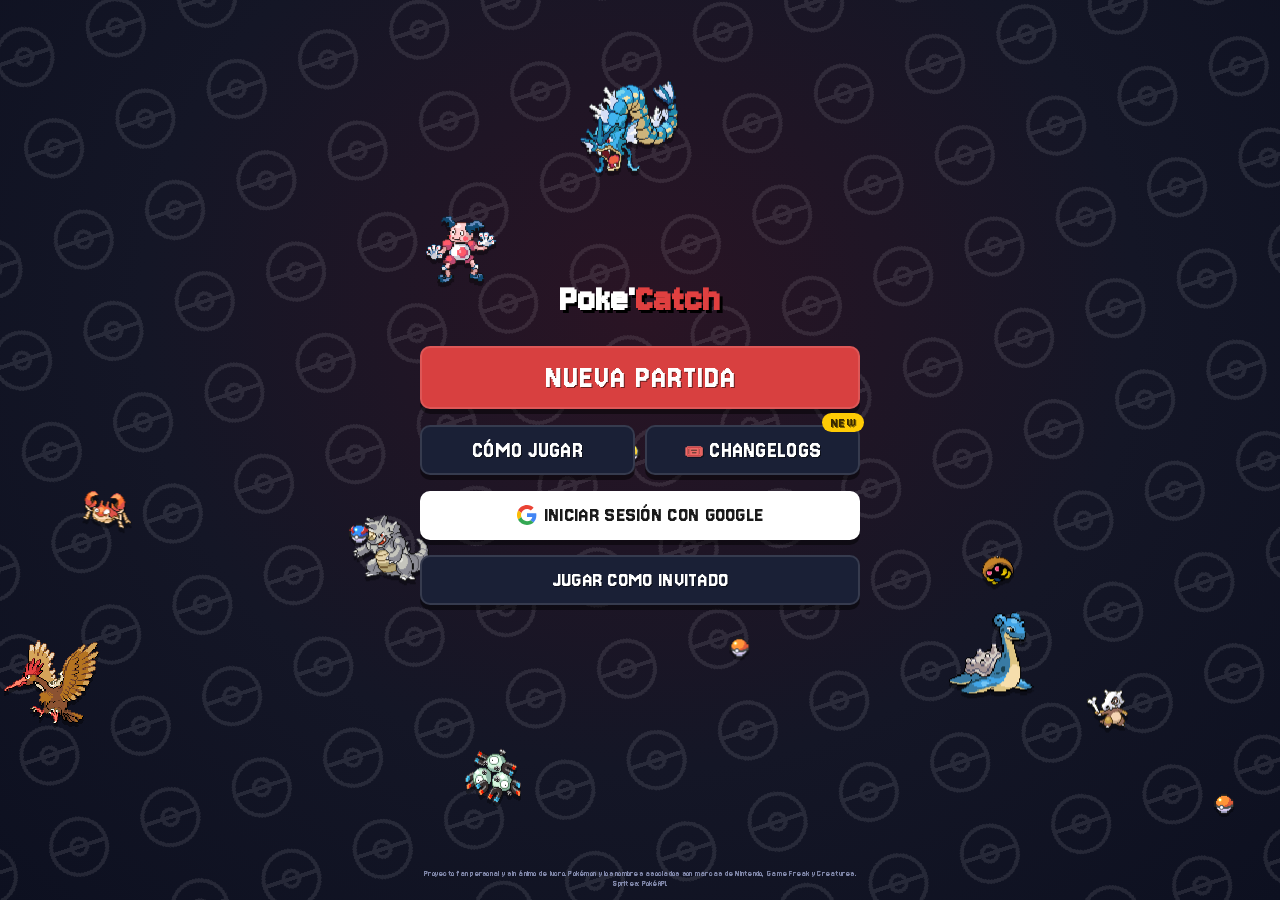
<file: index.html>
<!DOCTYPE html>
<html lang="es">
<head>
  <meta charset="UTF-8" />
  <meta name="viewport" content="width=device-width, initial-scale=1.0, maximum-scale=1.0, viewport-fit=cover" />
  <title>PokeCatch Kanto</title>
  <link rel="stylesheet" href="css/style.css?v=137" />
</head>
<body>
  <div id="app"></div>
  <script type="module" src="js/main.js?v=137"></script>
</body>
</html>
</file>
<file: css/style.css>
:root {
  --bg: #0f172a;
  --card: #1e293b;
  --accent: #e3353b;
  --text: #f1f5f9;
  --muted: #94a3b8;
  --hp-green: #22c55e;
  --dialogue: #1a1a2e;
}

* { box-sizing: border-box; margin: 0; padding: 0; }

body {
  font-family: system-ui, -apple-system, "Segoe UI", sans-serif;
  background: var(--bg);
  color: var(--text);
  min-height: 100vh;
  overflow-x: hidden;
}

#app {
  max-width: 430px;
  margin: 0 auto;
  min-height: 100vh;
  position: relative;
}

/* ========== INTRO ========== */
.intro {
  min-height: 100vh;
  display: flex;
  flex-direction: column;
  position: relative;
}

.lab-bg {
  flex: 1;
  background: linear-gradient(180deg, #87ceeb 0%, #b8d4e8 40%, #e8f0f5 70%, #d4e0ea 100%);
  position: relative;
  display: flex;
  align-items: flex-end;
  justify-content: center;
  padding-bottom: 2rem;
  min-height: 55vh;
}

.lab-bg::before {
  content: "";
  position: absolute;
  bottom: 0; left: 0; right: 0;
  height: 35%;
  background: repeating-linear-gradient(90deg, #c5d0d8 0px, #c5d0d8 40px, #b0bdc8 40px, #b0bdc8 80px);
  opacity: 0.55;
}

.oak-container { position: relative; z-index: 2; }
.oak-container img {
  width: 120px;
  height: auto;
  image-rendering: pixelated;
  filter: drop-shadow(0 4px 8px rgba(0,0,0,0.3));
}

.dialogue-box {
  background: var(--dialogue);
  border: 3px solid #3d3d5c;
  border-radius: 12px;
  margin: 0 12px 12px;
  padding: 14px 16px;
  position: relative;
  min-height: 110px;
  cursor: pointer;
}

.dialogue-box .speaker {
  position: absolute;
  top: -12px; left: 16px;
  background: var(--accent);
  color: white;
  font-size: 0.75rem;
  font-weight: 700;
  padding: 2px 10px;
  border-radius: 6px;
}

.dialogue-text {
  font-size: 0.95rem;
  line-height: 1.45;
  padding-top: 4px;
}

.dialogue-hint {
  position: absolute;
  bottom: 8px; right: 14px;
  color: #fbbf24;
  animation: bounce 0.8s infinite;
}

@keyframes bounce {
  0%, 100% { transform: translateY(0); }
  50% { transform: translateY(3px); }
}

.btn-skip {
  position: absolute;
  bottom: 140px;
  left: 50%;
  transform: translateX(-50%);
  background: #2d2d44;
  color: #ccc;
  border: 2px solid #4a4a6a;
  border-radius: 20px;
  padding: 6px 18px;
  font-size: 0.8rem;
  cursor: pointer;
  z-index: 10;
}

.char-select, .name-input, .starter-select {
  position: absolute;
  inset: 0;
  display: flex;
  flex-direction: column;
  align-items: center;
  justify-content: center;
  background: rgba(15, 23, 42, 0.85);
  z-index: 20;
  padding: 1rem;
}

.char-select.hidden,
.name-input.hidden,
.starter-select.hidden,
.dialogue-box.hidden,
.btn-skip.hidden {
  display: none !important;
}

.char-options {
  display: flex;
  gap: 1rem;
  margin-bottom: 1.5rem;
}

.char-card {
  background: #141a2b;
  border: 3px solid #2a3350;
  border-radius: 18px;
  padding: 1.15rem 1.25rem 1rem;
  cursor: pointer;
  transition: background .18s ease, border-color .18s ease, box-shadow .18s ease, transform .12s ease;
  width: 148px;
  min-height: 168px;
  display: flex;
  align-items: center;
  justify-content: center;
}

.char-card img {
  width: 132px;
  height: 132px;
  object-fit: contain;
  image-rendering: pixelated;
  filter: drop-shadow(0 3px 0 rgba(0,0,0,.25));
}

/* Selección como el original: relleno ámbar en toda la tarjeta */
.char-card.selected {
  background: #3a3420;
  border-color: #e8c84a;
  box-shadow:
    0 0 0 2px rgba(232,200,74,.55),
    inset 0 0 0 1px rgba(255,230,120,.12),
    0 6px 18px rgba(0,0,0,.35);
}
.char-card:active { transform: scale(.98); }

.btn-confirm {
  background: var(--accent);
  color: white;
  border: none;
  border-radius: 10px;
  padding: 0.85rem 2rem;
  font-size: 1rem;
  font-weight: 700;
  cursor: pointer;
}

.btn-confirm:disabled { opacity: 0.4; cursor: not-allowed; }
.btn-confirm:not(:disabled):hover { filter: brightness(1.15); }

.name-row {
  display: flex;
  align-items: center;
  gap: 0.75rem;
  background: #1e293b;
  padding: 1rem;
  border-radius: 14px;
  border: 2px solid #334155;
}

.name-row img {
  width: 64px;
  height: 64px;
  image-rendering: pixelated;
}

.name-row input {
  background: #0f172a;
  border: 2px solid #fbbf24;
  border-radius: 8px;
  color: white;
  padding: 0.6rem 0.8rem;
  font-size: 1rem;
  width: 120px;
  text-align: center;
}

.starter-title {
  color: #94a3b8;
  margin-bottom: 1.5rem;
  text-align: center;
}

.starters {
  display: flex;
  gap: 0.75rem;
  margin-bottom: 1.5rem;
}

.starter-card {
  background: #1e293b;
  border: 3px solid #334155;
  border-radius: 14px;
  padding: 0.75rem;
  cursor: pointer;
  display: flex;
  flex-direction: column;
  align-items: center;
  gap: 0.4rem;
  min-width: 100px;
  transition: all 0.2s;
}

.starter-card img {
  width: 80px;
  height: 80px;
  image-rendering: pixelated;
}

.starter-card span { font-size: 0.8rem; color: var(--muted); }
.starter-card.selected {
  border-color: #fbbf24;
  box-shadow: 0 0 0 2px #fbbf24;
}

/* ========== AVENTURA / COMBATE ========== */
header {
  display: flex;
  justify-content: space-between;
  align-items: center;
  padding: 1rem;
}

header h1 { font-size: 1.3rem; }
header h1 span { color: var(--accent); }
#status { font-size: 0.85rem; color: var(--muted); }

.screen {
  display: none;
  background: var(--card);
  border-radius: 12px;
  padding: 1.5rem;
  margin: 0 12px 12px;
}
.screen.active { display: block; }

button {
  background: var(--accent);
  color: white;
  border: none;
  padding: 0.75rem 1.25rem;
  border-radius: 8px;
  font-size: 1rem;
  cursor: pointer;
  margin-top: 0.5rem;
}
button:hover { filter: brightness(1.1); }
button:disabled { opacity: 0.5; cursor: not-allowed; }

#battle-arena {
  display: flex;
  flex-direction: column;
  gap: 1.5rem;
  margin-bottom: 1rem;
}
.side { display: flex; align-items: center; gap: 1rem; }
.side.enemy { flex-direction: row-reverse; }
.side img {
  width: 96px; height: 96px;
  object-fit: contain;
  background: #0f172a;
  border-radius: 8px;
  image-rendering: pixelated;
}
.info { flex: 1; }
.info .name { font-weight: 600; margin-bottom: 0.25rem; }
.hp-bar {
  height: 10px;
  background: #334155;
  border-radius: 5px;
  overflow: hidden;
  margin-top: 0.25rem;
}
.hp-bar .fill {
  height: 100%;
  background: var(--hp-green);
  transition: width 0.3s;
}
#battle-log {
  background: #0f172a;
  border-radius: 8px;
  padding: 0.75rem;
  min-height: 80px;
  font-size: 0.9rem;
  margin-bottom: 1rem;
  max-height: 120px;
  overflow-y: auto;
}
#battle-actions {
  display: grid;
  grid-template-columns: 1fr 1fr;
  gap: 0.5rem;
}
#battle-actions button {
  margin: 0;
  font-size: 0.9rem;
  padding: 0.6rem;
}

/* ========== POKEDEX CARD ========== */
.pokedex-overlay {
  position: fixed;
  inset: 0;
  background: rgba(0,0,0,0.75);
  display: flex;
  align-items: center;
  justify-content: center;
  z-index: 100;
  padding: 1rem;
}

.pokedex-card {
  background: linear-gradient(160deg, #1a2332 0%, #0f172a 100%);
  border-radius: 16px;
  border: 2px solid #334155;
  max-width: 360px;
  width: 100%;
  padding: 1.25rem;
  box-shadow: 0 20px 50px rgba(0,0,0,0.5);
}

.pokedex-header {
  display: flex;
  flex-wrap: wrap;
  align-items: center;
  gap: 0.5rem;
  margin-bottom: 1rem;
}

.pokedex-name {
  font-size: 1.3rem;
  font-weight: 700;
}

.pokedex-new {
  background: #eab308;
  color: #000;
  font-size: 0.7rem;
  font-weight: 800;
  padding: 2px 8px;
  border-radius: 6px;
}

.pokedex-num {
  margin-left: auto;
  font-size: 0.75rem;
  color: var(--muted);
}

.pokedex-body {
  display: flex;
  gap: 1rem;
  margin-bottom: 1rem;
}

.pokedex-sprite-wrap {
  background: #0f172a;
  border-radius: 12px;
  padding: 0.5rem;
  display: flex;
  align-items: center;
  justify-content: center;
}

.pokedex-sprite {
  width: 96px;
  height: 96px;
  image-rendering: pixelated;
}

.pokedex-genus {
  font-size: 0.85rem;
  color: var(--muted);
  margin-bottom: 0.4rem;
}

.pokedex-types {
  display: flex;
  gap: 0.35rem;
  flex-wrap: wrap;
  margin-bottom: 0.75rem;
}

.type-badge {
  font-size: 0.7rem;
  font-weight: 700;
  padding: 2px 8px;
  border-radius: 6px;
  color: #fff;
  text-shadow: 0 1px 2px rgba(0,0,0,0.4);
}

.pokedex-stats-row {
  display: flex;
  gap: 0.5rem;
}

.stat-box {
  background: #1e293b;
  border-radius: 8px;
  padding: 0.35rem 0.5rem;
  text-align: center;
  min-width: 52px;
}

.stat-box .label {
  display: block;
  font-size: 0.65rem;
  color: var(--muted);
}

.stat-box .val {
  font-weight: 700;
  font-size: 0.9rem;
}

.pokedex-caught {
  margin-top: 0.5rem;
  font-size: 0.8rem;
  color: var(--muted);
}

.pokedex-flavor {
  font-size: 0.85rem;
  color: #94a3b8;
  line-height: 1.4;
  margin-bottom: 1rem;
  border-top: 1px solid #334155;
  padding-top: 0.75rem;
}

.pokedex-btn {
  width: 100%;
  background: #eab308;
  color: #000;
  font-weight: 800;
  border: none;
  border-radius: 10px;
  padding: 0.85rem;
  font-size: 1rem;
  cursor: pointer;
  margin-top: 0;
}

.pokedex-btn:hover {
  filter: brightness(1.1);
}

/* ========== IDLE BATTLE / ROUTE ========== */
.route-screen {
  display: flex;
  flex-direction: column;
  min-height: 100vh;
  background: var(--bg);
}

.route-header {
  display: flex;
  justify-content: space-between;
  align-items: center;
  padding: 0.75rem 1rem;
  font-size: 0.85rem;
}

.route-progress {
  padding: 0.5rem 1rem;
  display: flex;
  align-items: center;
  gap: 0.5rem;
  font-size: 0.8rem;
  color: var(--muted);
}

.route-progress .bar {
  flex: 1;
  height: 6px;
  background: #334155;
  border-radius: 3px;
  overflow: hidden;
}

.route-progress .bar .fill {
  height: 100%;
  background: #22c55e;
  transition: width 0.3s;
}

.battle-scene {
  margin: 0 12px;
  border-radius: 12px;
  overflow: hidden;
  position: relative;
  background: linear-gradient(180deg, #5b9bd5 0%, #87ceeb 40%, #90c060 70%, #6b8e23 100%);
  min-height: 220px;
  display: flex;
  flex-direction: column;
  justify-content: flex-end;
  padding: 0.75rem;
}

.battle-scene.prairie {
  background: linear-gradient(180deg, #5b9bd5 0%, #87ceeb 35%, #a8d08d 65%, #70a040 100%);
}

.battle-field {
  display: flex;
  justify-content: space-between;
  align-items: flex-end;
  padding: 0 0.5rem 0.5rem;
  gap: 1rem;
}

.battle-mon {
  display: flex;
  flex-direction: column;
  align-items: center;
  gap: 0.25rem;
}

.battle-mon img {
  width: 80px;
  height: 80px;
  image-rendering: pixelated;
  filter: drop-shadow(0 2px 4px rgba(0,0,0,0.3));
}

.battle-mon .lv {
  font-size: 0.75rem;
  background: rgba(0,0,0,0.5);
  padding: 1px 6px;
  border-radius: 4px;
}

.battle-mon .hp-mini {
  width: 60px;
  height: 6px;
  background: #333;
  border-radius: 3px;
  overflow: hidden;
}

.battle-mon .hp-mini .fill {
  height: 100%;
  background: #22c55e;
}

.damage-float {
  position: absolute;
  font-weight: 800;
  font-size: 1.1rem;
  color: #fff;
  text-shadow: 0 1px 3px #000;
  animation: floatUp 0.8s forwards;
  pointer-events: none;
}

@keyframes floatUp {
  0% { opacity: 1; transform: translateY(0); }
  100% { opacity: 0; transform: translateY(-40px); }
}

.battle-msg {
  background: rgba(255,255,255,0.92);
  color: #1a1a2e;
  border-radius: 8px;
  padding: 0.5rem 0.75rem;
  font-size: 0.9rem;
  text-align: center;
  margin-top: 0.5rem;
}

.speed-controls {
  display: flex;
  gap: 0.25rem;
}

.speed-controls button {
  background: #334155;
  color: #fff;
  border: none;
  border-radius: 6px;
  padding: 0.3rem 0.6rem;
  font-size: 0.75rem;
  margin: 0;
  cursor: pointer;
}

.speed-controls button.active {
  background: var(--accent);
}

.team-side {
  display: flex;
  flex-direction: column;
  gap: 0.35rem;
  padding: 0.5rem 1rem;
}

.team-slot {
  display: flex;
  align-items: center;
  gap: 0.5rem;
  background: #1e293b;
  border-radius: 8px;
  padding: 0.35rem 0.5rem;
  font-size: 0.8rem;
}

.team-slot img {
  width: 32px;
  height: 32px;
  image-rendering: pixelated;
}

.team-slot .hp-mini {
  flex: 1;
  height: 5px;
  background: #334155;
  border-radius: 3px;
  overflow: hidden;
}

.team-slot .hp-mini .fill {
  height: 100%;
  background: #22c55e;
}

.route-footer {
  padding: 0.75rem 1rem;
  display: flex;
  gap: 0.5rem;
  flex-wrap: wrap;
}

/* ===== Polish: route / idle closer to original ===== */
.top-status { display: none !important; }
.top-status:not(:empty):not([hidden]) {
  display: block !important;
  padding: 0.3rem 1rem;
  font-size: 0.7rem;
  color: #9aa3c0;
  text-align: center;
}


.route-screen {
  min-height: 100vh;
  background: #0b1220;
  padding-bottom: 1rem;
}

.route-header {
  display: flex;
  justify-content: space-between;
  align-items: center;
  padding: 0.65rem 0.9rem;
}

.trainer-chip {
  display: flex;
  align-items: center;
  gap: 0.5rem;
}

.trainer-icon {
  width: 36px;
  height: 36px;
  image-rendering: pixelated;
  border-radius: 8px;
  background: #1e293b;
}

.muted { color: var(--muted); font-size: 0.85rem; }

.header-right {
  display: flex;
  align-items: center;
  gap: 0.65rem;
}

.money {
  background: #1e293b;
  padding: 0.25rem 0.6rem;
  border-radius: 8px;
  font-size: 0.85rem;
  font-weight: 600;
}

.route-progress {
  padding: 0.35rem 0.9rem 0.6rem;
  display: flex;
  align-items: center;
  gap: 0.5rem;
  font-size: 0.8rem;
  color: var(--muted);
}

.route-name { font-weight: 600; color: #e2e8f0; min-width: 48px; }
.route-count { min-width: 40px; text-align: right; }

.route-progress .bar {
  flex: 1;
  height: 7px;
  background: #1e293b;
  border-radius: 4px;
  overflow: hidden;
}

.route-progress .bar .fill {
  height: 100%;
  background: linear-gradient(90deg, #22c55e, #4ade80);
  transition: width 0.35s;
}

.battle-scene {
  margin: 0 10px;
  border-radius: 14px;
  overflow: hidden;
  position: relative;
  min-height: 240px;
  background-size: cover;
  background-position: center bottom;
  background-color: #5b9bd5;
  box-shadow: 0 8px 24px rgba(0,0,0,0.35);
  display: flex;
  flex-direction: column;
  justify-content: flex-end;
}

.scene-overlay {
  display: flex;
  gap: 0.35rem;
  padding: 0.5rem 0.4rem 0.25rem;
  flex: 1;
  align-items: flex-end;
}

.team-rail {
  display: flex;
  flex-direction: column;
  gap: 0.3rem;
  max-height: 200px;
  overflow-y: auto;
  padding: 0.2rem;
}

.rail-slot {
  background: rgba(15, 23, 42, 0.75);
  border: 2px solid transparent;
  border-radius: 10px;
  padding: 0.25rem;
  display: flex;
  flex-direction: column;
  align-items: center;
  gap: 2px;
  min-width: 52px;
}

.rail-slot.active {
  border-color: #fbbf24;
}

.rail-slot img {
  width: 40px;
  height: 40px;
  image-rendering: pixelated;
}

.rail-slot span {
  font-size: 0.65rem;
  color: #e2e8f0;
}

.rail-hp {
  width: 40px;
  height: 4px;
  background: #334155;
  border-radius: 2px;
  overflow: hidden;
}

.rail-hp .fill {
  height: 100%;
  background: #22c55e;
}

.battle-field {
  flex: 1;
  display: flex;
  justify-content: space-around;
  align-items: flex-end;
  padding: 0 0.5rem 0.35rem;
  min-height: 140px;
}

.battle-mon {
  display: flex;
  flex-direction: column;
  align-items: center;
  gap: 0.2rem;
}

.battle-mon img {
  width: 96px;
  height: 96px;
  object-fit: contain;
  image-rendering: pixelated;
  filter: drop-shadow(0 3px 6px rgba(0,0,0,0.45));
}

.battle-mon .lv {
  font-size: 0.75rem;
  background: rgba(0,0,0,0.55);
  color: #fff;
  padding: 1px 8px;
  border-radius: 6px;
}

.battle-mon .hp-mini {
  width: 72px;
  height: 7px;
  background: rgba(0,0,0,0.5);
  border-radius: 4px;
  overflow: hidden;
  border: 1px solid rgba(255,255,255,0.15);
}

.battle-mon .hp-mini .fill {
  height: 100%;
  background: #22c55e;
  transition: width 0.25s;
}

.battle-msg {
  margin: 0.4rem 0.6rem 0.6rem;
  background: rgba(255,255,255,0.94);
  color: #1a1a2e;
  border-radius: 10px;
  padding: 0.55rem 0.75rem;
  font-size: 0.9rem;
  text-align: center;
  font-weight: 500;
}

.route-footer {
  display: flex;
  gap: 0.5rem;
  padding: 0.85rem 0.9rem;
}

.btn-primary {
  flex: 1;
  background: var(--accent);
  color: #fff;
  border: none;
  border-radius: 10px;
  padding: 0.8rem;
  font-weight: 700;
  font-size: 0.95rem;
  cursor: pointer;
  margin: 0;
}

.btn-secondary {
  background: #334155;
  color: #fff;
  border: none;
  border-radius: 10px;
  padding: 0.8rem 1rem;
  font-weight: 600;
  cursor: pointer;
  margin: 0;
}

.speed-controls button {
  background: #1e293b;
  color: #cbd5e1;
  border: none;
  border-radius: 6px;
  padding: 0.3rem 0.55rem;
  font-size: 0.75rem;
  margin: 0;
  cursor: pointer;
}

.speed-controls button.active {
  background: var(--accent);
  color: #fff;
}

.damage-float {
  position: absolute;
  font-weight: 800;
  font-size: 1.15rem;
  color: #fff;
  text-shadow: 0 2px 4px #000;
  animation: floatUp 0.8s forwards;
  pointer-events: none;
  z-index: 5;
}

/* ===== Weather & animations ===== */
.weather-layer {
  position: absolute;
  inset: 0;
  pointer-events: none;
  overflow: hidden;
  z-index: 2;
}

.rain-drop {
  position: absolute;
  top: -10px;
  width: 2px;
  height: 14px;
  background: linear-gradient(to bottom, transparent, rgba(174, 194, 224, 0.85));
  animation: rainFall linear infinite;
}

@keyframes rainFall {
  to { transform: translateY(260px); opacity: 0.3; }
}

.sun-glow {
  position: absolute;
  top: -20%;
  right: -10%;
  width: 180px;
  height: 180px;
  background: radial-gradient(circle, rgba(255,220,100,0.35) 0%, transparent 70%);
  animation: sunPulse 3s ease-in-out infinite;
}

@keyframes sunPulse {
  0%, 100% { opacity: 0.7; transform: scale(1); }
  50% { opacity: 1; transform: scale(1.08); }
}

.scene-hud {
  position: absolute;
  top: 8px;
  left: 10px;
  z-index: 3;
  background: rgba(0,0,0,0.45);
  color: #fff;
  font-size: 0.72rem;
  padding: 3px 8px;
  border-radius: 8px;
}

.mon-sprite {
  transition: transform 0.15s;
}

.anim-attack {
  animation: lunge 0.35s ease-out;
}

@keyframes lunge {
  0% { transform: translateX(0); }
  40% { transform: translateX(18px) scale(1.05); }
  100% { transform: translateX(0); }
}

.battle-mon.enemy .anim-attack {
  animation-name: lungeLeft;
}

@keyframes lungeLeft {
  0% { transform: translateX(0); }
  40% { transform: translateX(-18px) scale(1.05); }
  100% { transform: translateX(0); }
}

.anim-hit {
  animation: hitFlash 0.4s ease-out;
}

@keyframes hitFlash {
  0%, 100% { filter: drop-shadow(0 3px 6px rgba(0,0,0,0.45)); opacity: 1; }
  25% { filter: brightness(3) drop-shadow(0 0 8px #fff); opacity: 0.7; transform: translateX(4px); }
  50% { opacity: 1; transform: translateX(-3px); }
  75% { transform: translateX(2px); }
}

.anim-faint {
  animation: faintOut 0.7s forwards;
}
/* Aliado: mantener el flip scaleX(-1) durante el debilitamiento */
.battle-mon.ally img.mon-sprite.anim-faint {
  animation: faintOutAlly 0.7s forwards;
}

@keyframes faintOut {
  0% { opacity: 1; transform: translateY(0); }
  100% { opacity: 0; transform: translateY(24px); }
}
@keyframes faintOutAlly {
  0% { opacity: 1; transform: scaleX(-1) translateY(0); }
  100% { opacity: 0; transform: scaleX(-1) translateY(24px); }
}

.battle-scene.weather-rain {
  filter: saturate(0.9) brightness(0.92);
}

.battle-scene.weather-sun {
  filter: saturate(1.15) brightness(1.05);
}

/* Ensure sprites always have size */
.battle-mon img.mon-sprite {
  width: 96px;
  height: 96px;
  object-fit: contain;
  image-rendering: pixelated;
  display: block;
}

.rail-slot img {
  width: 40px;
  height: 40px;
  object-fit: contain;
  image-rendering: pixelated;
  display: block;
}


/* ===== iOS-safe intro ===== */
.intro {
  min-height: 100vh;
  min-height: 100dvh;
  display: flex;
  flex-direction: column;
  position: relative;
  background: #0f172a;
}

.lab-bg {
  flex: 1 1 auto;
  min-height: 45vh;
  background-color: #b8d4e8;
  background-size: cover;
  background-position: center bottom;
  position: relative;
  display: flex;
  align-items: flex-end;
  justify-content: center;
  padding-bottom: 1rem;
}

.intro-bottom {
  flex: 0 0 auto;
  padding: 0 12px calc(12px + env(safe-area-inset-bottom, 0px));
  background: #0f172a;
  position: relative;
  z-index: 30;
}

.intro-bottom.hidden { display: none !important; }

.dialogue-box {
  background: #1a1a2e;
  border: 3px solid #3d3d5c;
  border-radius: 12px;
  padding: 16px 14px 20px;
  position: relative;
  min-height: 100px;
  cursor: pointer;
  margin-bottom: 8px;
  -webkit-tap-highlight-color: transparent;
}

.btn-skip {
  position: static;
  transform: none;
  display: block;
  width: 100%;
  margin: 0 0 4px;
  background: #2d2d44;
  color: #ddd;
  border: 2px solid #4a4a6a;
  border-radius: 12px;
  padding: 12px;
  font-size: 0.9rem;
  cursor: pointer;
  z-index: 31;
}

.btn-skip.hidden { display: none !important; }

/* Battle scene background fallback */
.battle-scene {
  background-color: #6a9f3f;
  background-size: cover !important;
  background-position: center bottom !important;
  background-repeat: no-repeat !important;
}

.xp-mini {
  width: 72px;
  height: 4px;
  background: rgba(0,0,0,0.4);
  border-radius: 2px;
  overflow: hidden;
  margin-top: 2px;
}
.xp-mini .fill {
  height: 100%;
  background: #60a5fa;
  transition: width 0.3s;
}

/* ===== Team / Equipo ===== */
.btn-team {
  background: #334155;
  color: #fff;
  border: none;
  border-radius: 8px;
  padding: 0.35rem 0.65rem;
  font-size: 0.8rem;
  font-weight: 600;
  margin: 0;
  cursor: pointer;
}

.team-overlay, .detail-overlay {
  position: fixed;
  inset: 0;
  background: rgba(0,0,0,0.72);
  z-index: 80;
  display: flex;
  align-items: flex-end;
  justify-content: center;
  padding: 0;
}

.team-panel, .detail-panel {
  background: #0f172a;
  width: 100%;
  max-width: 430px;
  max-height: 92vh;
  overflow-y: auto;
  border-radius: 18px 18px 0 0;
  padding: 1rem 1rem 1.5rem;
  padding-bottom: calc(1.5rem + env(safe-area-inset-bottom, 0px));
}

.team-panel-header {
  display: flex;
  align-items: center;
  gap: 0.5rem;
  margin-bottom: 1rem;
}

.team-title {
  font-size: 1.15rem;
  font-weight: 700;
}

.team-avg {
  margin-left: auto;
  font-size: 0.85rem;
  color: #94a3b8;
}

.team-avg strong { color: #fbbf24; }

.team-close, .detail-x {
  background: transparent;
  border: 2px solid #475569;
  color: #e2e8f0;
  width: 36px;
  height: 36px;
  border-radius: 50%;
  font-size: 1rem;
  margin: 0;
  cursor: pointer;
  padding: 0;
}

.team-grid {
  display: grid;
  grid-template-columns: 1fr 1fr 1fr;
  gap: 0.6rem;
}

.team-card {
  background: #1e293b;
  border: 2px solid #334155;
  border-radius: 12px;
  padding: 0.55rem;
  text-align: center;
  cursor: pointer;
  color: #fff;
  margin: 0;
}

.team-card.empty {
  opacity: 0.35;
  cursor: default;
  min-height: 110px;
  display: flex;
  align-items: center;
  justify-content: center;
}

.team-card img {
  width: 56px;
  height: 56px;
  image-rendering: pixelated;
  display: block;
  margin: 0.25rem auto;
}

.team-card-types {
  display: flex;
  gap: 0.2rem;
  justify-content: center;
  flex-wrap: wrap;
  min-height: 18px;
}

.team-card-types .type-badge {
  font-size: 0.6rem;
  padding: 1px 5px;
}

.team-card-name {
  font-size: 0.8rem;
  font-weight: 600;
}

.team-card-meta {
  font-size: 0.65rem;
  color: #94a3b8;
  margin: 0.15rem 0;
}

.team-card-hp {
  height: 5px;
  background: #0f172a;
  border-radius: 3px;
  overflow: hidden;
}

.team-card-hp .fill {
  height: 100%;
  background: #22c55e;
}

.box-section { margin-top: 1.25rem; }
.box-title {
  font-size: 0.9rem;
  color: #94a3b8;
  margin-bottom: 0.5rem;
}
.box-grid {
  display: grid;
  grid-template-columns: repeat(5, 1fr);
  gap: 0.4rem;
}

/* ===== Detail ===== */
.detail-top {
  display: flex;
  align-items: center;
  gap: 0.5rem;
  margin-bottom: 1rem;
}
.detail-title { font-size: 1.2rem; font-weight: 700; }
.detail-num { margin-left: auto; color: #94a3b8; font-size: 0.85rem; }

.detail-main {
  display: flex;
  gap: 1rem;
  margin-bottom: 1rem;
}
.detail-sprite-wrap {
  background: #1e293b;
  border-radius: 12px;
  padding: 0.5rem;
  position: relative;
}
.detail-sprite-wrap img {
  width: 96px;
  height: 96px;
  image-rendering: pixelated;
}
.detail-badge {
  position: absolute;
  bottom: 6px;
  left: 50%;
  transform: translateX(-50%);
  background: #334155;
  font-size: 0.65rem;
  padding: 2px 6px;
  border-radius: 6px;
  white-space: nowrap;
}
.detail-genus { color: #94a3b8; font-size: 0.85rem; margin-bottom: 0.35rem; }
.detail-types { display: flex; gap: 0.3rem; margin-bottom: 0.5rem; }
.detail-boxes { display: flex; gap: 0.4rem; }
.dbox {
  background: #1e293b;
  border-radius: 8px;
  padding: 0.35rem 0.5rem;
  text-align: center;
}
.dbox .l { display: block; font-size: 0.65rem; color: #94a3b8; }
.dbox .v { font-weight: 700; font-size: 0.9rem; }

.detail-moves { margin-bottom: 0.75rem; }
.detail-move {
  display: flex;
  align-items: center;
  gap: 0.4rem;
  background: #1e293b;
  border-radius: 8px;
  padding: 0.45rem 0.6rem;
  margin-bottom: 0.35rem;
  font-size: 0.85rem;
}
.move-name { flex: 1; font-weight: 600; }
.move-pow { color: #94a3b8; font-size: 0.75rem; }

.detail-xp {
  display: flex;
  align-items: center;
  gap: 0.5rem;
  margin-bottom: 1rem;
  font-size: 0.8rem;
  color: #94a3b8;
}
.detail-xp .xp-bar {
  flex: 1;
  height: 8px;
  background: #1e293b;
  border-radius: 4px;
  overflow: hidden;
}
.detail-xp .xp-bar .fill {
  height: 100%;
  background: linear-gradient(90deg, #22c55e, #4ade80);
}

.detail-stats-title {
  font-size: 0.75rem;
  color: #94a3b8;
  margin-bottom: 0.5rem;
  display: flex;
  justify-content: space-between;
}
.stat-row {
  display: grid;
  grid-template-columns: 70px 1fr 36px;
  align-items: center;
  gap: 0.4rem;
  font-size: 0.8rem;
  margin-bottom: 0.3rem;
}
.stat-bar {
  height: 6px;
  background: #1e293b;
  border-radius: 3px;
  overflow: hidden;
}
.stat-bar div {
  height: 100%;
  background: #60a5fa;
}

/* Trainer send-out */
.trainer-send {
  position: absolute;
  left: 12%;
  bottom: 28%;
  z-index: 6;
  display: flex;
  flex-direction: column;
  align-items: center;
  gap: 0.25rem;
  animation: trainerIn 0.35s ease-out;
}
.trainer-send img {
  width: 88px;
  height: auto;
  image-rendering: pixelated;
  filter: drop-shadow(0 4px 8px rgba(0,0,0,0.4));
}
.trainer-send span {
  background: rgba(0,0,0,0.55);
  color: #fff;
  font-size: 0.7rem;
  padding: 2px 8px;
  border-radius: 6px;
}
.trainer-send.out {
  animation: trainerOut 0.35s forwards;
}
@keyframes trainerIn {
  from { opacity: 0; transform: translateX(-30px); }
  to { opacity: 1; transform: translateX(0); }
}
@keyframes trainerOut {
  to { opacity: 0; transform: translateX(-20px); }
}
button.rail-slot {
  background: rgba(15, 23, 42, 0.75);
  border: 2px solid transparent;
  color: inherit;
  margin: 0;
  padding: 0.25rem;
  cursor: pointer;
}
button.rail-slot.active { border-color: #fbbf24; }

/* Sprites al suelo del escenario */
.battle-field {
  align-items: flex-end !important;
  min-height: 120px !important;
  padding-bottom: 0.15rem !important;
  padding-top: 2.5rem !important;
}

.battle-mon {
  justify-content: flex-end;
}

.battle-mon img.mon-sprite {
  width: 88px !important;
  height: 88px !important;
  margin-top: auto;
}

.scene-overlay {
  align-items: flex-end !important;
  padding-bottom: 0.15rem !important;
}

.team-rail {
  margin-bottom: 0.25rem;
}

/* Barra inferior */
.bottom-bar {
  display: flex;
  justify-content: center;
  gap: 0.75rem;
  padding: 0.75rem 1rem calc(0.75rem + env(safe-area-inset-bottom, 0px));
}

.bottom-bar .btn-team {
  flex: 1;
  max-width: 280px;
  background: #1e293b;
  border: 2px solid #334155;
  border-radius: 12px;
  padding: 0.85rem 1rem;
  font-size: 1rem;
  font-weight: 700;
  color: #f1f5f9;
}

.btn-release {
  width: 100%;
  margin-top: 1rem;
  background: #7f1d1d;
  color: #fecaca;
  border: 2px solid #991b1b;
  border-radius: 10px;
  padding: 0.75rem;
  font-weight: 700;
  cursor: pointer;
}
.btn-release:hover {
  background: #991b1b;
}

/* ===== Team rail estilo original (6 slots visibles) ===== */
.battle-scene {
  min-height: 280px !important;
}

.scene-overlay {
  position: relative !important;
  align-items: stretch !important;
  padding: 0.4rem !important;
  flex: 1 !important;
}

.team-rail {
  position: absolute !important;
  left: 6px !important;
  top: 28px !important;
  bottom: 8px !important;
  display: flex !important;
  flex-direction: column !important;
  justify-content: flex-start !important;
  gap: 4px !important;
  max-height: none !important;
  overflow: visible !important;
  z-index: 5 !important;
  margin: 0 !important;
  padding: 0 !important;
  width: 58px;
}

button.rail-slot,
.rail-slot {
  background: rgba(15, 23, 42, 0.88) !important;
  border: 2px solid #334155 !important;
  border-radius: 12px !important;
  padding: 3px 2px 2px !important;
  min-width: 54px !important;
  width: 54px !important;
  flex: 0 0 auto !important;
  display: flex !important;
  flex-direction: column !important;
  align-items: center !important;
  gap: 1px !important;
  box-shadow: 0 2px 6px rgba(0,0,0,0.35);
}

button.rail-slot.active,
.rail-slot.active {
  border-color: #fbbf24 !important;
  box-shadow: 0 0 0 1px #fbbf24, 0 2px 8px rgba(0,0,0,0.4);
}

.rail-slot img {
  width: 36px !important;
  height: 36px !important;
  image-rendering: pixelated !important;
  display: block !important;
}

.rail-slot span {
  font-size: 0.6rem !important;
  color: #e2e8f0 !important;
  line-height: 1.1;
}

.rail-hp {
  width: 42px !important;
  height: 4px !important;
  background: #1e293b !important;
  border-radius: 2px !important;
  overflow: hidden !important;
  order: -1; /* barra encima del sprite como original? keep below */
}

.rail-hp .fill {
  background: linear-gradient(90deg, #22c55e, #4ade80) !important;
}

.battle-field {
  margin-left: 60px !important; /* hueco para el rail */
}

/* ===== Compact rail: 6 slots + XP bajo PS ===== */
.battle-scene {
  min-height: 300px !important;
  padding-bottom: 0 !important;
}

.team-rail {
  top: 8px !important;
  bottom: 6px !important;
  left: 4px !important;
  width: 52px !important;
  gap: 3px !important;
  justify-content: flex-start !important;
}

button.rail-slot,
.rail-slot {
  width: 50px !important;
  min-width: 50px !important;
  padding: 2px 1px 3px !important;
  border-radius: 10px !important;
  gap: 0 !important;
}

.rail-slot img {
  width: 32px !important;
  height: 32px !important;
}

.rail-slot span {
  font-size: 0.55rem !important;
  margin: 0 !important;
}

.rail-hp {
  width: 40px !important;
  height: 3px !important;
  margin-top: 1px !important;
  order: 0 !important;
}

.rail-xp {
  width: 40px !important;
  height: 3px !important;
  background: #1e293b;
  border-radius: 2px;
  overflow: hidden;
  margin-top: 1px;
}

.rail-xp .fill {
  height: 100%;
  background: linear-gradient(90deg, #3b82f6, #60a5fa);
  transition: width 0.25s;
}

/* Sprites en el suelo (camino de tierra) */
.battle-field {
  margin-left: 54px !important;
  min-height: 150px !important;
  padding-top: 3.5rem !important;
  padding-bottom: 0 !important;
  align-items: flex-end !important;
}

.battle-mon {
  transform: translateY(8px);
}

.battle-mon img.mon-sprite {
  width: 80px !important;
  height: 80px !important;
}

.battle-mon .lv {
  margin-bottom: 0;
}

/* Mensaje FUERA del mapa, encima del botón */
.route-screen .battle-msg {
  position: relative !important;
  left: auto !important;
  right: auto !important;
  bottom: auto !important;
  margin: 8px 12px 0 !important;
  background: #f8fafc !important;
  color: #0f172a !important;
  border-radius: 12px !important;
  padding: 0.7rem 1rem !important;
  font-size: 0.9rem !important;
  font-weight: 600 !important;
  text-align: center !important;
  box-shadow: 0 2px 10px rgba(0,0,0,0.2);
  z-index: 2;
}

/* Quitar mensaje absoluto interno si quedara */
.battle-scene > .battle-msg {
  display: none !important;
}

/* Mapa paisaje (base; desktop lo amplía) */
.battle-scene,
#scene {
  aspect-ratio: 16 / 10 !important;
  width: 100% !important;
  max-width: none !important;
  margin: 0 !important;
  height: auto !important;
  border-radius: 14px;
  overflow: hidden !important;
  background-size: cover !important;
  background-position: center bottom !important;
}

/* Barra clima/hora estilo original */
.scene-topbar {
  position: absolute;
  top: 8px;
  left: 8px;
  right: 8px;
  z-index: 6;
  display: flex;
  align-items: center;
  gap: 6px;
  pointer-events: none;
}

.clock-chip,
.weather-chip {
  background: rgba(15, 23, 42, 0.72);
  color: #f1f5f9;
  border-radius: 10px;
  padding: 4px 8px;
  font-size: 0.72rem;
  font-weight: 600;
  display: flex;
  align-items: center;
  gap: 4px;
  max-width: 55%;
  white-space: nowrap;
  overflow: hidden;
  text-overflow: ellipsis;
}

.weather-chip {
  flex: 1;
  justify-content: center;
}

.clock-icon { font-size: 0.85rem; }

/* Noche */
.battle-scene.is-night {
  filter: brightness(0.72) saturate(0.85);
}
.battle-scene.is-night::after {
  content: "";
  position: absolute;
  inset: 0;
  background: rgba(15, 23, 60, 0.28);
  pointer-events: none;
  z-index: 1;
}

.rain-drop.storm {
  height: 18px;
  background: linear-gradient(to bottom, transparent, rgba(200, 220, 255, 0.95));
}

.lightning {
  position: absolute;
  inset: 0;
  background: rgba(255,255,255,0.0);
  animation: bolt 3.5s infinite;
  pointer-events: none;
}
@keyframes bolt {
  0%, 92%, 100% { background: rgba(255,255,255,0); }
  93% { background: rgba(255,255,255,0.55); }
  94% { background: rgba(255,255,255,0); }
  96% { background: rgba(255,255,255,0.35); }
}

/* Speed controls can stay in header; hide old scene-hud */
.scene-hud { display: none !important; }

/* ═════════════ Barra de ruta con nodos ═════════════ */
.route-progress { display: none; } /* reemplazada por .rbar */

.rbar {
  margin: 0.15rem 10px 0.55rem;
  padding: 0.5rem 0.9rem;
  display: flex;
  align-items: center;
  gap: 0.6rem;
  background: #1c2030;
  border-radius: 999px;
  min-height: 46px;
}
.rbar-name { font-weight: 700; color: #8a93ad; font-size: 0.85rem; white-space: nowrap; letter-spacing: 0.02em; }
.rbar-count { font-weight: 700; color: #f7c531; font-size: 0.85rem; min-width: 38px; text-align: right; white-space: nowrap; }
.rbar-track {
  flex: 1;
  min-width: 0;
  display: flex;
  align-items: center;
  justify-content: center;
  -webkit-mask-image: linear-gradient(90deg, transparent 0, #000 14%, #000 86%, transparent 100%);
          mask-image: linear-gradient(90deg, transparent 0, #000 14%, #000 86%, transparent 100%);
}
.rlink { flex: 1; min-width: 4px; max-width: 22px; height: 4px; border-radius: 2px; background: #2f3650; }
.rlink.done { background: #3e7f4b; }

.rnode {
  position: relative;
  flex: 0 0 auto;
  width: 28px; height: 28px;
  display: flex; align-items: center; justify-content: center;
}
.rnode img { width: 24px; height: 24px; image-rendering: pixelated; display: block; }
.rnode.done { opacity: 0.4; filter: saturate(0.6); }
.rnode.todo { opacity: 0.9; }
.rnode-dot { width: 14px; height: 14px; border-radius: 4px; background: #d94848; box-shadow: inset 0 -3px 0 #a52c2c; }
.rnode-q { font-weight: 900; font-size: 1.15rem; color: #fff; text-shadow: 0 2px 0 #00000088; }
.rnode.cur::before, .rnode.cur::after {
  content: ""; position: absolute; top: -3px; bottom: -3px; width: 8px;
  border: 2px solid #f1f5f9; animation: rnode-pulse 1.4s ease-in-out infinite;
}
.rnode.cur::before { left: -5px; border-right: 0; border-radius: 6px 0 0 6px; }
.rnode.cur::after  { right: -5px; border-left: 0; border-radius: 0 6px 6px 0; }
@keyframes rnode-pulse { 50% { opacity: 0.45; } }

/* ═════════════ Recompensa flotante ═════════════ */
.reward-pop {
  position: absolute; left: 50%; top: 38%;
  transform: translateX(-50%);
  display: flex; align-items: center; gap: 8px;
  background: rgba(15, 23, 42, 0.88); border: 2px solid #f7c531; border-radius: 12px;
  padding: 6px 12px; color: #fff; font-weight: 700; font-size: 0.85rem; z-index: 6;
  animation: reward-rise 1.5s ease-out forwards;
}
.reward-pop img { width: 28px; height: 28px; image-rendering: pixelated; }
@keyframes reward-rise {
  0% { opacity: 0; transform: translate(-50%, 14px) scale(0.8); }
  15% { opacity: 1; transform: translate(-50%, 0) scale(1); }
  80% { opacity: 1; }
  100% { opacity: 0; transform: translate(-50%, -22px); }
}

/* ═════════════ Mochila ═════════════ */
.bag-card {
  margin: 0.7rem 10px 1.2rem;
  padding: 0.9rem 1rem 1rem;
  background: #1c2030;
  border: 2px solid #2a3150;
  border-radius: 20px;
}
.bag-head { display: flex; align-items: center; gap: 0.6rem; cursor: pointer; user-select: none; }
.bag-head h3 { margin: 0; font-size: 1.35rem; font-weight: 800; }
.bag-help {
  width: 30px; height: 30px; border-radius: 50%; border: 2px solid #2f3650;
  background: #232944; color: #cbd5e1; font-weight: 800; cursor: pointer;
}
.bag-count { color: #6b7597; font-size: 0.85rem; flex: 1; }
.bag-arrow { color: #cbd5e1; }
.bag-cat { margin: 1rem 0 0.5rem; color: #7d87a8; font-weight: 700; font-size: 0.95rem; }
.bag-grid { display: grid; grid-template-columns: repeat(auto-fill, minmax(58px, 1fr)); gap: 8px; }
.bag-tile {
  position: relative; aspect-ratio: 1; border-radius: 14px; border: 2px solid transparent;
  background: #262c45; cursor: pointer; padding: 0; display: flex; align-items: center; justify-content: center;
}
.bag-tile.key { border-color: #9b7e2a; }
.bag-tile img { width: 60%; height: 60%; image-rendering: pixelated; }
.bag-qty { position: absolute; right: 6px; bottom: 3px; font-size: 0.72rem; font-weight: 800; color: #fff; text-shadow: 0 1px 0 #000; }
.bag-empty { color: #7d87a8; margin: 0.8rem 0 0; font-size: 0.9rem; }

.sheet-overlay {
  position: fixed; inset: 0; background: rgba(5, 8, 20, 0.7); z-index: 1000;
  display: flex; align-items: flex-end; justify-content: center;
}
.sheet {
  width: min(480px, 100%); background: #1c2030; border: 2px solid #3a4268;
  border-radius: 22px 22px 0 0; padding: 1.1rem 1.1rem 1.4rem; color: #e8ecf8;
}
.sheet h3 { margin: 0; font-size: 1.2rem; }
.sheet p { color: #b4bdd8; font-size: 0.92rem; line-height: 1.4; }
.sheet-head { display: flex; align-items: center; gap: 12px; }
.sheet-head img { width: 44px; height: 44px; image-rendering: pixelated; background: #262c45; border-radius: 12px; padding: 6px; }
.sheet-head small { color: #8a93ad; }
.sheet-hint { margin-bottom: 0.3rem; }
.sheet-team { display: grid; grid-template-columns: repeat(auto-fill, minmax(62px, 1fr)); gap: 8px; margin-bottom: 0.4rem; }
.sheet-mon {
  background: #262c45; border: 2px solid transparent; border-radius: 12px; padding: 4px;
  display: flex; flex-direction: column; align-items: center; gap: 2px; color: #fff; cursor: pointer; font-size: 0.7rem;
}
.sheet-mon:hover { border-color: #f7c531; }
.sheet-mon img { width: 40px; height: 40px; image-rendering: pixelated; }
.sheet-result { min-height: 1.2em; margin: 0.4rem 0; font-weight: 700; }
.sheet-result.ok { color: #6fdc8c; } .sheet-result.err { color: #f08a8a; }
.sheet-btn {
  width: 100%; margin-top: 0.5rem; padding: 0.75rem; border-radius: 14px; border: 0;
  background: #2f3650; color: #fff; font-weight: 800; font-size: 0.95rem; cursor: pointer;
}
.sheet-btn.gold { background: #f7c531; color: #3a2a00; }

/* ═════════════ Modal «¡Bienvenido de nuevo!» ═════════════ */
.wb-overlay {
  position: fixed; inset: 0; z-index: 2000; background: rgba(5, 8, 20, 0.78);
  display: flex; align-items: center; justify-content: center; padding: 14px; overflow-y: auto;
}
.wb-card {
  width: min(460px, 100%); background: #1c2030; border: 3px solid #c9a227; border-radius: 22px;
  overflow: hidden; color: #f1f5f9; animation: wb-in 0.25s ease-out; max-height: 100%; overflow-y: auto;
}
@keyframes wb-in { from { transform: translateY(18px) scale(0.97); opacity: 0; } }
.wb-head {
  display: flex; align-items: center; gap: 12px; padding: 1.1rem 1rem;
  background: linear-gradient(135deg, #6b5a1c 0%, #2b2a2a 100%); border-bottom: 3px solid #c9a227;
}
.wb-head h2 { margin: 0; flex: 1; font-size: 1.5rem; line-height: 1.15; }
.wb-away { color: #e2dcc0; font-weight: 700; text-align: left; font-size: 0.95rem; max-width: 7.5rem; }
.wb-away small { color: #b9b08a; font-weight: 500; }
.wb-x {
  width: 42px; height: 42px; flex: none; border-radius: 10px; background: #2c2336;
  border: 2px solid #e0707f; color: #ff8a98; font-size: 1.2rem; cursor: pointer;
}
.wb-body { padding: 1rem; }
.wb-stats { display: grid; grid-template-columns: 1fr 1fr; gap: 10px; }
.wb-stat { background: #262c45; border-radius: 12px; padding: 0.7rem 0.8rem; }
.wb-stat small { display: block; color: #a4adc7; font-weight: 600; }
.wb-stat b { font-size: 1.35rem; }
.wb-stat b.gold { color: #f7c531; }
.wb-section {
  display: flex; justify-content: space-between; align-items: baseline;
  margin: 1.1rem 0 0.6rem; padding-top: 1rem; border-top: 2px solid #323a5a;
  color: #a4adc7; font-weight: 800; letter-spacing: 0.12em; font-size: 0.9rem;
}
.wb-section b { color: #cbd5e1; letter-spacing: 0; font-size: 1rem; }
.wb-team { display: grid; grid-template-columns: repeat(auto-fill, minmax(72px, 1fr)); gap: 8px; }
.wb-mon {
  position: relative; background: #262c45; border-radius: 14px; padding: 6px 4px 6px;
  display: flex; flex-direction: column; align-items: center; gap: 2px;
}
.wb-mon.ko { opacity: 0.6; }
.wb-mon img { width: 52px; height: 52px; image-rendering: pixelated; object-fit: contain; }
.wb-lv { font-size: 0.78rem; font-weight: 800; }
.wb-plus { position: absolute; top: 3px; left: 6px; color: #6fdc8c; font-weight: 800; font-size: 0.78rem; }
.wb-xp { width: 88%; height: 5px; background: #12162a; border-radius: 3px; overflow: hidden; }
.wb-xp .fill { height: 100%; background: linear-gradient(90deg, #5ad06e, #b4f04a); }
.wb-items { display: flex; flex-wrap: wrap; gap: 8px; }
.wb-item { display: flex; align-items: center; gap: 4px; background: #262c45; border-radius: 12px; padding: 6px 10px; }
.wb-item img { width: 26px; height: 26px; image-rendering: pixelated; }
.wb-ok {
  width: 100%; margin-top: 1.2rem; padding: 0.95rem; border: 0; border-radius: 14px; cursor: pointer;
  background: #f7c531; color: #2a1d00; font-weight: 900; font-size: 1.1rem; letter-spacing: 0.04em;
  box-shadow: 0 5px 0 #b4821a;
}
.wb-ok:active { transform: translateY(3px); box-shadow: 0 2px 0 #b4821a; }
.bag-help { display: flex; align-items: center; justify-content: center; padding: 0; flex: none; }
.bag-head h3 { padding: 0; }

.dbox-nature { border: 0; background: inherit; color: inherit; text-align: left; cursor: pointer; font: inherit; }
.nature-effect { margin-top: 0.5rem; padding: 0.5rem 0.7rem; border-radius: 10px; background: rgba(148,163,184,0.15); font-size: 0.85rem; }
.nat-up { color: #4ade80; font-weight: 700; } .nat-down { color: #f87171; font-weight: 700; }

/* ═════════════ Mis Pokémon (lista + filtros) ═════════════ */
.coll-overlay { position: fixed; inset: 0; z-index: 70; background: #eef1f7; overflow-y: auto; color: #1f2937; }
.coll-panel { max-width: 560px; margin: 0 auto; padding: 14px 12px 40px; }
.coll-top { display: flex; align-items: center; justify-content: space-between; margin-bottom: 10px; }
.coll-top h2 { margin: 0; font-size: 1.25rem; } .coll-top small { color: #6b7280; font-weight: 600; }
.coll-close { color: #1f2937; width: 38px; height: 38px; border-radius: 50%; border: 1.5px solid #d1d5db; background: #fff; font-size: 1rem; cursor: pointer; }
.coll-select { width: 100%; height: 42px; border-radius: 12px; border: 1.5px solid #d1d5db; background: #fff; padding: 0 12px; font-weight: 600; margin-bottom: 10px; }
.coll-chips { display: flex; gap: 8px; overflow-x: auto; padding: 2px 2px 8px; scrollbar-width: none; }
.coll-chips::-webkit-scrollbar { display: none; }
.coll-nature { flex: 0 0 240px; height: 40px; border-radius: 20px; border: 1.5px solid #d1d5db; background: #fff; padding: 0 12px; font-weight: 700; }
.coll-chip { flex: none; width: 40px; height: 40px; border-radius: 50%; border: 1.5px solid #d1d5db; background: #fff; font-size: 1.05rem; padding: 0; cursor: pointer; }
.coll-chip.active { background: var(--c); border-color: var(--c); box-shadow: 0 0 0 2px #fff inset; }
.coll-grid { display: grid; grid-template-columns: repeat(3, 1fr); gap: 10px; margin-top: 4px; }
.coll-card {
  position: relative; background: #fff; border: 2px solid #cbd5e1; border-radius: 14px; cursor: pointer;
  padding: 30px 6px 8px; display: flex; flex-direction: column; align-items: center; color: inherit; font: inherit;
  box-shadow: 0 1px 4px rgba(0,0,0,.07);
}
.coll-card img { width: 100%; max-width: 84px; aspect-ratio: 1; object-fit: contain; image-rendering: pixelated; }
.coll-lv { position: absolute; top: 6px; left: 6px; background: #fff; border-radius: 10px; padding: 1px 6px; font-size: .65rem; font-weight: 800; box-shadow: 0 1px 3px rgba(0,0,0,.18); }
.coll-team { position: absolute; top: 28px; left: 8px; color: #f59e0b; font-size: .8rem; }
.coll-types { position: absolute; top: 6px; right: 6px; display: flex; flex-direction: column; gap: 3px; }
.coll-type { width: 20px; height: 20px; border-radius: 50%; display: flex; align-items: center; justify-content: center; font-size: .7rem; }
.coll-dex { font-size: .65rem; color: #6b7280; font-weight: 700; }
.coll-name { font-size: .8rem; font-weight: 700; max-width: 100%; overflow: hidden; text-overflow: ellipsis; white-space: nowrap; }
.coll-empty { grid-column: 1 / -1; text-align: center; color: #6b7280; padding: 2rem 0; }

.rnode-ok { width: 14px; height: 14px; border-radius: 4px; background: #5fbf72; box-shadow: inset 0 -3px 0 #3e8f50; }
.rnode-now { width: 20px; height: 20px; border-radius: 6px; background: #eef1fb; box-shadow: 0 0 0 3px #0f1220; }
.rnode.gym.todo, .rnode.gym.cur { }
.rnode.gym::after { content: ""; position: absolute; inset: -4px; border: 2px solid #8a7430; border-radius: 10px; pointer-events: none; }
.rnode.gym.cur::before, .rnode.gym.cur::after { animation: none; }
.rnode.done.wild img, .rnode.done.center img, .rnode.done.gym img { opacity: 1; filter: saturate(.3) brightness(.7); }
.rnode.done.wild, .rnode.done.center { opacity: .75; }
.rbar-name { max-width: 7.5rem; overflow: hidden; text-overflow: ellipsis; }

/* ═════════════ Pantalla previa al gimnasio ═════════════ */
.bf-card { border-color: #3a4268; }
.bf-hero { height: 130px; background-size: cover; background-position: center; position: relative; }
.bf-hero img { position: absolute; right: 8%; bottom: 0; height: 120px; image-rendering: pixelated; }
.bf-body { padding: 1rem; }
.bf-title { display: flex; align-items: center; gap: 10px; margin-bottom: 0.7rem; }
.bf-title h2 { margin: 0; font-size: 1.6rem; }
.bf-chips { display: flex; flex-wrap: wrap; gap: 8px; margin-bottom: 8px; }
.bf-chip { display: inline-block; background: #262c45; border-radius: 999px; padding: 6px 12px; font-weight: 700; font-size: .85rem; color: #cbd5e1; margin-bottom: 4px; }
.bf-chip.green { border: 2px solid #3f7d4a; background: #1f3a2a; } .bf-chip.green b { color: #6fdc8c; }
.bf-chip.gold { border: 2px solid #8a7430; background: #3a3320; color: #e8d9a0; }
.bf-chip.blue { background: #1f2a5a; border: 2px solid #34428a; display: block; border-radius: 14px; }
.bf-head2 { display: flex; justify-content: space-between; align-items: baseline; margin: 1rem 0 .5rem; color: #a4adc7; font-weight: 800; letter-spacing: .08em; font-size: .85rem; }
.bf-head2 small { letter-spacing: 0; font-weight: 600; color: #7d87a8; }
.bf-sec { border-top: 2px solid #323a5a; padding-top: .7rem; margin-top: .7rem; }
.bf-sec-head { display: flex; justify-content: space-between; align-items: center; font-weight: 800; letter-spacing: .08em; font-size: .85rem; color: #cbd5e1; margin-bottom: .5rem; }
.bf-now { background: #f7c531; color: #3a2a00; border-radius: 999px; padding: 2px 8px; font-size: .65rem; }
.bf-tiles { display: grid; grid-template-columns: repeat(auto-fill, minmax(62px, 1fr)); gap: 8px; }
.bf-tile { position: relative; background: #12162a; border: 2px solid #3f7d4a; border-radius: 16px; padding: 4px 2px 2px; display: flex; flex-direction: column; align-items: center; }
.bf-tile:not(.own) { border-color: #2a3150; }
.bf-tile:not(.own) img { filter: brightness(0) opacity(.55); }
.bf-tile img { width: 48px; height: 48px; image-rendering: pixelated; object-fit: contain; }
.bf-tile em { font-style: normal; font-size: .68rem; font-weight: 800; color: #cbd5e1; }
.bf-ball { position: absolute; top: 3px; right: 3px; width: 9px; height: 9px; border-radius: 50%; background: #3a4060; }
.bf-tile.own .bf-ball { background: #f08a3c; }
.bf-go { width: 100%; margin-top: 1.2rem; padding: .95rem; border: 0; border-radius: 14px; background: #d94848; color: #fff; font-weight: 900; font-size: 1.1rem; letter-spacing: .05em; box-shadow: 0 5px 0 #8f2a2a; cursor: pointer; }

/* Arrastrar equipo / caja */
.team-hint { margin: 0 0 .6rem; font-size: .8rem; color: #94a3b8; text-align: center; }
.team-hint.warn { color: #f08a8a; font-weight: 700; }
.team-card, .team-card * { -webkit-touch-callout: none; -webkit-user-select: none; user-select: none; }
.team-card.drag-source { opacity: .35; }
.team-card.drop-hover { outline: 3px solid #f7c531; outline-offset: -3px; transform: scale(1.03); }
.box-section.drop-hover { outline: 3px dashed #f7c531; border-radius: 14px; }
.drag-ghost { position: fixed !important; z-index: 3000; pointer-events: none; opacity: .92; transform: scale(1.08) rotate(2deg); box-shadow: 0 10px 24px rgba(0,0,0,.5); margin: 0 !important; }
.box-empty { grid-column: 1 / -1; padding: 1rem; text-align: center; color: #7d87a8; font-size: .85rem; border: 2px dashed #323a5a; border-radius: 12px; }

/* Careo con entrenadores */
.faceoff { position: absolute; inset: 0; z-index: 8; background: linear-gradient(180deg, rgba(8,12,30,.15), rgba(8,12,30,.65)); animation: fo-in .25s ease-out; }
.faceoff img { position: absolute; bottom: 52px; height: 42%; max-height: 150px; image-rendering: pixelated; object-fit: contain; }
.faceoff .fo-me { left: 18%; animation: fo-left .45s ease-out; }
.faceoff .fo-rival { right: 12%; animation: fo-right .45s ease-out; }
.fo-text { position: absolute; left: 8%; right: 8%; bottom: 12px; text-align: center; background: rgba(15,18,32,.92); border: 2px solid #f7c531; color: #fff; border-radius: 12px; padding: .5rem .6rem; font-weight: 800; font-size: .95rem; }
@keyframes fo-in { from { opacity: 0; } }
@keyframes fo-left { from { transform: translateX(-60px); opacity: 0; } }
@keyframes fo-right { from { transform: translateX(60px); opacity: 0; } }
.rival-peek { position: absolute; top: 46px; right: 8px; height: 76px; z-index: 7; image-rendering: pixelated; animation: peek-in .25s ease-out; }
.rival-peek.out { animation: peek-out .3s ease-in forwards; }
@keyframes peek-in { from { transform: translateX(80px); opacity: 0; } }
@keyframes peek-out { to { transform: translateX(80px); opacity: 0; } }

/* ═════════════ Navegación inferior y vistas ═════════════ */
#main { padding-bottom: 96px; }
.view { display: none; }
#main:not([data-view]) .view-adventure,
#main[data-view="adventure"] .view-adventure,
#main[data-view="progress"] .view-progress,
#main[data-view="dex"] .view-dex,
#main[data-view="bag"] .view-bag,
#main[data-view="nursery"] .view-nursery { display: block; }

#bottom-nav {
  position: fixed; left: 8px; right: 8px; bottom: calc(8px + env(safe-area-inset-bottom, 0px)); z-index: 60;
  max-width: 460px; margin: 0 auto; display: flex; gap: 4px; padding: 6px;
  background: rgba(21, 25, 42, .96); border: 2px solid #323a5a; border-radius: 20px; backdrop-filter: blur(6px);
}
#bottom-nav button {
  flex: 1; min-width: 0; display: flex; flex-direction: column; align-items: center; justify-content: center; gap: 2px;
  padding: 7px 2px; border: 0; border-radius: 14px; background: transparent; color: #94a3b8; cursor: pointer;
}
#bottom-nav button span { font-size: 1.25rem; line-height: 1; }
#bottom-nav button em { font-style: normal; font-size: .62rem; font-weight: 800; letter-spacing: .03em; }
#bottom-nav button.active { background: #d94848; color: #fff; box-shadow: inset 0 -3px 0 #8f2a2a; }

/* Progreso */
.pg-card { margin: .4rem 10px 1rem; background: #1c2030; border: 2px solid #2f6f3d; border-radius: 20px; overflow: hidden; }
.pg-head { display: flex; align-items: center; justify-content: space-between; padding: .9rem 1rem; background: linear-gradient(135deg, #2f6f3d, #1f3a2a); }
.pg-head h2 { margin: 0; font-size: 1.4rem; } .pg-head span { color: #cfe9d5; font-size: .85rem; font-weight: 700; }
.pg-region { margin: 12px; padding: 12px; border: 2px solid #e8a33a; border-radius: 16px; background: #3a1f22; display: flex; flex-direction: column; gap: 4px; }
.pg-region small { color: #cbb; } .pg-medals { display: flex; gap: 6px; margin-top: 4px; flex-wrap: wrap; }
.pg-medal { image-rendering: pixelated; opacity: .28; filter: grayscale(.8); } .pg-medal.got { opacity: 1; filter: none; }
.pg-sub { margin: .6rem 14px .4rem; color: #94a3b8; font-weight: 800; letter-spacing: .12em; font-size: .8rem; }
.pg-row { position: relative; margin: 8px 12px; min-height: 84px; border-radius: 14px; border: 2px solid var(--c); border-left-width: 6px; overflow: hidden; display: flex; align-items: center; gap: 10px; padding: 8px 10px; cursor: pointer; background: #14182a; }
.pg-bg { position: absolute; inset: 0; background-size: cover; background-position: center; opacity: .5; }
.pg-bg::after { content: ""; position: absolute; inset: 0; background: linear-gradient(90deg, rgba(15,18,32,.85), rgba(15,18,32,.35)); }
.pg-row > *:not(.pg-bg) { position: relative; z-index: 1; }
.pg-row.todo { opacity: .6; } .pg-row.current { box-shadow: 0 0 0 2px #f7c531; }
.pg-num { font-weight: 800; color: #cbd5e1; font-size: .85rem; min-width: 1.4rem; }
.pg-leader { width: 52px; height: 60px; flex: none; display: flex; align-items: flex-end; justify-content: center; }
.pg-leader img { max-width: 100%; max-height: 100%; image-rendering: pixelated; }
.pg-info { flex: 1; min-width: 0; } .pg-info b { display: block; font-size: 1.05rem; margin-bottom: 4px; }
.pg-chips { display: flex; flex-wrap: wrap; gap: 5px; }
.pg-chip { font-size: .68rem; font-weight: 800; padding: 3px 8px; border-radius: 999px; background: #262c45; color: #cbd5e1; }
.pg-chip.green { background: #1f3a2a; border: 1px solid #3f7d4a; color: #8be6a0; } .pg-chip.blue { background: #1f2a5a; border: 1px solid #34428a; }
.pg-chip.gold { background: #3a3320; border: 1px solid #8a7430; color: #f0dc9a; }
.pg-replay { width: 40px; height: 40px; border-radius: 12px; border: 2px solid #3f7d4a; background: #14301f; color: #8be6a0; font-size: 1.2rem; cursor: pointer; flex: none; }
.pg-lock { font-size: 1.1rem; }

/* Cabeceras fijas y pantalla completa para Equipo / Mis Pokémon */
.team-overlay { align-items: stretch; background: #0f172a; }
.team-panel { max-height: 100vh; height: 100%; max-width: 480px; border-radius: 0; padding-top: 0; }
.team-panel-header { position: sticky; top: 0; z-index: 3; background: #0f172a; padding: .8rem 0 .6rem; margin-bottom: .4rem; }
.team-back, .coll-back { border: 2px solid #475569; background: #1e293b; color: #f1f5f9; border-radius: 12px; padding: .45rem .8rem; font-weight: 800; cursor: pointer; }

/* Mis Pokémon en oscuro */
.coll-overlay { background: #0f1220; color: #e8ecf8; z-index: 70; }
.coll-top { position: sticky; top: 0; z-index: 3; background: #0f1220; padding: .5rem 0; gap: 8px; }
.coll-top h2 { flex: 1; text-align: center; font-size: 1.1rem; } .coll-top small { color: #94a3b8; }
.coll-close { background: #1c2030; border-color: #475569; color: #e8ecf8; }
.coll-select, .coll-nature { background: #1c2030; border-color: #323a5a; color: #e8ecf8; }
.coll-chip { background: #1c2030; border-color: #323a5a; }
.coll-card { background: #1c2030; color: #e8ecf8; box-shadow: none; }
.coll-lv { background: #0f1220; color: #e8ecf8; } .coll-dex { color: #94a3b8; } .coll-empty { color: #94a3b8; }
.coll-card img { background: radial-gradient(circle, rgba(255,255,255,.07), transparent 70%); }

/* Pokédex */
.trainer-chip { cursor: pointer; }
.dx-card { margin: .4rem 10px 1rem; background: #1c1220; border: 2px solid #c0392b; border-radius: 20px; overflow: hidden; }
.dx-head { display: flex; justify-content: space-between; align-items: center; padding: .8rem 1rem; background: linear-gradient(135deg, #c0392b, #5a2230); }
.dx-head h2 { margin: 0; font-size: 1.4rem; } .dx-head span { font-weight: 800; font-size: .85rem; color: #ffd9d3; }
.dx-ring-wrap { display: flex; justify-content: center; padding: 18px 0 8px; }
.dx-ring { --p: 0; width: 130px; height: 130px; border-radius: 50%; background: conic-gradient(#f0a93a calc(var(--p) * 1%), #2a2f45 0); display: grid; place-items: center; }
.dx-ring > div { width: 100px; height: 100px; border-radius: 50%; background: #14111c; display: flex; flex-direction: column; align-items: center; justify-content: center; }
.dx-ring b { font-size: 1.4rem; } .dx-ring small { color: #94a3b8; }
.dx-regions { padding: 8px 14px; display: flex; flex-direction: column; gap: 8px; }
.dx-reg { display: grid; grid-template-columns: 60px 1fr 74px; align-items: center; gap: 10px; font-weight: 800; }
.dx-reg.lock { opacity: .5; } .dx-reg em { font-style: normal; text-align: right; font-size: .85rem; color: #cbd5e1; }
.dx-bar { height: 10px; border-radius: 6px; background: #2a2f45; overflow: hidden; } .dx-bar i { display: block; height: 100%; background: #e04b3a; }
.dx-sub { padding: 10px 14px 4px; color: #94a3b8; font-weight: 800; letter-spacing: .1em; font-size: .75rem; }
.dx-last { display: flex; flex-wrap: wrap; gap: 6px; padding: 4px 14px 14px; } .dx-last img { width: 44px; height: 44px; image-rendering: pixelated; object-fit: contain; }
.dx-tools { display: flex; gap: 8px; margin: 0 10px 10px; }
.dx-tools input, .dx-tools select { background: #1c2030; border: 2px solid #323a5a; color: #e8ecf8; border-radius: 12px; padding: .6rem .8rem; font: inherit; min-width: 0; }
.dx-tools input { flex: 1; }
.dx-grid { display: grid; grid-template-columns: repeat(5, 1fr); gap: 6px; padding: 10px; }
.dx-cell { position: relative; aspect-ratio: 1; border-radius: 12px; background: #14182a; border: 2px solid #2a2f45; display: flex; flex-direction: column; align-items: center; justify-content: center; overflow: hidden; }
.dx-cell.got { border-color: #7a3040; background: #231826; }
.dx-cell img { width: 78%; height: 66%; object-fit: contain; image-rendering: pixelated; }
.dx-cell.none img { filter: brightness(0) opacity(.45); } .dx-cell.seen img { filter: brightness(.25) contrast(1.2); }
.dx-cell small { font-size: .55rem; color: #94a3b8; font-weight: 700; }
.dx-ball { position: absolute; top: 4px; right: 4px; width: 8px; height: 8px; border-radius: 50%; background: linear-gradient(#e04b3a 50%, #fff 50%); }
.dx-name {
  font-size: 0.65rem !important;
  font-weight: 700 !important;
  color: #c5cbe0 !important;
  text-align: center;
  max-width: 100%;
  overflow: hidden;
  text-overflow: ellipsis;
  white-space: nowrap;
  line-height: 1.15;
}
.dx-cell.got .dx-name { color: #f1f5f9 !important; }
.dx-cell small {
  font-size: 0.62rem !important;
  color: #8b93b0 !important;
  font-weight: 700 !important;
}
.dx-empty { grid-column: 1/-1; text-align: center; color: #94a3b8; }

/* Ficha de entrenador */
.tc-overlay { position: fixed; inset: 0; z-index: 90; background: rgba(0,0,0,.6); display: flex; align-items: center; justify-content: center; padding: 14px; }
.tc-panel { width: 100%; max-width: 440px; max-height: 92vh; overflow-y: auto; background: #1a1d2e; border: 2px solid #b0404a; border-radius: 20px; }
.tc-header { display: flex; align-items: center; gap: 8px; padding: .8rem; background: linear-gradient(135deg, #7a2a3a, #4a2030); position: sticky; top: 0; }
.tc-header h2 { flex: 1; margin: 0; font-size: 1.05rem; }
.tc-tabs { display: flex; background: #12141f; border-radius: 12px; padding: 3px; }
.tc-tabs button { border: 0; background: transparent; color: #94a3b8; font-weight: 800; font-size: .7rem; padding: .45rem .6rem; border-radius: 9px; cursor: pointer; }
.tc-tabs button.on { background: #d94848; color: #fff; }
.tc-x { width: 36px; height: 36px; border-radius: 10px; border: 2px solid #e08080; background: transparent; color: #f2a0a0; cursor: pointer; }
.tc-body { padding: 14px; }
.tc-top { display: flex; gap: 12px; }
.tc-art { width: 110px; height: 130px; flex: none; background: #12141f; border-radius: 14px; display: flex; align-items: flex-end; justify-content: center; } .tc-art img { max-width: 90%; max-height: 90%; image-rendering: pixelated; }
.tc-id { flex: 1; display: flex; flex-direction: column; gap: 6px; } .tc-id h3 { margin: 0; font-size: 1.5rem; }
.tc-box { background: #232842; border-radius: 10px; padding: 7px 10px; } .tc-box.wide { margin-bottom: 4px; }
.tc-box small, .tc-stats small { display: block; color: #94a3b8; font-size: .7rem; } .tc-box b { font-size: 1rem; }
.tc-row { display: flex; justify-content: space-between; margin-bottom: 6px; font-weight: 700; }
.tc-prog { display: flex; align-items: center; gap: 12px; margin: 12px 0; background: #232842; border-radius: 12px; padding: 10px; }
.tc-ring { --p: 0; width: 56px; height: 56px; border-radius: 50%; background: conic-gradient(#e04b3a calc(var(--p) * 1%), #2a2f45 0); display: grid; place-items: center; position: relative; flex: none; }
.tc-ring::before { content: ""; position: absolute; inset: 6px; border-radius: 50%; background: #232842; } .tc-ring b { position: relative; font-size: .8rem; }
.tc-sub { display: flex; justify-content: space-between; margin: 14px 0 8px; color: #94a3b8; font-weight: 800; letter-spacing: .1em; font-size: .75rem; }
.tc-team { display: grid; grid-template-columns: repeat(6, 1fr); gap: 5px; }
.tc-team div { position: relative; aspect-ratio: 1; background: #232842; border-radius: 10px; display: flex; align-items: center; justify-content: center; }
.tc-team img { width: 90%; image-rendering: pixelated; } .tc-team em { position: absolute; bottom: 1px; right: 4px; font-size: .65rem; font-style: normal; font-weight: 800; }
.tc-medals { display: grid; grid-template-columns: repeat(8, 1fr); gap: 4px; background: #232842; border-radius: 12px; padding: 8px; }
.tc-medals div { aspect-ratio: 1; display: grid; place-items: center; border: 2px solid #323a5a; border-radius: 8px; transform: rotate(0); font-size: 1rem; } .tc-medals .got { border-color: #e8a33a; background: #3a3320; }
.tc-stats { display: grid; grid-template-columns: 1fr 1fr; gap: 8px; } .tc-stats > div { background: #232842; border-radius: 10px; padding: 8px 10px; }
.tc-stats .w2 { grid-column: 1/-1; } .tc-stats b { font-size: 1.15rem; } .tc-stats em { font-style: normal; color: #94a3b8; font-size: .8rem; }

.mw-panel { text-align: center; padding: 22px 18px; border-color: #e8a33a; }
.mw-gem { font-size: 3.4rem; } .mw-panel h2 { margin: .3rem 0; } .mw-panel p { color: #cbd5e1; }
.mw-next { background: #1f3a2a; border: 2px solid #3f7d4a; border-radius: 12px; padding: 10px; color: #bff0cb !important; }
.mw-ok { margin-top: 12px; width: 100%; padding: .8rem; border: 0; border-radius: 14px; background: #d94848; color: #fff; font-weight: 800; font-size: 1rem; cursor: pointer; }

/* Equipo + Mis Pokémon unificados */
.team-panel { overflow-y: auto; -webkit-overflow-scrolling: touch; padding-bottom: 110px; }
.box-section { padding: 0 2px; }
.box-section .box-title { font-weight: 800; margin: 14px 0 8px; font-size: 1.05rem; }
.box-section .coll-select { width: 100%; margin-bottom: 8px; }
.box-section .coll-chips { margin-bottom: 8px; }
.box-section .coll-grid { padding: 4px 0; }
.coll-card.drag-source { opacity: .35; } .coll-card.drop-hover, .team-card.drop-hover { outline: 3px solid #f7c531; }
.coll-card { touch-action: pan-y; -webkit-user-select: none; user-select: none; -webkit-touch-callout: none; }
.drag-ghost.coll-card { position: fixed; z-index: 200; pointer-events: none; opacity: .92; transform: scale(1.06); margin: 0; }

/* Fuente pixel para títulos y botones */
:root { --font-display: "Press Start 2P", system-ui, sans-serif; }
h1, h2, h3, .detail-title, .team-title, .box-title, .detail-stats-title, .pg-info b, .pg-head h2, .dx-head h2, .tc-header h2,
#bottom-nav em, .money, .speed-controls button, .route-name, .coll-name, .team-card-name, .tc-sub, .dx-sub, .pg-sub, .mw-ok, .evo-btn, .wb-ok, .btn-release, .tc-tabs button, .tc-id h3 {
  font-family: var(--font-display); letter-spacing: .02em;
}

/* Familia / evoluciones */
.evo-tree { display: flex; align-items: center; gap: 8px; overflow-x: auto; padding: 4px 2px 10px; }
.evo-col { display: flex; flex-direction: column; gap: 8px; flex: none; }
.evo-node { width: 104px; border-radius: 14px; background: #14182a; border: 2px dashed #323a5a; padding: 8px 6px; display: flex; flex-direction: column; align-items: center; gap: 3px; text-align: center; }
.evo-node.cur { border: 2px solid #f7c531; background: #2c2a1f; }
.evo-node img { width: 64px; height: 64px; object-fit: contain; image-rendering: pixelated; }
.evo-node.unk img { filter: brightness(0) opacity(.5); }
.evo-node b { font-family: var(--font-display); font-size: .85rem; min-height: 1em; } .evo-node small { color: #94a3b8; }
.evo-req { font-size: .68rem; font-weight: 800; padding: 2px 7px; border-radius: 999px; background: #262c45; color: #94a3b8; display: inline-flex; align-items: center; gap: 3px; }
.evo-req.ok { background: #1f3a2a; color: #8be6a0; }
.evo-btn { margin-top: 2px; width: 100%; border: 0; border-radius: 10px; padding: .4rem; background: #d94848; color: #fff; font-weight: 800; cursor: pointer; font-size: .78rem; }
.evo-btn:disabled { background: #2a2f45; color: #64748b; cursor: default; }
.evo-node .evo-req img { width: 14px; height: 14px; }

/* ===== Captura: Poké Ball ===== */
.capture-ball {
  position: absolute;
  left: 22%;
  bottom: 38%;
  z-index: 20;
  width: 36px;
  height: 36px;
  transform: translate(-50%, 0) scale(0.6);
  opacity: 0;
  pointer-events: none;
}
.capture-ball img {
  width: 100%;
  height: 100%;
  image-rendering: pixelated;
  filter: drop-shadow(0 2px 4px rgba(0,0,0,0.5));
}
.capture-ball.throw {
  animation: ballThrow 0.55s cubic-bezier(0.2, 0.7, 0.3, 1) forwards;
}
@keyframes ballThrow {
  0%   { left: 22%; bottom: 30%; opacity: 0; transform: translate(-50%,0) scale(0.5) rotate(0deg); }
  15%  { opacity: 1; }
  100% { left: 68%; bottom: 42%; opacity: 1; transform: translate(-50%,0) scale(1) rotate(540deg); }
}
.capture-ball.landed {
  left: 68%;
  bottom: 42%;
  opacity: 1;
  transform: translate(-50%,0) scale(1);
  animation: none;
}
.capture-ball.wobble {
  animation: ballWobble 0.38s ease-in-out;
}
@keyframes ballWobble {
  0%, 100% { transform: translate(-50%,0) rotate(0deg); }
  25% { transform: translate(-50%,0) rotate(-18deg); }
  75% { transform: translate(-50%,0) rotate(18deg); }
}
.capture-ball.caught {
  animation: ballCatch 0.5s forwards;
}
@keyframes ballCatch {
  0% { transform: translate(-50%,0) scale(1); filter: brightness(1); }
  50% { transform: translate(-50%,0) scale(1.25); filter: brightness(1.6); }
  100% { transform: translate(-50%,0) scale(1); filter: brightness(1); }
}
.capture-ball.broke {
  animation: ballBreak 0.45s forwards;
}
@keyframes ballBreak {
  0% { opacity: 1; transform: translate(-50%,0) scale(1); }
  100% { opacity: 0; transform: translate(-50%,-20px) scale(0.6) rotate(40deg); }
}
.capture-shrink {
  animation: monShrink 0.35s forwards;
}
@keyframes monShrink {
  to { transform: scale(0.15); opacity: 0.2; }
}
.capture-stars {
  position: absolute;
  left: 68%;
  bottom: 50%;
  transform: translateX(-50%);
  z-index: 21;
  font-size: 1.2rem;
  animation: starsPop 0.7s ease-out forwards;
  pointer-events: none;
}
@keyframes starsPop {
  0% { opacity: 0; transform: translateX(-50%) translateY(10px) scale(0.5); }
  40% { opacity: 1; transform: translateX(-50%) translateY(0) scale(1.2); }
  100% { opacity: 0; transform: translateX(-50%) translateY(-16px) scale(1); }
}

/* ===== FX de movimientos ===== */
.move-fx {
  position: absolute;
  z-index: 15;
  pointer-events: none;
  width: 64px;
  height: 64px;
  border-radius: 50%;
  left: 50%;
  bottom: 40%;
  transform: translate(-50%, 0);
}
.move-fx-from-ally { animation: fxFlyRight 0.4s ease-out forwards; }
.move-fx-from-enemy { animation: fxFlyLeft 0.4s ease-out forwards; }
@keyframes fxFlyRight {
  from { left: 28%; opacity: 0.2; transform: translate(-50%,0) scale(0.4); }
  to   { left: 68%; opacity: 1; transform: translate(-50%,0) scale(1); }
}
@keyframes fxFlyLeft {
  from { left: 72%; opacity: 0.2; transform: translate(-50%,0) scale(0.4); }
  to   { left: 32%; opacity: 1; transform: translate(-50%,0) scale(1); }
}

.move-fx-fire {
  background: radial-gradient(circle, #fbbf24 0%, #ef4444 45%, transparent 70%);
  box-shadow: 0 0 18px #f97316;
}
.move-fx-water {
  background: radial-gradient(circle, #7dd3fc 0%, #2563eb 50%, transparent 70%);
  box-shadow: 0 0 16px #38bdf8;
}
.move-fx-electric {
  background: radial-gradient(circle, #fef08a 0%, #eab308 40%, transparent 70%);
  box-shadow: 0 0 20px #facc15;
}
.move-fx-grass {
  background: radial-gradient(circle, #86efac 0%, #16a34a 50%, transparent 70%);
  box-shadow: 0 0 14px #22c55e;
}
.move-fx-rayon, .move-fx-zone {
  background: radial-gradient(circle, #e9d5ff 0%, #a855f7 45%, transparent 70%);
  box-shadow: 0 0 18px #c084fc;
}
.move-fx-entaille, .move-fx-contact, .move-fx-poing, .move-fx-morsure {
  background: radial-gradient(circle, #fff 0%, #fca5a5 40%, transparent 70%);
  box-shadow: 0 0 12px #f87171;
  border-radius: 8px;
}
.move-fx-projectile {
  background: radial-gradient(circle, #d6d3d1 0%, #78716c 50%, transparent 70%);
}
.move-fx-ciel {
  background: radial-gradient(circle, #e0f2fe 0%, #38bdf8 50%, transparent 70%);
}

.fx-lunge {
  animation: lunge 0.35s ease-out;
}

/* Fuente estilo juego (pixel) */
html, body, button, input, .battle-msg, .dialogue-text, .route-name, .team-title {
  font-family: "Press Start 2P", "Courier New", monospace !important;
}
body {
  font-size: 11px;
  line-height: 1.55;
}
.battle-msg {
  font-size: 0.72rem !important;
  line-height: 1.45 !important;
}
.route-header, .trainer-chip, .btn-team, .scene-topbar {
  font-size: 0.62rem !important;
}

/* Captura: entrenador lanza la ball */
.capture-throw-layer {
  position: absolute;
  inset: 0;
  z-index: 20;
  pointer-events: none;
  overflow: hidden;
}
.capture-trainer {
  position: absolute;
  left: -20%;
  bottom: 18%;
  opacity: 0;
  transition: none;
}
.capture-trainer img {
  width: 100px;
  height: auto;
  image-rendering: pixelated;
  filter: drop-shadow(0 4px 8px rgba(0,0,0,0.45));
}
.capture-trainer.in {
  animation: trainerInThrow 0.45s ease-out forwards;
}
.capture-trainer.throwing img {
  transform: rotate(-12deg) translateX(8px);
}
.capture-trainer.out {
  animation: trainerOutThrow 0.5s ease-in forwards;
}
@keyframes trainerInThrow {
  from { left: -25%; opacity: 0; }
  to { left: 10%; opacity: 1; }
}
@keyframes trainerOutThrow {
  from { left: 10%; opacity: 1; }
  to { left: -20%; opacity: 0; }
}

.capture-throw-layer .capture-ball {
  position: absolute;
  left: 22%;
  bottom: 36%;
  z-index: 21;
  width: 34px;
  height: 34px;
  opacity: 0;
}
.capture-throw-layer .capture-ball img {
  width: 100%;
  height: 100%;
  image-rendering: pixelated;
  filter: drop-shadow(0 2px 4px rgba(0,0,0,0.5));
}
.capture-throw-layer .capture-ball.throw {
  animation: ballThrow 0.6s cubic-bezier(0.2, 0.7, 0.3, 1) forwards;
}
.capture-throw-layer .capture-ball.landed {
  left: 68%;
  bottom: 42%;
  opacity: 1;
  transform: translate(-50%,0) scale(1);
  animation: none;
}
.capture-throw-layer .capture-ball.wobble {
  animation: ballWobble 0.4s ease-in-out;
}
.capture-throw-layer .capture-ball.caught {
  animation: ballCatch 0.5s forwards;
}
.capture-throw-layer .capture-ball.broke {
  animation: ballBreak 0.45s forwards;
}


/* Fuente más compacta (Press Start 2P es grande por defecto) */
html, body {
  font-size: 10px !important;
}
.weather-chip, .clock-chip, .scene-topbar {
  font-size: 0.55rem !important;
  max-width: 48% !important;
  padding: 3px 6px !important;
}
.weather-chip span {
  overflow: hidden;
  text-overflow: ellipsis;
  white-space: nowrap;
  display: inline-block;
  max-width: 11rem;
}
.battle-msg {
  font-size: 0.65rem !important;
}
.btn-team, .bottom-nav, .nav-label {
  font-size: 0.55rem !important;
}
.route-header, .trainer-chip {
  font-size: 0.55rem !important;
}
.item-sprite {
  width: 32px;
  height: 32px;
  image-rendering: pixelated;
  display: block;
  margin: 0 auto;
}
.bag-tile img.item-sprite {
  width: 36px;
  height: 36px;
}

/* Fondo de escena: cubrir bien, sin color verde plano si hay imagen */
.battle-scene {
  background-size: cover !important;
  background-position: center bottom !important;
  background-repeat: no-repeat !important;
  background-color: #1a2332 !important; /* fallback oscuro, no verde */
}

.bag-tile .item-sprite {
  width: 36px !important;
  height: 36px !important;
  image-rendering: pixelated;
  image-rendering: crisp-edges;
  object-fit: contain;
  display: block;
  margin: 0 auto 2px;
}
.sheet-icon .item-sprite {
  width: 44px !important;
  height: 44px !important;
  image-rendering: pixelated;
}

.bag-tile {
  min-height: 64px;
  display: flex;
  flex-direction: column;
  align-items: center;
  justify-content: center;
}
.bag-tile .item-sprite {
  width: 40px !important;
  height: 40px !important;
  min-width: 40px;
  min-height: 40px;
  image-rendering: pixelated;
  object-fit: contain;
  background: transparent;
}

/* Evolución */
.evo-flash {
  animation: evoPulse 0.35s ease-in-out 3;
  filter: brightness(2) saturate(0.3);
}
@keyframes evoPulse {
  0%, 100% { opacity: 1; transform: scale(1); }
  50% { opacity: 0.3; transform: scale(1.08); }
}

/* Centro Pokémon */
.center-heal-fx {
  position: absolute;
  inset: 0;
  z-index: 18;
  display: flex;
  flex-direction: column;
  align-items: center;
  justify-content: center;
  background: rgba(10, 20, 40, 0.35);
  pointer-events: none;
}
.heal-beam {
  width: 70%;
  height: 70%;
  border-radius: 50%;
  background: radial-gradient(circle, rgba(120,220,255,0.55) 0%, rgba(80,160,255,0.15) 45%, transparent 70%);
  animation: healPulse 1.2s ease-in-out;
}
.heal-text {
  margin-top: -1rem;
  background: rgba(255,255,255,0.92);
  color: #0f172a;
  font-size: 0.65rem;
  font-weight: 700;
  padding: 0.4rem 0.8rem;
  border-radius: 10px;
}
@keyframes healPulse {
  0% { opacity: 0; transform: scale(0.6); }
  40% { opacity: 1; transform: scale(1.05); }
  100% { opacity: 0.4; transform: scale(1.2); }
}

/* Sprites laterales/frontales: ambos bandos, tamaño variable */
.battle-mon img.mon-sprite {
  width: auto !important;
  height: auto !important;
  max-width: 120px;
  max-height: 120px;
  object-fit: contain;
  image-rendering: pixelated;
  image-rendering: crisp-edges;
}

/* Aliado mira hacia el rival */
.battle-mon.ally img.mon-sprite {
  transform: scaleX(-1);
}
.battle-mon.ally img.mon-sprite.fx-lunge,
.battle-mon.ally img.mon-sprite.anim-attack {
  /* mantiene el flip en animaciones básicas */
  transform: scaleX(-1);
}

.battle-mon {
  justify-content: flex-end;
  align-items: center;
  min-height: 100px;
}
.battle-mon img.mon-sprite {
  margin-top: auto;
}

/* Posición de los Pokémon según el fondo */
.battle-mon { transform: translateY(calc(8px - var(--mon-lift, 12px))) !important; }
.bgk-lake { --mon-lift: 46px; }
.bgk-town { --mon-lift: 2px; }
.bgk-gym-water, .bgk-gym-rock, .bgk-gym-grass, .bgk-gym-electric, .bgk-gym-poison, .bgk-gym-psychic, .bgk-gym-fire, .bgk-gym-ground { --mon-lift: 14px; }
.bgk-beach { --mon-lift: 8px; }

/* Chips del mapa: que se lea todo el texto */
.scene-topbar { flex-wrap: wrap !important; gap: 4px !important; align-items: flex-start !important; }
.clock-chip { flex: none !important; max-width: none !important; }
.weather-chip { flex: 1 1 8rem !important; max-width: none !important; white-space: normal !important; overflow: visible !important; text-overflow: clip !important; line-height: 1.25; justify-content: flex-start !important; }
.weather-chip span { white-space: normal !important; max-width: none !important; overflow: visible !important; text-overflow: clip !important; display: inline !important; }
.rbar-name { max-width: 6.2rem !important; white-space: normal !important; overflow: visible !important; text-overflow: clip !important; line-height: 1.15; font-size: .55rem !important; word-break: break-word; }

/* Entrenador de captura: sin inclinación */
.capture-trainer.throwing img { transform: none !important; }
.capture-trainer img { transition: none; }

/* Noche: oscurece solo el fondo (no tiñe de morado a los Pokémon ni sus llamas) */
.battle-scene.is-night { filter: none !important; background-color: #5d6b99 !important; background-blend-mode: multiply !important; }
.battle-scene.is-night::after { display: none !important; }

/* Pokédex estilo original */
.dx-card { background: #1b1220 linear-gradient(rgba(255,255,255,.015) 50%, transparent 50%) 0 0/100% 4px; }
.dx-title { display: flex; align-items: center; gap: 10px; } .dx-title h2 { margin: 0; }
.dx-help { width: 28px; height: 28px; border-radius: 50%; border: 2px solid #5a4a60; background: #2a2236; color: #e8ecf8; font-weight: 800; cursor: pointer; }
.dx-stats { display: flex; flex-wrap: wrap; gap: 6px 22px; padding: 10px 16px 0; color: #cbd5e1; font-size: .62rem; } .dx-stats b { color: #fff; margin-left: 4px; }
.dx-tools { position: sticky; top: 0; z-index: 5; margin: 0 0 10px; padding: 8px 10px; background: rgba(13,16,28,.96); backdrop-filter: blur(6px); }
.dx-tools select { font-family: var(--font-display); font-weight: 800; border-radius: 10px; padding: .6rem .5rem; appearance: none; text-align: center; }
.dx-region-head { width: 100%; border: 0; color: inherit; cursor: pointer; text-align: left; }
.dx-caret { font-style: normal; display: inline-block; transition: transform .2s; margin-left: 6px; }
.dx-kanto.closed .dx-caret { transform: rotate(-90deg); } .dx-kanto.closed .dx-grid { display: none; }
.dx-regbar { padding: 10px 14px 0; }
.dx-grid { gap: 8px; padding: 12px; }
.dx-cell { border-radius: 14px 14px 14px 14px; background: #161a2c linear-gradient(rgba(255,255,255,.03) 50%, transparent 50%) 0 0/100% 4px; border: 2px solid #2a3150; }
.dx-cell.got { border-color: #a8454f; background-color: #241a2a; }
.dx-cell img { width: 86%; height: 70%; object-fit: contain; image-rendering: pixelated; margin-top: 4px; }
.dx-cell.seen img { filter: brightness(.18) contrast(1.1); }
.dx-cell.none img { filter: brightness(0) opacity(.5); }
.dx-new { position: absolute; bottom: 20px; right: 2px; background: #f7c531; color: #3a2a00; font-size: .45rem; font-weight: 800; padding: 1px 4px; border-radius: 8px; font-family: var(--font-display); }

/* Variocolor + filtro de naturaleza */
.dx-shbtn { background:#1c2030; border:2px solid #323a5a; color:#8e96b8; border-radius:10px; width:44px; font-size:1.2rem; cursor:pointer; }
.dx-shbtn.on { color:#ffd84a; border-color:#ffd84a; background:#2b2a14; }
.dx-shchip { font-style:normal; font-size:.72rem; color:#ffd84a; background:#2b2a14; border:1px solid #ffd84a55; border-radius:999px; padding:2px 8px; margin-right:8px; }
.dx-cell { position:relative; }
.dx-shiny { position:absolute; top:2px; left:4px; color:#ffd84a; font-size:.8rem; text-shadow:0 0 4px #000; }
.dx-filt { position:absolute; bottom:16px; right:3px; font-size:.65rem; color:#9ad; }
.dx-pick { cursor:pointer; }
.mon-shiny { color:#ffd84a; margin-left:4px; text-shadow:0 0 4px #000; }
.np-overlay { position:fixed; inset:0; z-index:9999; background:rgba(0,0,0,.7); display:flex; align-items:center; justify-content:center; padding:12px; }
.np-box { background:#171b2b; border:2px solid #323a5a; border-radius:16px; width:100%; max-width:420px; max-height:88vh; display:flex; flex-direction:column; color:#e8ecf8; }
.np-head { display:flex; gap:10px; padding:12px; align-items:center; }
.np-head img { width:64px; height:64px; image-rendering:pixelated; }
.np-head h3 { margin:0 0 4px; } .np-head small { color:#9aa3c4; font-size:.72rem; line-height:1.25; display:block; }
.np-tools { display:flex; gap:8px; padding:0 12px 8px; }
.np-tools button, .np-foot button { background:#232944; color:#e8ecf8; border:1px solid #3a4268; border-radius:10px; padding:.5rem .9rem; font:inherit; cursor:pointer; }
.np-list { overflow:auto; padding:0 12px; flex:1; }
.np-row { display:flex; gap:10px; align-items:center; padding:.5rem .2rem; border-bottom:1px solid #232944; }
.np-row input { width:20px; height:20px; }
.np-foot { display:flex; gap:8px; justify-content:flex-end; padding:12px; }
.np-foot .ok { background:#2f7d4a; border-color:#3fa862; }

/* Nv. pegado al Pokémon (el PNG trae margen transparente abajo) */
.battle-mon { gap: 0 !important; }
.battle-mon img.mon-sprite { margin-bottom: -14px !important; }
.battle-mon .lv { position: relative; z-index: 2; }
.battle-mon .hp-mini { margin-bottom: -6px; position: relative; z-index: 2; }

/* Ficha: estadísticas estilo original */
.stat-row { grid-template-columns: 104px 40px 1fr !important; gap: .5rem !important; margin-bottom: .45rem !important; }
.stat-row .sr-l { white-space: nowrap; font-weight: 700; }
.stat-row .sr-v { font-weight: 800; text-align: left; }
.stat-row .sr-v.up { color: #6ee7a0; } .stat-row .sr-v.down { color: #f08a8a; }
.stat-bar { height: 8px !important; border-radius: 4px !important; }
.stat-bar div { border-radius: 4px; }
.stats-toggle { width: 100%; background: none; border: 0; padding: 0; font: inherit; color: inherit; cursor: pointer; text-align: left; }
.stats-toggle .st-caret { display: inline-block; transition: transform .2s; font-style: normal; }
.stats-toggle.closed .st-caret { transform: rotate(-90deg); }
.detail-stats.collapsed { display: none; }
.hist-grid { display: grid; grid-template-columns: repeat(3, 1fr); gap: 8px; margin-bottom: 14px; }
.hist-grid .dbox { min-width: 0; } .hist-grid .dbox .v { font-size: .8rem; overflow-wrap: anywhere; }

/* Chips del mapa en una sola línea y rail debajo de ellos */
.scene-topbar { flex-wrap: nowrap !important; }
.weather-chip, .weather-chip span { white-space: nowrap !important; font-size: .68rem !important; flex: 0 1 auto !important; }
.clock-chip { font-size: .72rem !important; }
.team-rail { top: 44px !important; }

/* Capturas en la ventana de regreso */
.wb-caps { display: grid; grid-template-columns: repeat(4, 1fr); gap: 8px; margin-bottom: 12px; }
.wb-cap { position: relative; background: #232944; border-radius: 12px; padding: 6px 2px; text-align: center; display: flex; flex-direction: column; align-items: center; min-width: 0; }
.wb-cap img { width: 52px; height: 52px; image-rendering: pixelated; }
.wb-cap .wb-cn { font-size: .62rem; font-weight: 800; max-width: 100%; overflow: hidden; text-overflow: ellipsis; white-space: nowrap; }
.wb-cap small { font-size: .56rem; color: #8fe3a8; }
.wb-cap.family small, .wb-cap.filtered small, .wb-cap.fail small { color: #9aa3c4; }
.wb-cap.filtered, .wb-cap.family { opacity: .75; }
.wb-shiny { position: absolute; top: 2px; right: 4px; color: #ffd84a; font-style: normal; font-size: .8rem; text-shadow: 0 0 4px #000; }
.wb-none { color: #9aa3c4; font-size: .8rem; margin: 0 0 12px; }
.wb-cap.dim { opacity: .75; }
.wb-cap small { line-height: 1.2; padding: 0 2px; }
.wb-n { position: absolute; top: 2px; left: 4px; font-style: normal; font-size: .62rem; font-weight: 800; background: #0008; border-radius: 6px; padding: 0 4px; }

/* Ficha estilo original: borde por tipo, cabecera fija, papelera en la foto */
.detail-overlay { align-items: center !important; padding: 12px !important; }
.detail-panel { --tc: #64748b; display: flex !important; flex-direction: column; padding: 0 !important; overflow: hidden !important;
  max-height: 92vh; border-radius: 22px !important; border: 3px solid var(--tc); box-shadow: 0 0 0 1px #0008, 0 0 24px color-mix(in srgb, var(--tc) 35%, transparent); }
.detail-top { flex: none; margin: 0 !important; padding: 12px 14px; background: linear-gradient(180deg, color-mix(in srgb, var(--tc) 55%, #0f172a), color-mix(in srgb, var(--tc) 18%, #0f172a)); border-bottom: 2px solid var(--tc); }
.detail-title { color: #fff; text-shadow: 0 1px 2px #0008; }
.detail-num { color: #ffffffcc !important; }
.detail-body { flex: 1; overflow-y: auto; padding: 14px 14px calc(18px + env(safe-area-inset-bottom, 0px)); -webkit-overflow-scrolling: touch; }
.detail-sprite-wrap { overflow: hidden; }
.detail-trash { position: absolute; top: 6px; right: 6px; width: 34px; height: 34px; border-radius: 50%; border: 0; background: rgba(15,23,42,.8); color: #fca5a5; font-size: 1rem; cursor: pointer; display: grid; place-items: center; padding: 0; }
.detail-trash:active { background: #7f1d1d; }
.detail-sep { border: 0; height: 2px; background: #232a45; margin: 14px 0; }
.evo-node { height: 150px; justify-content: center; }
.evo-node .evo-btn { padding: .3rem; font-size: .7rem; }
.evo-tree { align-items: stretch; }
.evo-col { justify-content: center; }

/* Selector de naturalezas: cabe en pantallas iOS (barra del navegador) */
.np-overlay { height: 100vh; height: 100dvh; padding: 10px 10px calc(10px + env(safe-area-inset-bottom, 0px)) !important; align-items: center; }
.np-box { max-height: calc(100vh - 20px); max-height: calc(100dvh - 20px - env(safe-area-inset-bottom, 0px)); min-height: 0; overflow: hidden; }
.np-head, .np-tools, .np-foot { flex: none; }
.np-head { align-items: flex-start; }
.np-head img { flex: none; width: 64px; height: 64px; object-fit: contain; }
.np-head > div { min-width: 0; }
.np-list { min-height: 0; overscroll-behavior: contain; -webkit-overflow-scrolling: touch; }
.np-foot { border-top: 1px solid #232944; }
.np-foot button { flex: 1; padding: .7rem .9rem; }
.np-info { margin-left: auto; width: 40px; padding: .5rem 0 !important; text-align: center; }
.np-tip { margin: 0 12px 8px; padding: 8px 10px; background: #1d2440; border: 1px solid #3a4268; border-radius: 10px; font-size: .78rem; line-height: 1.35; flex: none; max-height: 30vh; overflow: auto; }
.np-tip small { color: #9aa3c4; display: block; margin-top: 4px; }

/* Crianza */
.nu-wrap { padding: 0 0 100px; }
.nu-card { margin: 0 10px 12px; padding: 12px; }
.nu-card h3 { margin: 0 0 10px; font-size: 1rem; display: flex; justify-content: space-between; align-items: baseline; }
.nu-card h3 small { color: #9aa3c4; font-size: .75rem; }
.nu-pair { display: flex; align-items: center; gap: 8px; }
.nu-heart { color: #f472b6; font-size: 1.4rem; }
.nu-par { flex: 1; min-width: 0; background: #1c2030; border: 2px solid #323a5a; border-radius: 14px; padding: 8px 4px; display: flex; flex-direction: column; align-items: center; gap: 2px; color: inherit; font: inherit; }
.nu-par.empty { min-height: 128px; justify-content: center; border-style: dashed; cursor: pointer; }
.nu-par.empty span { font-size: 1.8rem; color: #9aa3c4; }
.nu-par img { width: 64px; height: 64px; image-rendering: pixelated; object-fit: contain; }
.nu-par small { color: #9aa3c4; font-size: .68rem; text-align: center; }
.nu-par button { margin-top: 4px; background: #232944; color: #e8ecf8; border: 1px solid #3a4268; border-radius: 8px; padding: .3rem .7rem; font: inherit; font-size: .72rem; cursor: pointer; }
.nu-status { margin-top: 10px; font-size: .82rem; color: #c3cae6; text-align: center; }
.nu-bar { height: 8px; background: #1e293b; border-radius: 4px; overflow: hidden; margin-top: 8px; }
.nu-bar i { display: block; height: 100%; background: #f472b6; border-radius: 4px; transition: width 1s linear; }
.nu-none { color: #9aa3c4; font-size: .82rem; margin: 0; }
.nu-eggs { display: grid; grid-template-columns: repeat(3, 1fr); gap: 8px; }
.nu-egg { background: #1c2030; border: 2px solid #323a5a; border-radius: 14px; padding: 10px 4px; display: flex; flex-direction: column; align-items: center; gap: 6px; color: #e8ecf8; font: inherit; cursor: pointer; }
.nu-egg:disabled { opacity: .5; cursor: default; }
.nu-egg small { font-size: .7rem; }
.nu-incs { display: grid; grid-template-columns: repeat(2, 1fr); gap: 8px; }
.nu-inc { background: #1c2030; border: 2px solid #323a5a; border-radius: 14px; padding: 10px 6px; display: flex; flex-direction: column; align-items: center; gap: 4px; min-height: 120px; justify-content: center; }
.nu-inc.empty { border-style: dashed; color: #6b7494; }
.nu-inc b { font-size: .95rem; }
.nu-inc .nu-bar { width: 90%; }
.egg { display: block; width: 38px; height: 50px; border-radius: 50% 50% 48% 48% / 62% 62% 38% 38%; background:
  radial-gradient(circle at 30% 30%, #fff8 0 8%, transparent 9%),
  radial-gradient(circle at 62% 62%, #5aa86a 0 9%, transparent 10%),
  radial-gradient(circle at 38% 72%, #5aa86a 0 7%, transparent 8%),
  radial-gradient(circle at 66% 34%, #5aa86a 0 6%, transparent 7%),
  #f3ecd2; box-shadow: inset -4px -6px 8px #0002, 0 2px 4px #0006; }
.egg.warm { animation: eggWiggle 1.6s ease-in-out infinite; }
@keyframes eggWiggle { 0%,100% { transform: rotate(0); } 20% { transform: rotate(-6deg); } 40% { transform: rotate(5deg); } 60% { transform: rotate(-3deg); } }
.nu-opt { display: flex; align-items: center; gap: 10px; width: 100%; background: transparent; border: 0; border-bottom: 1px solid #232944; padding: 8px 4px; color: #e8ecf8; font: inherit; text-align: left; cursor: pointer; }
.nu-opt img { width: 48px; height: 48px; image-rendering: pixelated; object-fit: contain; }
.nu-opt small { display: block; color: #9aa3c4; font-size: .7rem; }
.poke-toast { position: fixed; left: 12px; right: 12px; top: calc(12px + env(safe-area-inset-top, 0px)); z-index: 99999; max-width: 420px; margin: 0 auto; background: #1d2440; border: 2px solid #f472b6; color: #fff; border-radius: 14px; padding: .7rem 1rem; text-align: center; font-weight: 700; font-size: .85rem; box-shadow: 0 6px 20px #0008; }

/* Crianza: bayas, bloqueos y animación de eclosión */
.nu-berries { display: flex; gap: 8px; justify-content: center; margin-top: 10px; }
.nu-berry { background: #1c2030; border: 2px solid #323a5a; border-radius: 12px; padding: 6px 10px; display: flex; flex-direction: column; align-items: center; gap: 1px; color: #e8ecf8; font: inherit; cursor: pointer; }
.nu-berry:disabled { opacity: .4; cursor: default; }
.nu-berry small { font-size: .68rem; color: #9aa3c4; } .nu-berry em { font-style: normal; font-size: .66rem; color: #f472b6; font-weight: 800; }
.nu-lock { text-align: center; color: #9aa3c4; font-size: .85rem; padding: 14px 0; }
.nu-locked h3 { opacity: .7; }
.nu-inc.locked { border-style: dashed; color: #9aa3c4; font-size: 1.3rem; }
.nu-inc.locked button { background: #232944; color: #ffd84a; border: 1px solid #3a4268; border-radius: 10px; padding: .4rem .6rem; font: inherit; font-size: .72rem; cursor: pointer; line-height: 1.3; }
.nu-inc.locked small { font-size: .72rem; }
.hatch-overlay { position: fixed; inset: 0; z-index: 99998; background: rgba(5,8,18,.88); display: grid; place-items: center; }
.hatch-stage { position: relative; width: 240px; height: 260px; display: grid; place-items: center; }
.hatch-egg { width: 96px; height: 128px; animation: hatchShake .5s ease-in-out infinite; transition: opacity .2s; position: relative; }
.hatch-stage.crack .hatch-egg { animation-duration: .18s; }
.hatch-stage.crack .hatch-egg::after { content: ""; position: absolute; inset: 0; background: linear-gradient(115deg, transparent 44%, #3b2f1a 45% 47%, transparent 48%), linear-gradient(65deg, transparent 54%, #3b2f1a 55% 57%, transparent 58%); border-radius: inherit; }
@keyframes hatchShake { 0%,100% { transform: rotate(0); } 25% { transform: rotate(-9deg) translateX(-3px); } 75% { transform: rotate(9deg) translateX(3px); } }
.hatch-flash { position: absolute; inset: -40px; border-radius: 50%; background: radial-gradient(circle, #fff 0, #fff0 70%); opacity: 0; pointer-events: none; }
.hatch-stage.pop .hatch-flash { animation: hatchFlash .9s ease-out forwards; }
.hatch-stage.pop .hatch-egg { opacity: 0; animation: none; }
@keyframes hatchFlash { 0% { opacity: 1; transform: scale(.3); } 100% { opacity: 0; transform: scale(1.6); } }
.hatch-mon { position: absolute; display: none; flex-direction: column; align-items: center; color: #fff; gap: 4px; }
.hatch-stage.pop .hatch-mon { display: flex; animation: hatchPop .6s cubic-bezier(.2,1.6,.4,1) .15s both; }
.hatch-mon img { width: 120px; height: 120px; image-rendering: pixelated; object-fit: contain; }
.hatch-mon small { color: #f9a8d4; }
@keyframes hatchPop { 0% { transform: scale(.2); opacity: 0; } 100% { transform: scale(1); opacity: 1; } }
.np-list .coll-grid { padding-bottom: 8px; }
.np-list .nu-opt.coll-card { width: auto; padding: 8px 4px; border: 2px solid; border-bottom-width: 2px; text-align: center; display: flex; flex-direction: column; align-items: center; }
.nu-held { background: #1d2440 !important; border-color: #3a4268 !important; font-size: .68rem !important; display: inline-flex; align-items: center; gap: 4px; justify-content: center; }
.nu-held.on { border-color: #b9c2cc !important; color: #fff; }
.nu-nat { font-style: normal; font-size: .62rem; color: #b9c2cc; }
.coll-shbtn { flex: none; background: #2b2a14; color: #ffd84a; border: 2px solid #ffd84a66; border-radius: 12px; padding: .55rem .8rem; font: inherit; font-weight: 800; font-size: .8rem; cursor: pointer; white-space: nowrap; }
.coll-shbtn.active { background: #ffd84a; color: #1b1700; border-color: #ffd84a; }
.mon-lock { position: absolute; bottom: 6px; right: 8px; font-style: normal; font-size: .85rem; }
.mon-shiny { font-size: 1rem; }
.detail-lock { margin-left: auto; background: #232944; color: #e8ecf8; border: 1px solid #3a4268; border-radius: 999px; padding: .25rem .7rem; font: inherit; font-size: .72rem; font-weight: 800; cursor: pointer; }
.detail-lock.on { background: #3a3114; color: #ffd84a; border-color: #ffd84a; }

/* Medallas FRLG + ficha de entrenador (plantilla del original) */
.badge-px { display: inline-block; image-rendering: pixelated; flex: none; }
.badge-px.off { opacity: .35; filter: grayscale(1) brightness(.8); }
.pg-medal { opacity: 1 !important; filter: none !important; display: inline-flex; }
.mw-gem .badge-px { animation: hatchPop .7s cubic-bezier(.2,1.6,.4,1) both; filter: drop-shadow(0 0 10px #ffd84a); }
.tc-panel { border-radius: 24px; }
.tc-top { gap: 14px; align-items: flex-start; }
.tc-left { flex: none; width: 138px; }
.tc-art { position: relative; width: 138px; height: 180px; border-radius: 18px; background: radial-gradient(circle at 50% 45%, #2a2f48 0 38%, #12141f 39%); overflow: hidden; display: block; }
.tc-art .tc-partner { position: absolute; right: -6px; bottom: 6px; width: 86%; opacity: .95; image-rendering: pixelated; }
.tc-art .tc-trainer { position: absolute; left: 50%; bottom: 0; transform: translateX(-50%); height: 96%; max-width: none; width: auto; image-rendering: pixelated; }
.tc-comp { display: flex; align-items: center; gap: 6px; margin-top: 8px; font-size: .74rem; font-weight: 800; color: #cfd6f0; min-width: 0; }
.tc-comp span { overflow: hidden; text-overflow: ellipsis; white-space: nowrap; }
.tc-ball { width: 18px; height: 18px; border-radius: 50%; background: linear-gradient(180deg, #f472b6 0 48%, #fff 49% 55%, #e9d5ff 56%); border: 2px solid #5b3a6e; flex: none; }
.tc-id { min-width: 0; }
.tc-name { display: flex; align-items: center; gap: 8px; }
.tc-name img { width: 40px; height: 40px; border-radius: 10px; object-fit: cover; background: #12141f; image-rendering: pixelated; }
.tc-name h3 { font-size: 1.6rem !important; line-height: 1; overflow: hidden; text-overflow: ellipsis; }
.tc-name small { color: #9aa3c4; font-weight: 800; }
.tc-edit { margin-left: auto; width: 34px; height: 34px; border-radius: 10px; border: 0; background: #12141f; color: #e8ecf8; cursor: pointer; }
.tc-two { display: grid; grid-template-columns: 1fr 1fr; gap: 8px; margin-top: 8px; }
.tc-prog { margin: 8px 0 0 !important; }
.tc-shiny { display: block; color: #ffd84a; font-size: .8rem; font-weight: 800; }
.tc-prog small { color: #ffd84a99; }
.tc-medals { background: #232842; border-radius: 14px; padding: 14px 8px 18px; display: block !important; grid-template-columns: none !important; }
.tc-mrow { display: flex; justify-content: center; gap: 22px; }
.tc-mrow.lo { margin-top: -10px; padding-left: 62px; }
.tc-medals .tc-dia { aspect-ratio: auto; width: 48px; height: 48px; transform: rotate(45deg); border: 3px solid #323a5a; border-radius: 9px; background: #1a1f35; display: grid; place-items: center; }
.tc-medals .tc-dia span { transform: rotate(-45deg); display: block; }
.tc-medals .tc-dia.got { border-color: #4a557f; background: #20284a; }
.tc-medals .tc-mrow { aspect-ratio: auto; border: 0; border-radius: 0; background: none; transform: none; display: flex; width: auto; height: auto; font-size: inherit; }
.tc-medals .tc-mrow .tc-dia { flex: none; }
.tc-mrow { gap: 26px !important; }
.tc-mrow.lo { margin-top: -6px !important; padding-left: 66px !important; }
.tc-medals .tc-dia { width: 40px !important; height: 40px !important; }
.tc-medals { padding: 18px 8px 22px !important; }

/* ── Ficha de entrenador: reverso ── */
.tc-hr { border: 0; border-top: 2px solid #2b3150; margin: 14px 0 0; }
.tc-body .tc-sub { margin: 14px 0 8px; }
.tc-stats { grid-template-columns: 1fr 1fr; }
.tc-stats > .tc-st { display: flex; align-items: center; gap: 10px; background: #232842; border-radius: 12px; padding: 10px; min-width: 0; }
.tc-st > div { min-width: 0; }
.tc-st small { display: block; color: #94a3b8; font-size: .72rem; white-space: nowrap; overflow: hidden; text-overflow: ellipsis; }
.tc-st b { display: block; font-size: 1.2rem; line-height: 1.15; }
.tc-st em { font-style: normal; color: #94a3b8; font-size: .85rem; }
.tc-ic { flex: none; width: 34px; height: 34px; display: grid; place-items: center; font-style: normal; font-weight: 900; font-size: 1rem; color: #ffd84a; }
.tc-ic.vs { color: #ffb02e; font-size: .95rem; letter-spacing: -1px; text-shadow: 2px 2px 0 #b3261e; }
.tc-ic.win { color: #7cc4ff; text-shadow: 0 0 6px #3b82f6; }
.tc-ic.raid { color: #8ad7ff; }
.tc-ic.shiny { color: #ffe27a; font-size: 1.7rem; text-shadow: 0 0 8px #ffd84a; }
.tc-ic.evo { color: #9db89f; font-size: 1.5rem; }
.tc-ic.trade { color: #b69aff; font-size: 1.3rem; }
.tc-ic.ball { background: radial-gradient(circle at 50% 50%, #fff 0 12%, #2a2f45 13% 20%, transparent 21%), linear-gradient(180deg, #ef4444 0 46%, #2a2f45 47% 53%, #f4f4f4 54%); width: 26px; height: 26px; margin: 4px; border-radius: 50%; border: 2px solid #2a2f45; }
.tc-ic.ball.ultra { background: radial-gradient(circle at 50% 50%, #fff 0 12%, #2a2f45 13% 20%, transparent 21%), linear-gradient(180deg, #3b3f55 0 46%, #2a2f45 47% 53%, #f4f4f4 54%); box-shadow: inset 0 0 0 3px #ffd84a33; }
.tc-ic.ball.master { background: radial-gradient(circle at 50% 50%, #fff 0 12%, #2a2f45 13% 20%, transparent 21%), linear-gradient(180deg, #b06bff 0 46%, #2a2f45 47% 53%, #f4f4f4 54%); }
.tc-ic.ball.legend { background: radial-gradient(circle at 50% 50%, #fff 0 12%, #2a2f45 13% 20%, transparent 21%), linear-gradient(180deg, #8b5cf6 0 46%, #2a2f45 47% 53%, #f4f4f4 54%); }
.tc-ic.egg { background: radial-gradient(ellipse at 50% 60%, #f6efc0 0 45%, #bcd98a 46% 100%); width: 22px; height: 28px; margin: 3px 6px; border-radius: 50% 50% 48% 48% / 60% 60% 40% 40%; border: 2px solid #3d4a2a; }
.tc-bestimg { flex: none; width: 48px; height: 48px; margin: -6px -4px -6px -8px; image-rendering: pixelated; object-fit: contain; }
.tc-edit { font-size: 1rem; }

/* ── Envío / retirada del Pokémon ── */
.so-trainer { position: absolute; z-index: 6; width: auto; image-rendering: pixelated; filter: drop-shadow(0 3px 5px rgba(0,0,0,.4)); animation: so-in .22s ease-out; pointer-events: none; }
.so-trainer.out { animation: so-out .16s forwards; }
@keyframes so-in { from { opacity: 0; transform: translateX(-14px); } to { opacity: 1; transform: none; } }
@keyframes so-out { to { opacity: 0; transform: translateX(-10px); } }
.so-ball { position: absolute; left: 0; top: 0; z-index: 8; width: 18px; height: 18px; border-radius: 50%; border: 2px solid #1b1b24; background: linear-gradient(180deg, #ef4444 0 44%, #1b1b24 45% 55%, #fff 56%); pointer-events: none; box-shadow: 0 0 10px 2px #fff8; }
.so-ball.pop { opacity: 0; transition: opacity .12s; }
.tc-name h3 { font-size: 1.25rem !important; min-width: 0; }
.tc-name small { font-size: .7rem; flex: none; }
.tc-name .tc-edit { flex: none; width: 30px; height: 30px; }

/* ── Menú Actividades ── */
#main[data-view="casino"] .view-casino { display: block; }
#act-menu { position: fixed; left: 10px; right: 10px; bottom: 96px; z-index: 80; background: #181b2b; border: 2px solid #2b3150; border-radius: 20px; padding: 12px; display: flex; flex-direction: column; gap: 8px; box-shadow: 0 10px 40px #000a; }
#act-menu h4 { margin: 2px 6px 4px; color: #94a3b8; letter-spacing: .12em; font-size: .75rem; }
#act-menu button { display: flex; align-items: center; gap: 14px; border: 0; border-radius: 14px; background: #20243a; color: #e8ecf8; padding: 14px; font-size: 1.05rem; text-align: left; cursor: pointer; }
#act-menu button span { width: 30px; text-align: center; font-size: 1.3rem; }
#act-menu button b { flex: 1; }
#act-menu button.on { background: linear-gradient(135deg, #7a2a3a, #b0404a); width: 70%; }
#act-menu button.lock { color: #7b84a6; cursor: default; }
#act-menu button i { font-style: normal; font-size: .9rem; } #act-menu button i small { font-size: .68rem; color: #9aa3c4; }

/* ── Casino ── */
.cs-wrap { padding: 4px 2px 90px; }
.cs-top { display: flex; align-items: center; justify-content: space-between; background: #181b2b; border-radius: 18px; padding: 12px 16px; margin: 8px 0; }
.cs-q { width: 40px; height: 40px; border-radius: 50%; border: 2px solid #323a5a; background: #20243a; color: #cfd6f0; font-weight: 900; cursor: pointer; }
.cs-fichas { color: #ffd84a; font-weight: 800; }
.cs-tabs { display: flex; background: #12141f; border: 2px solid #2b3150; border-radius: 18px; padding: 4px; margin-bottom: 12px; }
.cs-tabs button { flex: 1; border: 0; background: transparent; color: #cfd6f0; font-weight: 800; font-size: .85rem; padding: .8rem .2rem; border-radius: 14px; cursor: pointer; letter-spacing: .03em; }
.cs-tabs button.on { background: #d94848; color: #fff; box-shadow: inset 0 -3px 0 #8f2a2a; }
.cs-tabs button.lock { color: #6b7394; }
.cs-stage { background-size: cover; background-position: center; border-radius: 20px; padding: 14px 0 10px; border: 2px solid #1f2540; overflow: hidden; }
.cs-machine { position: relative; width: 86%; max-width: 380px; margin: 0 auto; background: linear-gradient(180deg, #d4413f, #a52b33); border: 4px solid #f0c24a; border-radius: 12px 12px 6px 6px; padding: 12px 12px 14px; box-shadow: 0 8px 0 #4d1620, 0 14px 24px #000a; }
.cs-bulbs { position: absolute; inset: 3px; border-radius: 8px; pointer-events: none; background: repeating-linear-gradient(90deg, #fff6c0 0 3px, transparent 3px 16px) top / 100% 3px no-repeat, repeating-linear-gradient(90deg, #fff6c0 0 3px, transparent 3px 16px) bottom / 100% 3px no-repeat, repeating-linear-gradient(0deg, #fff6c0 0 3px, transparent 3px 16px) left / 3px 100% no-repeat, repeating-linear-gradient(0deg, #fff6c0 0 3px, transparent 3px 16px) right / 3px 100% no-repeat; animation: csblink 1.2s steps(2) infinite; }
@keyframes csblink { 50% { opacity: .45; } }
.cs-head { display: flex; align-items: center; justify-content: space-between; gap: 6px; background: #1d1135; border: 3px solid #e6b73a; border-radius: 8px; padding: 6px 8px; margin: 6px 0 10px; }
.cs-box { background: #120a24; border: 2px solid #e6b73a; border-radius: 4px; padding: 4px 6px; min-width: 76px; }
.cs-box small { display: block; color: #cfc3ff; font-size: .5rem; letter-spacing: .12em; }
.cs-box b { color: #fff; font-size: .8rem; display: flex; align-items: center; gap: 3px; white-space: nowrap; }
.cs-title { text-align: center; color: #ffd84a; font-weight: 900; font-size: 1.35rem; letter-spacing: .04em; text-shadow: 0 2px 0 #7a2a1a; line-height: 1; }
.cs-title small { display: block; font-size: .45rem; letter-spacing: .3em; color: #cfc3ff; text-shadow: none; margin-top: 3px; }
.cs-rw { position: relative; display: flex; align-items: stretch; gap: 4px; padding-right: 18px; }
.cs-marks { position: relative; width: 16px; flex: none; }
.cs-marks i { position: absolute; left: 0; width: 16px; height: 16px; margin-top: -8px; font-style: normal; font-size: .6rem; font-weight: 900; color: #3a2a08; background: #f0c24a; border: 2px solid #3a2a08; border-radius: 3px; display: grid; place-items: center; }
.cs-reels { flex: 1; display: grid; grid-template-columns: repeat(3, 1fr); background: #f6efdc; border: 4px solid #e6b73a; border-radius: 6px; box-shadow: inset 0 0 12px #0006; }
.cs-reel { height: 190px; overflow: hidden; position: relative; border-right: 2px solid #d9cba5; }
.cs-reel:last-child { border-right: 0; }
.cs-strip { will-change: transform; }
.cs-cell { height: var(--ch, 33.3334%); display: grid; place-items: center; position: relative; }
.cs-sym { max-width: 86%; max-height: 86%; width: auto; height: 90%; object-fit: contain; image-rendering: pixelated; pointer-events: none; }
.cs-berry { display: grid; place-items: center; } .cs-berry img { width: 70%; height: auto; image-rendering: pixelated; }
b.cs-sym { height: auto; font-weight: 900; font-size: 2.4rem; color: #c1222e; text-shadow: 2px 2px 0 #4a1015; line-height: 1; }
b.cs-bar { font-size: 1.15rem; color: #ffd84a; background: #20120a; border: 3px solid #4a2a10; padding: 6px 8px; border-radius: 3px; text-shadow: none; max-width: none; }
.cs-cell.win { animation: cswin .5s steps(2) infinite; background: #ffe58a88; }
@keyframes cswin { 50% { background: #fff; } }
.cs-lever { position: absolute; right: -6px; top: 14%; width: 20px; height: 70%; cursor: pointer; }
.cs-lever u { position: absolute; left: 7px; top: 14px; width: 6px; height: 56%; background: linear-gradient(90deg, #aaa, #eee, #888); border-radius: 3px; transform-origin: top center; transition: transform .18s; }
.cs-lever i { position: absolute; left: 0; top: 0; width: 20px; height: 20px; border-radius: 50%; background: radial-gradient(circle at 35% 30%, #ff8d8d, #c1222e 60%, #6d0f18); transition: top .18s; }
.cs-lever.pull i { top: 40%; } .cs-lever.pull u { transform: scaleY(.45); }
.cs-ctl { display: flex; align-items: center; gap: 8px; margin-top: 12px; }
.cs-auto, .cs-mult { flex: none; width: 54px; height: 54px; border-radius: 12px; border: 3px solid #222; font-weight: 900; font-size: 1.2rem; cursor: pointer; box-shadow: inset 0 -4px 0 #0005; }
.cs-auto { background: #20243a; color: #e8ecf8; } .cs-auto.on { background: #2f9e5b; animation: csspin 1s linear infinite; }
@keyframes csspin { 50% { filter: brightness(1.25); } }
.cs-mult { background: #d94848; color: #fff; }
.cs-spin { flex: 1; height: 62px; border-radius: 14px; border: 3px solid #6b4b0c; background: linear-gradient(180deg, #ffd84a, #f0a81c); color: #2a1a05; cursor: pointer; display: flex; flex-direction: column; align-items: center; justify-content: center; box-shadow: inset 0 -5px 0 #b27a0c, 0 3px 0 #4a2f05; }
.cs-spin small { font-size: .8rem; font-weight: 800; } .cs-spin span { font-size: 1.35rem; font-weight: 900; letter-spacing: .06em; line-height: 1; }
.cs-spin:active { transform: translateY(2px); }
.cs-win { position: absolute; left: 50%; top: 42%; transform: translate(-50%, 0); background: #1d1135ee; border: 3px solid #ffd84a; color: #ffd84a; font-weight: 900; padding: 8px 14px; border-radius: 12px; font-size: 1.1rem; opacity: 0; pointer-events: none; white-space: nowrap; display: flex; align-items: center; gap: 8px; z-index: 3; }
.cs-win.show { animation: cswinpop 1.6s ease-out forwards; }
@keyframes cswinpop { 0% { opacity: 0; transform: translate(-50%, 14px) scale(.7); } 12% { opacity: 1; transform: translate(-50%, 0) scale(1.08); } 80% { opacity: 1; } 100% { opacity: 0; transform: translate(-50%, -16px); } }
.cs-spincoin { width: 32px; height: 32px; background-size: 192px 32px; image-rendering: pixelated; animation: coinspin .6s steps(6) infinite; }
@keyframes coinspin { to { background-position-x: -192px; } }
.cs-coin-ic { image-rendering: pixelated; vertical-align: middle; }
.cs-card { background: #181b2b; border: 2px solid #2b3150; border-radius: 22px; padding: 14px; margin-top: 14px; }
.cs-ptitle { display: flex; align-items: center; gap: 10px; margin-bottom: 10px; } .cs-ptitle h3 { margin: 0; font-size: 1.25rem; flex: 1; } .cs-ptitle span { color: #94a3b8; font-size: .85rem; }
.cs-ptitle .cs-q { width: 32px; height: 32px; flex: none; order: 2; } .cs-ptitle span { order: 3; } .cs-ptitle h3 { flex: none; }
.cs-prize { display: flex; align-items: center; gap: 6px; padding: 6px 8px; border-radius: 14px; }
.cs-prize.top { background: #2a251b; }
.cs-pcell { width: 52px; height: 52px; background: #20243a; border-radius: 12px; display: grid; place-items: center; } .cs-pcell.top { border: 2px solid #c9a227; }
.cs-prize.top .cs-pcell { border: 2px solid #c9a227; }
.cs-pcell .cs-sym { height: 80%; font-size: 1.2rem; } .cs-pcell b.cs-bar { font-size: .55rem; padding: 3px 4px; border-width: 2px; } .cs-pcell .cs-berry img { width: 80%; }
.cs-prize > b { margin-left: auto; color: #ffd84a; font-size: 1.15rem; display: flex; align-items: center; gap: 6px; }
.cs-item { display: flex; align-items: center; gap: 14px; background: #1c2033; border: 2px solid #2b3150; border-radius: 18px; padding: 12px 14px; margin-bottom: 10px; }
.cs-icon { position: relative; width: 78px; height: 78px; flex: none; border-radius: 18px; background: radial-gradient(circle, #252b45 0 55%, #1a1e32 56%); display: grid; place-items: center; }
.cs-icon img { max-width: 86%; max-height: 86%; image-rendering: pixelated; } .cs-icon.unk span { font-size: 1.6rem; color: #3b4263; font-weight: 900; }
.cs-icon.unk img { filter: brightness(0); opacity: .6; }
.cs-own { position: absolute; top: 4px; right: 6px; width: 12px; height: 12px; border-radius: 50%; background: linear-gradient(180deg, #f08a3c 0 45%, #fff 46%); border: 2px solid #5a3a1a; }
.cs-iname { flex: 1; min-width: 0; } .cs-iname b { display: block; font-size: 1.15rem; } .cs-iname small { color: #94a3b8; }
.cs-buy { display: flex; align-items: center; gap: 6px; border: 3px solid #6b4b0c; background: linear-gradient(180deg, #ffd84a, #f0a81c); color: #2a1a05; border-radius: 12px; padding: 8px 12px; font-size: 1.05rem; font-weight: 900; cursor: pointer; box-shadow: inset 0 -4px 0 #b27a0c; }
.cs-buy.no { filter: saturate(.5) brightness(.8); }
.cs-item.locked { opacity: .75; } .cs-item.locked .cs-buy { background: #7a6420; border-color: #4a3a0a; color: #2a1a05; cursor: default; }
.cs-next { display: flex; align-items: center; gap: 10px; margin: 16px 0 10px; } .cs-next h3 { margin: 0; flex: 1; font-size: 1.2rem; } .cs-next span { color: #94a3b8; font-size: .85rem; }
.cs-lockmsg { text-align: center; padding: 60px 24px; color: #cfd6f0; } .cs-lockic { font-size: 3rem; }

/* Ajustes casino (iOS): carriles alineados y botones sin solaparse */
.cs-strip { height: 100%; }
.cs-cell { box-sizing: border-box; overflow: hidden; }
.cs-auto, .cs-mult { width: 58px; height: 58px; padding: 0; font-size: 1rem; white-space: nowrap; }
.cs-mult { font-size: .95rem; }
.cs-spin { height: 66px; gap: 4px; padding: 0 4px; }
.cs-spin small { line-height: 1.1; font-size: .7rem; }
.cs-spin span { line-height: 1.1; font-size: 1.15rem; }
.cs-pcell b.cs-sym { height: auto; }
.cs-cell > .cs-sym { align-self: center; justify-self: center; }

/* ── Aventura / Progreso (como el original) ── */
.pg-head { gap: 10px; justify-content: flex-start; }
.pg-head span:last-child { margin-left: auto; }
.pg-mapic { font-size: 1.6rem; }
.pg-help { width: 36px; height: 36px; border-radius: 50%; border: 2px solid #323a5a; background: #1c2030; color: #cfd6f0; font-weight: 900; cursor: pointer; }
.pg-regions { display: flex; gap: 10px; overflow-x: auto; padding: 12px; scroll-snap-type: x proximity; -webkit-overflow-scrolling: touch; }
.pg-regions .pg-region { flex: none; width: 78%; max-width: 300px; margin: 0; scroll-snap-align: start; border-width: 3px; }
.pg-region.lock { background: #1a2235; border: 2px solid #2d3650; opacity: .75; justify-content: center; }
.pg-region.lock b { color: #8a93b0; } .pg-region.lock small { color: #6f7898; }
.pg-region.sel { border-color: #f7c531; }
.pg-lf { display: flex; align-items: flex-end; justify-content: center; width: 52px; height: 60px; border-radius: 14px; background: #12162a99; border: 2px solid #ffffff22; overflow: hidden; }
.pg-leader { position: relative; width: 56px; height: 62px; }
.pg-leader .pg-lf img { max-width: 100%; max-height: 100%; }
.pg-tb { position: absolute; right: -4px; bottom: -4px; display: block; line-height: 0; }
.pg-row .pg-info b { font-size: 1.15rem; }
.pg-replay.cur { background: #1f5a34; border-color: #6fdc8c; color: #b6ffc8; }
.pg-replay { background: #1c2236; border-color: #323a5a; color: #cfd6f0; }
.pg-secret { display: flex; align-items: center; gap: 14px; margin: 8px 12px; padding: 14px; border-radius: 14px; background: #1b2235; border-left: 6px solid #5a3a4a; color: #8a93b0; }
.pg-secret span { font-size: 1.5rem; } .pg-secret b { display: block; font-size: 1.1rem; } .pg-secret small { color: #7a84a6; }
.pg-chip.green { font-size: .72rem; }
.bf-master { display: inline-block; width: 36px; height: 36px; border-radius: 50%; border: 3px solid #2a1a4a; background: radial-gradient(circle at 50% 50%, #fff 0 12%, #2a1a4a 13% 22%, transparent 23%), linear-gradient(180deg, #a855f7 0 46%, #2a1a4a 47% 53%, #f4f4f4 54%); flex: none; }
.bf-master.sm { width: 40px; height: 40px; margin: 10px; }

/* Entrenadores: animación en reposo */
@keyframes idle { 0%, 100% { transform: translateY(0) scale(1, 1); } 50% { transform: translateY(-2px) scale(1.012, 1.02); } }
.bf-idle, .tc-trainer, .tc-art .tc-trainer { transform-origin: 50% 100%; }
.bf-hero .bf-idle, .pg-lf .bf-idle { animation: idle 1.1s steps(2, end) infinite; }
.sil { filter: brightness(0) opacity(.85); animation: none !important; }

/* Detalle de capítulo / Liga */
.wb-card.bf-card { display: flex; flex-direction: column; overflow: hidden; max-height: calc(100dvh - 28px); height: min(100%, 880px); border-color: var(--bc, #3a4268); position: relative; }
.bf-hero { height: 180px; flex: none; }
.bf-hero > img:not(.sil) { height: 170px; right: 6%; }
.bf-x { position: absolute; top: 12px; right: 12px; z-index: 3; width: 42px; height: 42px; border-radius: 12px; border: 2px solid #e08080; background: #1c2030cc; color: #f2a0a0; font-size: 1.1rem; cursor: pointer; }
.bf-done { position: absolute; top: 18px; left: 18px; z-index: 3; background: #3cc263; color: #052a12; font-weight: 800; padding: 8px 16px; border-radius: 999px; font-size: .95rem; }
.bf-scroll { flex: 1; min-height: 0; overflow-y: auto; -webkit-overflow-scrolling: touch; }
.bf-foot { flex: none; padding: 10px 14px 14px; background: linear-gradient(180deg, transparent, #1c2030 35%); position: relative; margin-top: -30px; }
.bf-foot .bf-go { margin: 0; }
.bf-go:disabled { background: #3a3f58; box-shadow: 0 5px 0 #262a3e; color: #8a93b0; cursor: default; }
.bf-gap { height: 70px; }
.bf-chip.type { background: color-mix(in srgb, var(--tc) 35%, #12162a); border: 2px solid var(--tc); color: #fff; }
.bf-chip.blue2 { background: #1f2a5a; border: 2px solid #34428a; }
.bf-chip.red { background: #4a1f2a; border: 1px solid #7a2f3c; color: #ff9aa8; border-radius: 14px; }
.bf-chips.col { flex-direction: column; align-items: flex-start; }
.bf-sec.dim .bf-sec-head { color: #6f7898; }
.bf-sec.dim .bf-tile { opacity: .9; }
.bf-general { margin-bottom: 2px; }
.bf-tile { padding: 8px 4px; min-height: 66px; justify-content: center; }
.bf-tile img { width: 52px; height: 52px; }
.bf-tile .bf-ball { width: 11px; height: 11px; top: 4px; right: 5px; }
.bf-league { position: relative; }
.bf-league img { position: absolute; bottom: 0; height: 150px; width: auto; right: auto; }
.bf-trs { display: flex; flex-direction: column; gap: 10px; }
.bf-tr { display: flex; align-items: center; gap: 10px; background: #232842; border-radius: 16px; padding: 10px; }
.bf-trf { width: 54px; height: 54px; flex: none; border-radius: 12px; background: #14182a; border: 2px solid #323a5a; display: flex; align-items: flex-end; justify-content: center; overflow: hidden; }
.bf-trf img { max-height: 100%; max-width: 100%; image-rendering: pixelated; }
.bf-trn { flex: 1; min-width: 0; display: flex; flex-direction: column; gap: 4px; align-items: flex-start; } .bf-trn b { font-size: 1.05rem; }
.bf-trr { text-align: right; display: flex; flex-direction: column; align-items: flex-end; gap: 4px; } .bf-trr small { color: #cbd5e1; } .bf-trr .bf-chip { margin: 0; font-size: .72rem; padding: 4px 8px; }
.pg-region.sel .pg-medals { flex-wrap: nowrap; gap: 3px; }
.bf-league img { height: 118px; }
.bf-hero.bf-league { height: 160px; }

/* ───── Pantalla de título ───── */
.ttl { position: fixed; inset: 0; background: radial-gradient(ellipse at 50% 35%, #2a1424 0, #141626 55%, #0d1020 100%); overflow: hidden; display: flex; flex-direction: column; align-items: center; justify-content: center; font-family: "Press Start 2P", monospace; color: #fff; }
/* Pokéballs en diagonal, drift lento hacia abajo-derecha */
.ttl::before {
  content: "";
  position: absolute;
  inset: -50%;
  width: 200%;
  height: 200%;
  opacity: .09;
  pointer-events: none;
  background-image: url("data:image/svg+xml,%3Csvg xmlns='http://www.w3.org/2000/svg' width='96' height='96'%3E%3Cg fill='none' stroke='%23ffffff' stroke-width='4'%3E%3Ccircle cx='48' cy='48' r='28'/%3E%3Cpath d='M20 48h56'/%3E%3Ccircle cx='48' cy='48' r='8'/%3E%3C/g%3E%3C/svg%3E");
  background-size: 96px 96px;
  transform: rotate(-18deg);
  animation: ttlBallsDrift 48s linear infinite;
}
@keyframes ttlBallsDrift {
  0%   { transform: rotate(-18deg) translate(0, 0); }
  100% { transform: rotate(-18deg) translate(96px, 96px); }
}
@media (prefers-reduced-motion: reduce) {
  .ttl::before { animation: none; }
}
.ttl-field { position: absolute; inset: 0; pointer-events: none; }
.ttl-mon { position: absolute; left: 0; top: 0; image-rendering: pixelated; will-change: translate; filter: drop-shadow(0 4px 0 rgba(0,0,0,.35)); }
.ttl-ball { filter: drop-shadow(0 3px 0 rgba(0,0,0,.35)); }
.ttl-main { position: relative; z-index: 2; width: min(92vw, 420px); display: flex; flex-direction: column; align-items: center; gap: 1.4rem; }
.ttl-logo { margin: 0; font-size: clamp(1.7rem, 8vw, 2.4rem); letter-spacing: 1px; text-shadow: 3px 3px 0 #000; }
.ttl-logo span { color: #e04040; }
.ttl-actions { width: 100%; display: flex; flex-direction: column; gap: .7rem; align-items: stretch; }
.ttl-btn { font-family: inherit; font-size: .78rem; letter-spacing: .5px; border: 0; border-radius: 10px; padding: 1.05rem .8rem; color: #fff; cursor: pointer; box-shadow: 0 5px 0 rgba(0,0,0,.45), inset 0 0 0 2px rgba(255,255,255,.12); display: flex; align-items: center; justify-content: center; gap: .55rem; text-shadow: 1px 1px 0 rgba(0,0,0,.5); -webkit-tap-highlight-color: transparent; }
.ttl-btn:active { transform: translateY(3px); box-shadow: 0 2px 0 rgba(0,0,0,.45); }
.ttl-primary { background: #d84040; font-size: .9rem; padding: 1.25rem .8rem; }
.ttl-dark { background: #1a2036; }
.ttl-google { background: #fff; color: #1a1a1a; text-shadow: none; }
.ttl-link { background: none; border: 0; color: #b8bfd8; font-family: inherit; font-size: .55rem; text-decoration: underline; cursor: pointer; padding: .2rem; }
.ttl-ses { display: flex; align-items: center; justify-content: center; gap: .5rem; flex-wrap: wrap; font-size: .6rem; color: #dfe3f5; margin-top: .3rem; }
.ttl-ses img, .ttl-ava { width: 28px; height: 28px; border-radius: 50%; background: #2c3350; display: inline-flex; align-items: center; justify-content: center; font-size: .9rem; }
.ttl-msg { min-height: 1em; text-align: center; font-size: .55rem; line-height: 1.5; color: #ffd36a; }
.ttl-legal { position: absolute; z-index: 2; bottom: max(.8rem, env(safe-area-inset-bottom)); left: 1rem; right: 1rem; margin: 0; text-align: center; font-size: .45rem; line-height: 1.8; color: #7f86a8; }
.ttl-modal { position: absolute; inset: 0; z-index: 10; background: rgba(5,7,16,.8); display: flex; align-items: center; justify-content: center; padding: 1rem; }
.ttl-card { position: relative; width: min(100%, 420px); max-height: 86vh; overflow-y: auto; background: #181d33; border: 3px solid #2f3860; border-radius: 14px; padding: 1.2rem 1rem 1rem; }
.ttl-card h2 { margin: 0 0 .9rem; font-size: .95rem; text-align: center; }
.ttl-x { position: absolute; top: .5rem; right: .6rem; background: none; border: 0; color: #fff; font-size: 1rem; cursor: pointer; }
.ttl-how { display: flex; gap: .7rem; margin-bottom: .8rem; align-items: flex-start; }
.ttl-how > span { font-size: 1.3rem; }
.ttl-how b { font-size: .62rem; color: #ffd36a; }
.ttl-how p { margin: .35rem 0 0; font-family: system-ui, sans-serif; font-size: .78rem; line-height: 1.4; color: #dfe3f5; }


/* ───── Presentaciones: VS, líderes/Alto Mando y legendarios ───── */
.vs-intro, .boss-intro, .legend-announce {
  position: absolute;
  inset: 0;
  z-index: 40;
  display: flex;
  align-items: center;
  justify-content: center;
  pointer-events: none;
  overflow: hidden;
}

.vs-intro {
  gap: 0.5rem;
  background: rgba(5, 7, 12, 0);
}
.vs-card {
  display: flex;
  flex-direction: column;
  align-items: center;
  gap: 0.35rem;
  min-width: 30%;
}
.vs-face {
  width: 72px;
  height: 72px;
  object-fit: contain;
  image-rendering: pixelated;
}
.vs-name {
  font-size: 0.75rem;
  font-weight: 700;
  color: #fff;
  text-align: center;
}
.vs-name small {
  display: block;
  font-weight: 500;
  opacity: 0.75;
  font-size: 0.65rem;
}
.vs-text {
  font-size: 1.6rem;
  font-weight: 900;
  color: #fff;
  letter-spacing: 0.1em;
  text-shadow: 0 0 12px rgba(63, 169, 255, 0.8);
}

.boss-intro {
  --c: #ffcb05;
  flex-direction: column;
  background: rgba(5, 7, 12, 0);
}
.bi-bar {
  position: absolute;
  left: 0;
  right: 0;
  height: 14%;
  background: linear-gradient(90deg, transparent, var(--c), transparent);
  opacity: 0.85;
}
.bi-bar.top { top: 0; }
.bi-bar.bot { bottom: 0; }
.bi-who {
  flex: 1;
  display: flex;
  align-items: flex-end;
  justify-content: center;
  width: 100%;
  padding-bottom: 0.5rem;
}
.bi-trainer {
  max-height: 55%;
  max-width: 70%;
  width: auto;
  height: auto;
  object-fit: contain;
  image-rendering: pixelated;
  filter: drop-shadow(0 0 18px color-mix(in srgb, var(--c) 50%, transparent));
  transition: filter 0.25s ease;
}
.bi-trainer.sil {
  filter: brightness(0) contrast(1.05) drop-shadow(0 0 12px var(--c));
}
.bi-info {
  text-align: center;
  padding: 0.75rem 1rem 1.25rem;
  color: #fff;
}
.bi-info small {
  display: block;
  font-size: 0.65rem;
  letter-spacing: 0.12em;
  text-transform: uppercase;
  opacity: 0.75;
  color: var(--c);
}
.bi-info b {
  display: block;
  font-size: 1.35rem;
  margin: 0.2rem 0 0.4rem;
}
.bi-tags {
  display: flex;
  flex-wrap: wrap;
  gap: 0.35rem;
  justify-content: center;
  align-items: center;
  font-size: 0.7rem;
}
.bi-tags em {
  font-style: normal;
  opacity: 0.8;
}
.bi-type {
  background: color-mix(in srgb, var(--tc) 35%, #111);
  border: 1px solid color-mix(in srgb, var(--tc) 70%, #000);
  color: #fff;
  padding: 0.15rem 0.45rem;
  border-radius: 999px;
  font-size: 0.65rem;
  font-weight: 600;
}
.flash-overlay {
  position: absolute;
  inset: 0;
  background: #fff;
  opacity: 0;
  pointer-events: none;
}

.legend-announce {
  flex-direction: column;
  gap: 0.75rem;
  background: radial-gradient(ellipse at center, color-mix(in srgb, var(--c) 25%, #000) 0%, #000 70%);
}
.la-glow {
  position: absolute;
  width: 60%;
  height: 60%;
  border-radius: 50%;
  background: radial-gradient(circle, color-mix(in srgb, var(--c) 40%, transparent), transparent 70%);
  animation: laPulse 1.6s ease-in-out infinite;
}
@keyframes laPulse {
  0%, 100% { transform: scale(0.9); opacity: 0.5; }
  50% { transform: scale(1.1); opacity: 1; }
}
.la-sprite {
  width: 96px;
  height: 96px;
  image-rendering: pixelated;
  z-index: 1;
  filter: drop-shadow(0 0 12px var(--c));
}
.la-text {
  text-align: center;
  color: #fff;
  z-index: 1;
}
.la-text small {
  letter-spacing: 0.14em;
  text-transform: uppercase;
  color: var(--c);
  font-size: 0.65rem;
}
.la-text b {
  display: block;
  font-size: 1.25rem;
  margin: 0.25rem 0;
}
.la-text p {
  margin: 0;
  opacity: 0.85;
  font-size: 0.8rem;
  max-width: 16rem;
}


/* Intro Mewtwo */
.legend-cine {
  position: absolute;
  inset: 0;
  z-index: 50;
  display: flex;
  align-items: center;
  justify-content: center;
  background: #000;
  opacity: 0;
  transition: opacity 0.25s ease;
  pointer-events: none;
}
.legend-cine.on { opacity: 1; }
.legend-cine.out { opacity: 0; }
.legend-cine-stage {
  position: relative;
  width: 100%;
  max-width: 710px;
  aspect-ratio: 710 / 294;
  overflow: hidden;
  background: #000;
}
.legend-cine-frame {
  width: 100%;
  height: 100%;
  object-fit: contain;
  image-rendering: auto;
}
.legend-cine-title {
  position: absolute;
  left: 8%;
  bottom: 14%;
  color: #fff;
  text-shadow: 0 1px 4px #000, 0 0 12px #000;
  z-index: 2;
}
.legend-cine-title small {
  display: block;
  font-size: 0.65rem;
  letter-spacing: 0.08em;
  color: #e8b4ff;
  text-transform: uppercase;
}
.legend-cine-title b {
  display: block;
  font-size: 1.4rem;
  margin: 0.15rem 0 0.35rem;
}
.legend-cine-tags {
  display: flex;
  gap: 0.5rem;
  font-size: 0.75rem;
}
.legend-cine-tags .type {
  background: #a040c0;
  padding: 0.15rem 0.5rem;
  border-radius: 999px;
  font-style: normal;
}
.legend-cine-tags .place {
  font-style: normal;
  opacity: 0.9;
}

.boss-intro, .vs-intro { font-family: inherit; }
.vs-face { width: 84px; height: 84px; }
.bi-trainer { height: 54%; width: auto; max-height: none; max-width: none; }
.bi-info small { opacity: 1; color: #fff; text-shadow: 0 1px 3px #000; }
.bi-info b { text-shadow: 0 2px 4px #000; }
.legend-announce { background: radial-gradient(ellipse at center, color-mix(in srgb, var(--c) 25%, rgba(0,0,0,.35)) 0%, rgba(0,0,0,.6) 75%); }


/* === Faceoff / VS: ambos entrenadores visibles (fix visual) === */
.faceoff {
  position: absolute;
  inset: 0;
  z-index: 12;
  display: block;
  background: linear-gradient(180deg, rgba(8,12,30,.12), rgba(8,12,30,.55));
  pointer-events: none;
}
.faceoff img {
  position: absolute;
  bottom: 18%;
  height: min(46%, 170px);
  max-height: 170px;
  width: auto;
  image-rendering: pixelated;
  object-fit: contain;
  filter: drop-shadow(0 4px 6px rgba(0,0,0,.45));
}
.faceoff .fo-me {
  left: 10%;
  right: auto;
  transform: none;
}
.faceoff .fo-rival {
  right: 10%;
  left: auto;
  transform: none;
}

/* VS intro: nombres y caras centrados como el original */
.vs-intro .vs-card {
  display: flex;
  align-items: flex-end;
  justify-content: space-between;
  gap: 12px;
  width: 92%;
  max-width: 420px;
}
.vs-intro .vs-face {
  width: 96px;
  height: 96px;
  object-fit: contain;
  image-rendering: pixelated;
}
.vs-intro .vs-name {
  font-size: 0.95rem;
  text-align: center;
}
.boss-intro .vs-face,
.boss-intro img.vs-face {
  width: 110px;
  height: 110px;
  object-fit: contain;
  image-rendering: pixelated;
}

/* Campo de batalla: monos más abajo, no "volando" */
.battle-field {
  align-items: flex-end !important;
  padding-bottom: 4% !important;
}
.battle-mon {
  transform: translateY(0) !important;
}
.battle-mon img.mon-sprite {
  margin-bottom: 0 !important;
}

/* Raid boss: varios aliados en fila */
.raid-allies {
  position: absolute;
  left: 4%;
  bottom: 12%;
  display: flex;
  flex-wrap: wrap;
  gap: 2px;
  max-width: 55%;
  z-index: 3;
  align-items: flex-end;
}
.raid-allies img {
  height: 52px;
  width: auto;
  image-rendering: pixelated;
  filter: drop-shadow(0 2px 3px rgba(0,0,0,.4));
}
.raid-boss-side {
  position: absolute;
  right: 8%;
  bottom: 14%;
  z-index: 3;
  text-align: center;
}
.raid-boss-side img {
  height: 88px;
  image-rendering: pixelated;
}
.raid-pity {
  font-size: 0.72rem;
  color: #c9b4ff;
  margin-top: 4px;
}
.raid-progress {
  display: flex;
  align-items: center;
  gap: 6px;
  font-size: 0.8rem;
}
.raid-toast {
  position: absolute;
  left: 50%;
  top: 18%;
  transform: translateX(-50%);
  background: #5b2d9e;
  color: #fff;
  padding: 10px 16px;
  border-radius: 12px;
  z-index: 20;
  font-weight: 700;
  box-shadow: 0 4px 16px rgba(0,0,0,.4);
}

/* ===== Raids lobby (estilo original) ===== */
.raids-lobby {
  position: fixed; inset: 0; z-index: 80;
  background: rgba(8, 6, 18, .72);
  display: flex; align-items: flex-end; justify-content: center;
  padding: 0 0 env(safe-area-inset-bottom);
  overflow: auto;
}
.rl-panel {
  width: 100%; max-width: 440px;
  background: linear-gradient(180deg, #3a2460 0%, #1c1230 40%, #14101f 100%);
  border-radius: 18px 18px 0 0;
  padding: 14px 14px 24px;
  color: #f2eaff;
  box-shadow: 0 -8px 40px rgba(0,0,0,.5);
  max-height: 94vh; overflow: auto;
}
.rl-head { display: flex; align-items: center; gap: 8px; }
.rl-head h2 { flex: 1; margin: 0; font-size: 1.05rem; }
.rl-spark { color: #e0b0ff; }
.rl-help {
  width: 28px; height: 28px; border-radius: 50%;
  border: 1px solid #7a5aab; background: #2a1848; color: #fff;
}
.rl-cd { margin: 6px 0 12px; font-size: .78rem; opacity: .85; }
.rl-regions { display: flex; gap: 8px; margin-bottom: 12px; }
.rl-reg {
  flex: 1; border-radius: 12px; border: 2px solid transparent;
  background: #221836; color: #ddd; padding: 8px 6px;
  display: flex; flex-direction: column; align-items: center; gap: 4px;
  font-size: .72rem;
}
.rl-reg.on { border-color: #c9a0ff; background: #2e1b4a; }
.rl-reg.lock { opacity: .45; }
.rl-reg img { width: 40px; height: 40px; image-rendering: pixelated; }
.rl-reg em { font-style: normal; color: #b8f080; font-size: .65rem; }
.rl-reg .sil { font-size: 1.4rem; opacity: .5; }

.rl-card {
  background: #1a122c;
  border-radius: 14px;
  padding: 0 0 12px;
  overflow: hidden;
  border: 1px solid #3d2a5c;
}
.rl-art {
  position: relative;
  height: 160px;
  background-size: cover;
  background-position: center;
  display: flex; align-items: center; justify-content: center;
}
.rl-boss {
  width: 112px; height: 112px; object-fit: contain;
  image-rendering: pixelated;
  filter: drop-shadow(0 0 12px #c080ff);
}
.rl-boss.shiny { filter: drop-shadow(0 0 14px #ffe566) drop-shadow(0 0 8px #c080ff); }
.rl-shine { position: absolute; right: 18%; top: 22%; color: #ffe566; font-size: 1.2rem; }
.rl-card h3 { text-align: center; margin: 10px 0 8px; font-size: 1.15rem; }
.rl-tags { display: flex; flex-wrap: wrap; gap: 6px; justify-content: center; padding: 0 10px; }
.rl-tags .tag {
  font-size: .68rem; padding: 4px 8px; border-radius: 999px;
  background: #2a2038; border: 1px solid #4a3a68;
}
.rl-tags .tag.halloween { background: #4a2a10; border-color: #e09030; color: #ffc070; }
.rl-tags .tag.type { background: color-mix(in srgb, var(--c) 35%, #1a1020); border-color: var(--c); }

.rl-actions { display: flex; gap: 8px; padding: 12px 12px 0; }
.rl-go, .rl-rank {
  flex: 1; padding: 12px 8px; border-radius: 10px; border: none;
  font-weight: 800; letter-spacing: .04em; font-size: .85rem;
}
.rl-go { background: #e24b4b; color: #fff; }
.rl-go:disabled { opacity: .45; }
.rl-rank { background: #2a2038; color: #c8b8e8; border: 1px solid #4a3a68; }

.rl-pity { margin: 14px 12px 8px; position: relative; }
.rl-pity-label { display: flex; justify-content: space-between; font-size: .72rem; margin-bottom: 6px; }
.rl-pity-bar {
  height: 10px; border-radius: 999px; background: #2a2038;
  overflow: hidden; border: 1px solid #4a3a68;
}
.rl-pity-bar i {
  display: block; height: 100%; width: 0;
  background: linear-gradient(90deg, #7b3ff0, #d080ff);
}
.rl-mb { position: absolute; right: 0; top: 18px; width: 28px; height: 28px; }

.rl-team { margin: 12px; }
.rl-team-h { display: flex; justify-content: space-between; font-size: .75rem; margin-bottom: 8px; opacity: .9; }
.rl-you {
  display: grid;
  grid-template-columns: 56px 36px 1fr;
  gap: 8px; align-items: center;
  background: #221836; border-radius: 12px; padding: 8px;
  border: 1px solid #5a3a90;
}
.rl-avatar img {
  width: 52px; height: 52px; object-fit: contain; image-rendering: pixelated;
}
.rl-you-label { font-size: .8rem; }
.rl-slots { display: flex; gap: 8px; }
.rl-slot {
  width: 56px; height: 64px; border-radius: 10px;
  border: 2px dashed #6a5090; background: #1a122c;
  display: flex; flex-direction: column; align-items: center; justify-content: center;
  color: #a890d0; font-size: 1.2rem;
}
.rl-slot.filled {
  border-style: solid; border-color: #7dffb0; background: #152418;
}
.rl-slot img { width: 40px; height: 40px; image-rendering: pixelated; }
.rl-slot small { font-size: .6rem; color: #c8f0d0; }

.rl-ally {
  width: 100%; margin-top: 8px; padding: 14px;
  border-radius: 12px; border: 2px dashed #4a3a68;
  background: transparent; color: #8a7aa8; font-size: .85rem;
}

.rl-leave {
  width: calc(100% - 24px); margin: 16px 12px 0;
  padding: 12px; border-radius: 12px;
  border: 1px solid #5a4a78; background: #2a2038; color: #e8d8ff;
  font-weight: 700;
}

.rl-modal {
  position: absolute; inset: 0; background: rgba(0,0,0,.55);
  display: flex; align-items: flex-end; justify-content: center; z-index: 2;
}
.rl-modal[hidden] { display: none !important; }
.rl-picker {
  width: 100%; max-width: 440px; max-height: 80vh; overflow: auto;
  background: linear-gradient(180deg, #5a2a6a, #2a1840);
  border-radius: 16px 16px 0 0; padding: 12px;
}
.rl-picker header { display: flex; justify-content: space-between; align-items: center; }
.rl-picker h3 { margin: 0; font-size: .95rem; }
.rl-sub { font-size: .75rem; opacity: .85; }
.rl-pick-grid {
  display: grid; grid-template-columns: repeat(3, 1fr); gap: 8px; margin: 10px 0;
}
.rl-pick {
  background: #1a122c; border: 2px solid #3a2a55; border-radius: 10px;
  padding: 8px 4px; color: #eee; display: flex; flex-direction: column; align-items: center;
}
.rl-pick.on { border-color: #7dffb0; background: #152418; }
.rl-pick img { width: 48px; height: 48px; image-rendering: pixelated; }
.rl-pick b { font-size: .68rem; margin-top: 4px; }
.rl-pick small { font-size: .6rem; opacity: .8; }
.rl-apply {
  width: 100%; padding: 12px; border: none; border-radius: 10px;
  background: #7b3ff0; color: #fff; font-weight: 800;
}
.rl-empty { grid-column: 1/-1; text-align: center; opacity: .7; }

/* VS stage: ambos entrenadores a tamaño completo */
.vs-intro.vs-stage {
  position: absolute;
  inset: 0;
  z-index: 50;
  display: block !important;
  overflow: hidden;
  pointer-events: none;
}
.vs-stage-dim {
  position: absolute; inset: 0;
  background: linear-gradient(180deg, rgba(5,7,18,.25), rgba(5,7,18,.7));
}
.vs-stand {
  position: absolute;
  bottom: 14%;
  display: flex;
  flex-direction: column;
  align-items: center;
  gap: 6px;
  z-index: 2;
}
.vs-stand.left { left: 6%; }
.vs-stand.right { right: 6%; }
.vs-body {
  height: min(52%, 190px);
  max-height: 190px;
  width: auto;
  image-rendering: pixelated;
  filter: drop-shadow(0 6px 10px rgba(0,0,0,.55));
  object-fit: contain;
}
.vs-label {
  color: #fff;
  font-weight: 800;
  font-size: 0.78rem;
  text-shadow: 0 2px 4px #000, 0 0 8px rgba(0,0,0,.6);
  text-align: center;
  max-width: 120px;
}
.vs-label small { display: block; font-weight: 500; opacity: .8; font-size: .65rem; }
.vs-flash {
  position: absolute;
  left: 50%; top: 42%;
  transform: translate(-50%, -50%);
  font-size: 1.8rem;
  font-weight: 900;
  color: #fff;
  letter-spacing: .12em;
  text-shadow: 0 0 16px rgba(80,160,255,.95), 0 2px 0 #1a3a80;
  z-index: 3;
}

/* Faceoff: forzar rival visible */
.faceoff .fo-rival {
  right: 6% !important;
  left: auto !important;
  z-index: 5 !important;
  opacity: 1 !important;
  visibility: visible !important;
  display: block !important;
  height: min(52%, 180px) !important;
  max-height: 180px !important;
}
.faceoff .fo-me {
  left: 6% !important;
  z-index: 5 !important;
  height: min(52%, 180px) !important;
  max-height: 180px !important;
}

/* Lobby aura más cercana al original */
.raids-lobby {
  backdrop-filter: blur(6px);
  background: radial-gradient(ellipse at 50% 20%, rgba(120,60,180,.45), rgba(8,6,18,.85) 60%) !important;
}
.rl-panel {
  background: linear-gradient(180deg, #5a2d8a 0%, #2d1a4a 28%, #1a1028 100%) !important;
  border: 1px solid rgba(200,160,255,.25);
  box-shadow: 0 -12px 48px rgba(80,40,140,.55), inset 0 1px 0 rgba(255,255,255,.08) !important;
}
.rl-card {
  background: linear-gradient(180deg, #241438, #160e24) !important;
  box-shadow: 0 0 24px rgba(160,100,255,.25), inset 0 0 40px rgba(80,40,140,.2);
  border: 1px solid rgba(180,140,255,.35) !important;
}
.rl-art {
  background:
    radial-gradient(circle at 70% 40%, rgba(200,140,255,.35), transparent 55%),
    linear-gradient(160deg, #1a1030, #2a1848) !important;
}
.rl-boss {
  filter: drop-shadow(0 0 18px #e0a0ff) drop-shadow(0 0 6px #fff8) !important;
  animation: rl-float 2.8s ease-in-out infinite;
}
@keyframes rl-float {
  0%,100% { transform: translateY(0); }
  50% { transform: translateY(-8px); }
}
.rl-shine {
  animation: rl-twinkle 1.6s ease-in-out infinite;
}
@keyframes rl-twinkle {
  0%,100% { opacity: .5; transform: scale(.9); }
  50% { opacity: 1; transform: scale(1.2); }
}
.rl-go {
  box-shadow: 0 4px 16px rgba(220,60,60,.45);
}
.rl-you {
  box-shadow: 0 0 0 1px rgba(180,140,255,.35), 0 4px 16px rgba(0,0,0,.25);
}

/* Lobby: pantalla completa con scroll desde arriba */
.raids-lobby {
  align-items: stretch !important;
  justify-content: flex-start !important;
  overflow-y: auto !important;
  -webkit-overflow-scrolling: touch;
  padding: env(safe-area-inset-top) 0 env(safe-area-inset-bottom) !important;
}
.rl-panel {
  max-height: none !important;
  min-height: 100%;
  border-radius: 0 !important;
  overflow: visible !important;
  padding-top: 12px !important;
  padding-bottom: 96px !important;
}

/* Boss art por tipo (temporada / mapa) */
.rl-art {
  position: relative;
  height: 200px !important;
  overflow: hidden;
}
.rl-art.type-ghost {
  background:
    radial-gradient(ellipse at 60% 40%, rgba(160,80,220,.35), transparent 60%),
    linear-gradient(180deg, #1a0a28 0%, #2a1848 40%, #0e0818 100%) !important;
}
.rl-art.type-ghost::before {
  content: "";
  position: absolute; inset: 0;
  background-image:
    linear-gradient(90deg, transparent 40%, rgba(120,60,180,.08) 50%, transparent 60%),
    repeating-linear-gradient(0deg, transparent, transparent 28px, rgba(80,40,120,.12) 28px, rgba(80,40,120,.12) 30px);
  opacity: .9;
  pointer-events: none;
}
.rl-art.type-normal {
  background: radial-gradient(circle at 50% 40%, #3a2460, #1a1028 70%) !important;
}
.rl-art-fog {
  position: absolute; inset: 0;
  background: radial-gradient(circle at 70% 30%, rgba(200,160,255,.2), transparent 55%);
  pointer-events: none;
}
.rl-boss.shiny {
  width: 128px !important;
  height: 128px !important;
  filter: drop-shadow(0 0 20px #e8c0ff) drop-shadow(0 0 8px #fff) !important;
  animation: rl-float 2.6s ease-in-out infinite, rl-shimmer 3s linear infinite;
}
@keyframes rl-shimmer {
  0%,100% { filter: drop-shadow(0 0 16px #e8c0ff) drop-shadow(0 0 6px #fff8); }
  50% { filter: drop-shadow(0 0 28px #ffe680) drop-shadow(0 0 12px #e8c0ff); }
}
.rl-shine {
  position: absolute;
  color: #ffe566;
  font-size: 1.3rem;
  animation: rl-twinkle 1.4s ease-in-out infinite;
  text-shadow: 0 0 8px #ff0;
}
.rl-shine.s2 { left: 22%; top: 28%; animation-delay: .4s; font-size: 1rem; }
.rl-shine.s3 { right: 18%; top: 48%; animation-delay: .8s; color: #fff; }
.shiny-word { color: #ffe566; text-shadow: 0 0 8px rgba(255,220,80,.5); }

/* Avatar con marco (como ficha del original) */
.rl-avatar {
  width: 56px; height: 56px;
  border-radius: 12px;
  padding: 3px;
  background: #2a2038;
  border: 2px solid #6a5090;
  display: flex; align-items: center; justify-content: center;
  overflow: hidden;
  cursor: pointer;
}
.rl-avatar img {
  width: 48px; height: 48px;
  object-fit: contain;
  image-rendering: pixelated;
}
.rl-avatar.fr-league {
  border: 2px solid #e8c050;
  box-shadow: 0 0 0 2px #5a4010, 0 0 12px rgba(232,192,80,.45);
  background: linear-gradient(160deg, #3a2a10, #1a1220);
  position: relative;
}
.rl-avatar.fr-league::after {
  content: "👑";
  position: absolute; top: -8px; left: 50%; transform: translateX(-50%);
  font-size: 12px;
}
.rl-avatar.fr-ball {
  border: 2px solid #e04040;
  box-shadow: 0 0 0 2px #fff;
  background: linear-gradient(180deg, #e04040 50%, #fff 50%);
}
.rl-avatar.fr-casino {
  border: 2px solid #f0c040;
  box-shadow: 0 0 10px rgba(240,180,40,.4);
}
.rl-avatar.fr-rocket {
  border: 2px solid #c02020;
  background: #1a0a0a;
}
.rl-avatar.fr-std { border-color: #7a6a9a; }

.rl-avatar-edit .rl-tabs { display: flex; gap: 6px; }
.rl-avatar-edit .rl-tabs button {
  padding: 6px 10px; border-radius: 8px; border: none;
  background: #2a2038; color: #ccc; font-size: .7rem;
}
.rl-avatar-edit .rl-tabs button.on { background: #e24b4b; color: #fff; }
.rl-ae-preview {
  display: flex; align-items: center; gap: 12px; margin: 12px 0;
}
.rl-ae-preview label {
  flex: 1; display: flex; flex-direction: column; gap: 4px;
  font-size: .7rem; color: #bbb;
}
.rl-ae-preview input {
  padding: 8px; border-radius: 8px; border: 1px solid #4a3a68;
  background: #1a122c; color: #fff;
}
.rl-ae-grid {
  display: grid; grid-template-columns: repeat(5, 1fr); gap: 8px;
  margin: 10px 0; max-height: 40vh; overflow: auto;
}
.rl-ae-item {
  background: #1a122c; border: 2px solid #3a2a55; border-radius: 10px;
  padding: 6px; display: flex; flex-direction: column; align-items: center;
  color: #ddd; font-size: .6rem;
}
.rl-ae-item.on { border-color: #e8c050; }
.rl-ae-item img { width: 44px; height: 44px; image-rendering: pixelated; }
.rl-ae-actions {
  display: flex; gap: 8px; margin-top: 10px;
}
.rl-ae-actions button { flex: 1; padding: 12px; border-radius: 10px; border: none; font-weight: 700; }
.rl-ae-actions button:first-child { background: #2a2038; color: #ccc; }

/* Avatar enmarcado (perfil, chip, incursiones) */
.player-avatar {
  width: 52px; height: 52px;
  border-radius: 12px;
  padding: 2px;
  background: #1a1228;
  border: 2px solid #6a5090;
  display: inline-flex; align-items: center; justify-content: center;
  overflow: hidden;
  flex: none;
  position: relative;
}
.player-avatar img {
  width: 100%; height: 100%;
  object-fit: contain;
  image-rendering: pixelated;
}
.player-avatar.fr-std { border-color: #7a6a9a; }
.player-avatar.fr-ball {
  border: 2px solid #e04040;
  background: linear-gradient(180deg, #e04040 48%, #f5f5f5 52%);
  box-shadow: inset 0 0 0 1px #fff;
}
.player-avatar.fr-casino {
  border: 2px solid #f0c040;
  box-shadow: 0 0 10px rgba(240,180,40,.35);
  background: #2a2010;
}
.player-avatar.fr-league {
  border: 2px solid #e8c050;
  box-shadow: 0 0 0 2px #4a3810, 0 0 12px rgba(232,192,80,.4);
  background: linear-gradient(160deg, #3a2a10, #1a1220);
}
.player-avatar.fr-league::after {
  content: "👑";
  position: absolute; top: -10px; left: 50%; transform: translateX(-50%);
  font-size: 11px; line-height: 1;
}
.player-avatar.fr-rocket {
  border: 2px solid #c02020;
  background: #1a0808;
  box-shadow: 0 0 0 1px #400;
}
.player-avatar.fr-rocket::after {
  content: "R";
  position: absolute; right: 2px; bottom: 1px;
  font-size: 9px; font-weight: 900; color: #f44;
}
.chip-av { width: 44px; height: 44px; border-radius: 10px; }
.tc-mini-av { width: 36px; height: 36px; border-radius: 8px; }

.trainer-chip {
  display: flex; align-items: center; gap: 8px; cursor: pointer;
}
.tc-frame-hint {
  position: absolute; right: 6px; bottom: 6px;
  background: rgba(0,0,0,.55); color: #fff;
  font-size: .7rem; padding: 2px 5px; border-radius: 6px;
}
.tc-art { position: relative; cursor: pointer; }

/* Modal Mi Entrenador (original-like) */
.me-overlay {
  position: fixed; inset: 0; z-index: 100;
  background: rgba(6, 8, 18, .72);
  display: flex; align-items: flex-end; justify-content: center;
  padding-bottom: env(safe-area-inset-bottom);
}
.me-panel {
  width: 100%; max-width: 440px;
  max-height: 92vh; overflow: auto;
  background: linear-gradient(180deg, #4a2a5a 0%, #2a1840 30%, #1a1028 100%);
  border-radius: 18px 18px 0 0;
  padding: 14px 14px 20px;
  color: #f2eaff;
  box-shadow: 0 -8px 40px rgba(0,0,0,.5);
}
.me-head {
  display: flex; align-items: center; gap: 8px; margin-bottom: 10px;
}
.me-head h2 { flex: 1; margin: 0; font-size: 1.05rem; }
.me-tabs { display: flex; gap: 6px; }
.me-tabs button {
  padding: 7px 12px; border-radius: 9px; border: none;
  background: #2a2038; color: #c8b8e0; font-size: .72rem; font-weight: 800;
}
.me-tabs button.on { background: #e24b4b; color: #fff; }
.me-x {
  width: 32px; height: 32px; border-radius: 10px;
  border: 1px solid #5a4a78; background: #2a2038; color: #fff;
}
.me-preview {
  display: flex; align-items: center; gap: 14px;
  background: #1a122c; border-radius: 14px; padding: 12px;
  margin-bottom: 12px; border: 1px solid #3d2a5c;
}
.me-preview .player-avatar { width: 72px; height: 72px; border-radius: 14px; }
.me-name { flex: 1; display: flex; flex-direction: column; gap: 4px; font-size: .7rem; color: #a890c8; }
.me-name input {
  padding: 10px 12px; border-radius: 10px;
  border: 1px solid #4a3a68; background: #120c1c; color: #fff;
  font-size: 1rem; font-weight: 700;
}
.me-name small { align-self: flex-end; opacity: .7; }
.me-grid {
  display: grid; grid-template-columns: repeat(5, 1fr); gap: 8px;
  max-height: 42vh; overflow: auto; padding: 4px 0 8px;
}
.me-item {
  aspect-ratio: 1;
  background: #1a122c; border: 2px solid #3a2a55; border-radius: 12px;
  padding: 6px; display: flex; align-items: center; justify-content: center;
}
.me-item.on { border-color: #e8c050; box-shadow: 0 0 0 1px #e8c05055; }
.me-item img { width: 100%; height: 100%; object-fit: contain; image-rendering: pixelated; }
.me-item.frame {
  flex-direction: column; gap: 4px; aspect-ratio: auto; min-height: 88px;
}
.me-item.frame .player-avatar { width: 56px; height: 56px; }
.me-item.frame small { font-size: .6rem; color: #c8b8e0; }
.me-foot {
  display: flex; gap: 10px; margin-top: 12px;
}
.me-cancel, .me-ok {
  flex: 1; padding: 14px; border-radius: 12px; border: none;
  font-weight: 800; font-size: .9rem;
}
.me-cancel { background: #2a2038; color: #c8b8e0; }
.me-ok { background: #e24b4b; color: #fff; }

/* Send-out: tamaño controlado, no hereda del mon */
.so-trainer {
  position: absolute !important;
  z-index: 6 !important;
  width: auto !important;
  max-width: 45% !important;
  image-rendering: pixelated !important;
  filter: drop-shadow(0 4px 6px rgba(0,0,0,.45));
  pointer-events: none !important;
  object-fit: contain !important;
}
.so-ball {
  width: 16px !important;
  height: 16px !important;
}

/* Marcos con PNG */
.player-avatar.fr-std {
  border: none;
  background: url("assets/frames/std.png") center/100% 100% no-repeat, #1a1228;
  padding: 5px;
}
.player-avatar.fr-ball {
  border: none;
  background: url("assets/frames/ball.png") center/100% 100% no-repeat, #1a1228;
  padding: 6px;
  box-shadow: none;
}
.player-avatar.fr-casino {
  border: none;
  background: url("assets/frames/casino.png") center/100% 100% no-repeat, #1a1228;
  padding: 6px;
}
.player-avatar.fr-league {
  border: none;
  background: url("assets/frames/league.png") center/100% 100% no-repeat, #1a1228;
  padding: 7px;
  box-shadow: none;
}
.player-avatar.fr-league::after { top: -12px; }
.player-avatar.fr-rocket {
  border: none;
  background: url("assets/frames/rocket.png") center/100% 100% no-repeat, #1a0808;
  padding: 6px;
}
.player-avatar.fr-rocket::after { display: none; }

/* ===== Marcos animados (estilo original) ===== */
.player-avatar {
  position: relative;
  overflow: visible !important;
}
.player-avatar .pa-face {
  width: 100%; height: 100%;
  object-fit: contain;
  image-rendering: pixelated;
  position: relative;
  z-index: 1;
}
.fr-fx { position: absolute; pointer-events: none; z-index: 2; }

/* Casino: moneda giratoria (sprite sheet 6 frames) + focos */
.player-avatar.fr-casino {
  border: 2px solid #e8b84a !important;
  background: linear-gradient(145deg, #3a2a12, #1a1208) !important;
  box-shadow: 0 0 0 1px #8a6020, 0 0 12px rgba(240,180,40,.35) !important;
  padding: 4px !important;
}
.fr-coin {
  right: -4px; bottom: -4px;
  width: 18px; height: 18px;
  background: url("assets/ui/coin-spin-frames.png") 0 0 / 600% 100% no-repeat;
  image-rendering: pixelated;
  animation: coin-spin 0.9s steps(6) infinite;
  filter: drop-shadow(0 1px 2px rgba(0,0,0,.5));
}
@keyframes coin-spin {
  from { background-position: 0 0; }
  to { background-position: 100% 0; }
}
.fr-stars {
  inset: -2px;
  position: absolute;
}
.fr-stars i {
  position: absolute;
  width: 3px; height: 3px;
  border-radius: 50%;
  background: #ffe566;
  box-shadow: 0 0 4px #ff0;
  animation: star-blink 2.2s ease-in-out infinite;
  opacity: .25;
}
.fr-stars i:nth-child(1) { top: 2px; left: 8%; animation-delay: 0s; }
.fr-stars i:nth-child(2) { top: 2px; left: 28%; animation-delay: .28s; }
.fr-stars i:nth-child(3) { top: 2px; left: 48%; animation-delay: .56s; }
.fr-stars i:nth-child(4) { top: 2px; left: 68%; animation-delay: .84s; }
.fr-stars i:nth-child(5) { top: 2px; left: 88%; animation-delay: 1.12s; }
.fr-stars i:nth-child(6) { bottom: 3px; left: 20%; animation-delay: 1.4s; }
.fr-stars i:nth-child(7) { bottom: 3px; left: 50%; animation-delay: 1.68s; }
.fr-stars i:nth-child(8) { bottom: 3px; left: 80%; animation-delay: 1.96s; }
@keyframes star-blink {
  0%, 100% { opacity: .15; transform: scale(.8); }
  40% { opacity: 1; transform: scale(1.3); }
  60% { opacity: .35; }
}

/* Liga */
.player-avatar.fr-league {
  border: 2px solid #e8c050 !important;
  background: linear-gradient(160deg, #3a2a10, #1a1220) !important;
  box-shadow: 0 0 0 2px #4a3810, 0 0 12px rgba(232,192,80,.4) !important;
}
.fr-crown {
  top: -12px; left: 50%; transform: translateX(-50%);
  font-size: 12px; line-height: 1;
  filter: drop-shadow(0 1px 0 #4a3810);
}
.fr-badges {
  left: 50%; bottom: -3px; transform: translateX(-50%);
  width: 70%; height: 4px;
  border-radius: 2px;
  background: linear-gradient(90deg, #e04040, #f0c040, #40c040, #4080f0, #a040c0);
  opacity: .85;
}

/* Rocket */
.player-avatar.fr-rocket {
  border: 2px solid #c02020 !important;
  background: #1a0808 !important;
}
.fr-rbadge {
  right: 2px; bottom: 2px;
  width: 14px; height: 14px;
  background: #300808;
  border: 1px solid #e04040;
  color: #f44;
  font-size: 9px; font-weight: 900;
  display: flex; align-items: center; justify-content: center;
  border-radius: 2px;
}

/* Poké Ball */
.player-avatar.fr-ball {
  border: 2px solid #e04040 !important;
  background: linear-gradient(180deg, #e04040 46%, #1b1b24 48% 52%, #f5f5f5 54%) !important;
  box-shadow: inset 0 0 0 1px #fff8 !important;
}
.fr-ballbtn {
  left: 50%; top: 50%; transform: translate(-50%,-50%);
  width: 8px; height: 8px; border-radius: 50%;
  background: #fff;
  border: 2px solid #1b1b24;
  z-index: 3;
}

.me-big { width: 72px !important; height: 72px !important; border-radius: 14px !important; }
.me-frame-prev { width: 52px !important; height: 52px !important; }
.me-big .fr-coin, .me-frame-prev .fr-coin { width: 16px; height: 16px; }

/* Entrenador batalla: aliado izquierda / rival derecha */
.so-trainer {
  position: absolute !important;
  bottom: 12% !important;
  top: auto !important;
  height: clamp(96px, 34%, 132px) !important;
  width: auto !important;
  max-width: none !important;
  max-height: 132px !important;
  object-fit: contain !important;
  image-rendering: pixelated !important;
  filter: drop-shadow(0 4px 6px rgba(0,0,0,.45));
  pointer-events: none !important;
  z-index: 12 !important;
}
.so-trainer:not(.foe) {
  left: 8% !important;
  right: auto !important;
  transform: scaleX(-1);
  transform-origin: center bottom;
}
.so-trainer.foe {
  left: auto !important;
  right: 6% !important;
  transform: none !important;
  transform-origin: center bottom;
}
@keyframes so-in-foe { from { opacity: 0; transform: translateX(14px); } to { opacity: 1; transform: none; } }
@keyframes so-out-foe { to { opacity: 0; transform: translateX(12px); } }
.so-trainer.foe { animation: so-in-foe .22s ease-out; }
.so-trainer.foe.out { animation: so-out-foe .16s forwards; }

.capture-trainer {
  position: absolute !important;
  left: -20%;
  bottom: 12% !important;
  top: auto !important;
  opacity: 0;
  z-index: 20;
}
.capture-trainer img {
  height: clamp(96px, 34cqh, 132px) !important;
  width: auto !important;
  max-height: 132px !important;
  image-rendering: pixelated !important;
  filter: drop-shadow(0 4px 6px rgba(0,0,0,.45));
  object-fit: contain !important;
}
.capture-trainer.in {
  animation: trainerInThrow 0.45s ease-out forwards;
}
@keyframes trainerInThrow {
  from { left: -25%; opacity: 0; }
  to { left: 8%; opacity: 1; }
}
@keyframes trainerOutThrow {
  from { left: 8%; opacity: 1; }
  to { left: -20%; opacity: 0; }
}


/* ═════════════ v60: tipografía, cabecera, velocidad, equipo rival, Mi Entrenador ═════════════ */
:root { --font-ui: "Pixelify Sans", "Press Start 2P", "Courier New", monospace; --font-display: var(--font-ui); }
html { font-size: 17px; }
html, body, button, input, select, textarea, .battle-msg, .dialogue-text, .route-name, .team-title,
.ttl, .ttl-btn, .ttl-link { font-family: var(--font-ui) !important; }
body { font-size: 14px; line-height: 1.4; background-image: url("data:image/svg+xml,%3Csvg xmlns='http://www.w3.org/2000/svg' width='96' height='96'%3E%3Cg fill='none' stroke='%23ffffff' stroke-opacity='.045' stroke-width='5'%3E%3Ccircle cx='48' cy='48' r='30'/%3E%3Cpath d='M18 48h60'/%3E%3Ccircle cx='48' cy='48' r='9'/%3E%3C/g%3E%3C/svg%3E"); background-size: 96px 96px; }

/* Cabecera: perfil · dinero · guardar · ajustes */
.route-header.hud { display: flex; align-items: center; gap: 10px; padding: 8px 4px; }
.hud .trainer-chip { display: flex; align-items: center; gap: 10px; flex: 1; min-width: 0; background: none; border: 0; padding: 0; }
.hud .chip-av { width: 48px; height: 48px; flex: none; }
.hud-dex { font-size: 1.05rem; color: #e8ebf8; letter-spacing: .5px; }
.hud-money { background: #151a2c; border-radius: 14px; padding: 10px 16px; font-size: 1.05rem; color: #fff; white-space: nowrap; }
.hud-btn { position: relative; width: 48px; height: 48px; border-radius: 14px; border: 2px solid #2c3354; background: #151a2c; display: flex; align-items: center; justify-content: center; color: #aab; flex: none; }
#hud-gear { border-color: #e8c050; }
.hud-cog { font-style: normal; font-size: 1.7rem; line-height: 1; color: #b8bcc8; }
.hud-floppy { width: 24px; height: 24px; background: linear-gradient(#5b8ee8 0 38%, #dfe6f5 38% 100%); border-radius: 3px; box-shadow: inset 0 0 0 2px #3a62b8; image-rendering: pixelated; }
.hud-dot { position: absolute; top: -4px; right: -4px; width: 12px; height: 12px; border-radius: 50%; background: #3fcf5a; border: 2px solid #0c1020; }
#hud-gear::after { content: ""; position: absolute; top: -4px; right: -4px; width: 12px; height: 12px; border-radius: 50%; background: #f4c542; border: 2px solid #0c1020; }
.hud-dot.pulse { animation: hudPulse .6s ease-out; }
@keyframes hudPulse { 0% { transform: scale(2.2); } 100% { transform: scale(1); } }

/* Velocidad dentro del mapa, en doble marco */
.speed-controls.in-scene { position: absolute; top: 8px; right: 8px; z-index: 8; display: flex; gap: 2px; padding: 4px; border-radius: 16px; background: rgba(8,10,22,.72); border: 2px solid #272d4a; box-shadow: 0 0 0 2px rgba(8,10,22,.5); }
.speed-controls.in-scene button { min-width: 38px; padding: 7px 9px; border: 0; border-radius: 11px; background: transparent; color: #dfe3f5; font-size: .95rem; box-shadow: none; }
.speed-controls.in-scene button.active { background: #e53a3a; color: #fff; box-shadow: 0 3px 0 #8e1d1d; }
.scene-topbar { padding-right: 150px; }

/* Equipo rival (Poké Balls) bajo la velocidad */
.foe-team { position: absolute; top: 56px; right: 8px; z-index: 8; background: #f6f7fb; color: #1b2036; border-radius: 12px; padding: 8px 12px 9px; box-shadow: 0 3px 0 rgba(0,0,0,.35); text-align: center; max-width: 60%; }
.foe-team b { display: block; font-size: .8rem; margin-bottom: 5px; white-space: nowrap; overflow: hidden; text-overflow: ellipsis; }
.foe-team span { display: flex; gap: 8px; justify-content: center; }
.foe-team i { width: 20px; height: 20px; border-radius: 50%; border: 2px solid #1b1b24; background: linear-gradient(180deg, #ef4444 0 42%, #1b1b24 43% 57%, #fff 58%); box-shadow: inset 0 -2px 0 rgba(0,0,0,.12); }
.foe-team i.done { filter: grayscale(1) brightness(.85); }

/* Tiles del equipo como en el original */
.rail-slot { background: repeating-linear-gradient(0deg, rgba(0,0,0,.14) 0 2px, transparent 2px 4px), linear-gradient(160deg, #3a3f66, #232845) !important; border: 2px solid #2a3050 !important; border-radius: 14px !important; box-shadow: 0 2px 0 rgba(0,0,0,.4); }
.rail-slot.active { border-color: #f2c230 !important; box-shadow: 0 0 0 1px #f2c23077, 0 0 10px rgba(242,194,48,.35); }
.rail-slot.ko img { filter: grayscale(1) brightness(.7); }
.rail-slot.ko { background: linear-gradient(160deg, #2a2d40, #1c1f30) !important; }
.team-rail { z-index: 3; }
.so-trainer, .so-ball, .dissolve-cv { z-index: 12 !important; }

/* Daño supereficaz / crítico: naranja con borde rojo */
.damage-float.crit { color: #ffae3a; font-size: 1.7rem; -webkit-text-stroke: 3px #c4210f; paint-order: stroke fill; text-shadow: 0 2px 0 #7a1208, 0 0 10px rgba(255,90,30,.6); }

/* Derrota: silueta blanca con resplandor rojo y se desvanece */
.anim-faint { animation: faintOut2 .95s forwards !important; }
@keyframes faintOut2 {
  0% { filter: none; opacity: 1; translate: 0 0; }
  22% { filter: brightness(0) invert(1) drop-shadow(0 0 3px #ff4a4a) drop-shadow(0 0 8px #ff2a2a); opacity: 1; translate: 0 0; }
  65% { filter: brightness(0) invert(1) drop-shadow(0 0 3px #ff4a4a) drop-shadow(0 0 8px #ff2a2a); opacity: 1; translate: 0 6px; }
  100% { filter: brightness(0) invert(1) drop-shadow(0 0 6px #ff4a4a); opacity: 0; translate: 0 24px; }
}

/* Mi Entrenador: ventana centrada como el original; marcos en su propia pestaña */
.me-grid[hidden], .me-frames[hidden] { display: none !important; }
.me-overlay { align-items: center !important; padding: 16px !important; }
.me-panel { max-width: 430px !important; border-radius: 18px !important; padding: 0 0 16px !important; background: #181d33 !important; border: 3px solid #d04a4a; overflow: auto; }
.me-head { margin: 0 !important; padding: 14px 14px; background: linear-gradient(180deg, #6b2a35, #4a2230); border-bottom: 3px solid #d04a4a; }
.me-head h2 { font-size: 1.35rem !important; color: #fff; }
.me-tabs { background: #12162a; border: 2px solid #2d3350; border-radius: 12px; padding: 3px; gap: 2px !important; }
.me-tabs button { background: transparent !important; color: #c8cde8 !important; padding: 8px 12px !important; font-size: .85rem !important; letter-spacing: .5px; }
.me-tabs button.on { background: #e24b4b !important; color: #fff !important; box-shadow: 0 3px 0 #8e1d1d; }
.me-x { border: 2px solid #e87a7a !important; background: transparent !important; color: #ff8a8a !important; font-size: 1.1rem; }
.me-preview { background: none !important; border: 0 !important; margin: 0 !important; padding: 16px 16px 8px !important; gap: 16px !important; }
.me-preview .tr-face.me-big { width: 112px; height: 112px; --fp: 2px; border-radius: 16px; flex: none; }
.me-name span { letter-spacing: 1px; color: #98a3d0; }
.me-name input { background: #0f1324 !important; border: 2px solid #2d3350 !important; border-radius: 14px !important; font-size: 1.15rem !important; }
.me-panel > .me-grid { margin: 8px 16px 0; padding: 12px 0 6px; border-top: 2px solid #2a3150; max-height: 46vh; }
.me-item { background: #1b2140 !important; border-color: #2a3150 !important; padding: 0 !important; overflow: hidden; border-radius: 12px !important; }
.me-item.on { border-color: #f2c230 !important; box-shadow: 0 0 0 1px #f2c23066 !important; background: #2a2a34 !important; }
.me-item:not(.frame) img { object-fit: cover !important; object-position: 50% 6%; width: 118% !important; height: 118% !important; max-width: none; }
.me-frames { grid-template-columns: repeat(3, 1fr) !important; }
.me-item.frame { padding: 8px 4px !important; overflow: visible; min-height: 100px; }
.me-item.frame small { font-size: .8rem !important; color: #dfe3f5 !important; }
.me-foot { padding: 0 16px; }
.me-cancel { background: #20263f !important; color: #dfe3f5 !important; border: 2px solid #2d3350 !important; }
.me-ok { background: #e24b4b !important; color: #fff !important; box-shadow: 0 4px 0 #8e1d1d; }

/* ═════════ v60: presentación de líder (estilo original) ═════════ */
.boss-intro.v2 { flex-direction: row; align-items: center; justify-content: space-between; padding: 0 6%; z-index: 45;
  background-color: color-mix(in srgb, var(--c) 18%, #0b0705);
  background-image:
    radial-gradient(ellipse at 50% 50%, color-mix(in srgb, var(--c) 40%, transparent), transparent 62%),
    repeating-linear-gradient(135deg, color-mix(in srgb, var(--c) 45%, transparent) 0 7px, transparent 7px 46px);
  image-rendering: pixelated; }
.boss-intro.v2::before { content: ""; position: absolute; inset: 0; pointer-events: none;
  background: conic-gradient(#0b0705 25%, transparent 0 50%, #0b0705 0 75%, transparent 0) 0 0/6px 6px; opacity: .55; }
.boss-intro.v2 .bi-bar { height: 16%; background: #0a0705; opacity: 1; z-index: 1; }
.boss-intro.v2 .bi-bar.top { border-bottom: 2px solid var(--c); }
.boss-intro.v2 .bi-bar.bot { border-top: 2px solid var(--c); }
.boss-intro.v2 .bi-info { position: relative; z-index: 2; align-items: flex-start; text-align: left; display: flex; flex-direction: column; gap: 6px; transition: opacity .3s, transform .3s; transform: translateX(-10px); }
.boss-intro.v2 .bi-info.show { transform: none; }
.boss-intro.v2 .bi-info small { color: var(--c); font-size: .72rem; letter-spacing: 2px; text-transform: uppercase; }
.boss-intro.v2 .bi-info b { font-size: 1.7rem; color: #fff; text-shadow: 0 2px 0 #000; }
.boss-intro.v2 .bi-info em { font-style: normal; color: #f2f2f2; font-size: .9rem; }
.boss-intro.v2 .bi-tags { display: flex; align-items: center; gap: 8px; }
.boss-intro.v2 .bi-type { background: color-mix(in srgb, var(--tc) 70%, #000); border: 2px solid var(--tc); color: #fff; padding: 2px 8px; border-radius: 8px; font-size: .75rem; }
.boss-intro.v2 .bi-who { position: relative; z-index: 2; flex: none; width: 46%; height: 78%; display: flex; align-items: flex-end; justify-content: center; padding: 0; }
.boss-intro.v2 .bi-trainer { max-height: 100%; max-width: 100%; position: relative; z-index: 2; transition: filter .25s; }
.boss-intro.v2 .bi-trainer.sil { filter: brightness(0) drop-shadow(0 0 10px var(--c)); }
.bi-ring { position: absolute; left: 50%; top: 50%; width: 100%; aspect-ratio: 1; translate: -50% -50%; border: 3px dotted var(--c); border-radius: 50%; opacity: 0; }
.bi-who.burst .bi-ring { animation: biRing .8s ease-out forwards; }
@keyframes biRing { 0% { scale: .3; opacity: 1; } 70% { opacity: 1; } 100% { scale: 1.05; opacity: .85; } }
.bi-sparks u { position: absolute; left: 50%; top: 50%; width: 6px; height: 6px; background: var(--c); opacity: 0; }
.bi-who.burst .bi-sparks u { animation: biSpark .9s ease-out forwards; }
@keyframes biSpark { 0% { opacity: 1; transform: rotate(var(--a)) translateX(10px); } 100% { opacity: 0; transform: rotate(var(--a)) translateX(calc(var(--d) * 2)); } }

/* rival lanza su Poké Ball en el escenario */
.so-trainer.foe { filter: drop-shadow(0 3px 5px rgba(0,0,0,.4)); }
.so-ring { position: absolute; z-index: 12; width: 20px; height: 20px; translate: -50% -50%; border: 3px dashed #ff5a4a; border-radius: 50%; pointer-events: none; animation: soRing .55s ease-out forwards; }
@keyframes soRing { 0% { scale: .3; opacity: 1; } 100% { scale: 4.2; opacity: 0; } }

/* ═════════ v63: mensajes dentro del mapa, cartel central, PE flotante, Poké Balls reales ═════════ */
.route-screen > .battle-msg, .route-screen .battle-msg#msg { display: none !important; }
.scene-msg { position: absolute; left: 24%; right: 8px; bottom: 10px; z-index: 13; min-height: 44px; display: flex; align-items: center; padding: 10px 14px;
  background: #f8fafc; color: #12182b; font-size: .95rem; line-height: 1.25; border-radius: 14px; border: 3px solid #8aa4e6;
  box-shadow: 0 0 0 3px #1c2547, 0 4px 0 3px rgba(0,0,0,.35); pointer-events: none; }
.scene-msg.pop { animation: msgPop .18s ease-out; }
@keyframes msgPop { from { transform: translateY(6px); opacity: .4; } to { transform: none; opacity: 1; } }

.scene-banner { position: absolute; left: 7%; right: 7%; top: 42%; z-index: 15; padding: 22px 16px; text-align: center; color: #fff; font-size: 1.05rem; line-height: 1.3;
  background: #1f2a5a; border: 4px solid #f4f6ff; border-radius: 18px; box-shadow: 0 0 0 3px #1f2a5a, 0 8px 0 3px rgba(0,0,0,.4); pointer-events: none; animation: bnIn .22s ease-out; }
.scene-banner.out { opacity: 0; transition: opacity .2s; }
@keyframes bnIn { from { transform: scale(.85); opacity: 0; } to { transform: none; opacity: 1; } }

.xp-float { position: absolute; z-index: 14; color: #8bdc3d; font-size: 1rem; white-space: nowrap; pointer-events: none; -webkit-text-stroke: 2px #1b3a0c; paint-order: stroke fill;
  text-shadow: 0 2px 0 #1b3a0c; animation: xpUp 1.6s ease-out forwards; }
.xp-float small { color: #c9ecb0; font-size: .7em; }
@keyframes xpUp { 0% { transform: translateY(8px); opacity: 0; } 15% { opacity: 1; } 75% { opacity: 1; } 100% { transform: translateY(-14px); opacity: 0; } }

.foe-team span { gap: 6px; }
.foe-team img { width: 30px; height: 30px; image-rendering: pixelated; }
.foe-team img.done { filter: grayscale(1) brightness(.9); }

/* ═════════ v65: estados (ENV / PAR) ═════════ */
.st-badge { display: inline-block; padding: 2px 6px; border-radius: 6px; font-size: .62rem; line-height: 1; letter-spacing: .5px; border: 2px solid #1b1b24; color: #fff; }
.st-badge.psn { background: #a040c8; }
.st-badge.par { background: #f2c230; color: #3a2a00; }
.rail-slot { position: relative; }
.rail-slot .st-badge { position: absolute; left: 4px; top: 4px; z-index: 3; }
.enemy-st { margin-left: 4px; vertical-align: middle; }
.enemy-st[hidden] { display: none; }


/* ============================================================
   UI parity con original (fuentes, mensaje, fondo Poké Ball)
   ============================================================ */

:root {
  --font-ui: "Pixelify Sans", "Press Start 2P", system-ui, sans-serif;
  --font-pixel: "Press Start 2P", "Pixelify Sans", monospace;
  --bg: #12141f;
  --card: #1a1e2e;
  --text: #eef1f8;
  --muted: #9aa3b8;
  --msg-bg: #f7f8fc;
  --msg-border: #b8c0d4;
  --msg-text: #1a1a28;
}

html, body {
  font-family: var(--font-ui) !important;
  font-size: 13px !important;
  line-height: 1.35 !important;
  background-color: var(--bg) !important;
  /* Patrón de Poké Balls lineal del original (contorno claro sobre fondo oscuro) */
  background-image: url("data:image/svg+xml,%3Csvg xmlns='http://www.w3.org/2000/svg' width='72' height='72' viewBox='0 0 72 72'%3E%3Cg fill='none' stroke='%23ffffff' stroke-opacity='0.07' stroke-width='3.5' stroke-linecap='round'%3E%3Ccircle cx='36' cy='36' r='22'/%3E%3Cpath d='M14 36h44'/%3E%3Ccircle cx='36' cy='36' r='7'/%3E%3C/g%3E%3C/svg%3E") !important;
  background-size: 72px 72px !important;
  background-repeat: repeat !important;
  color: var(--text);
}

#app {
  background: transparent;
}

/* Título / chips más pixel; cuerpo de UI más legible */
.ttl, .ttl-btn, .route-name, .team-title, .me-head h2,
.bi-info b, .vs-flash {
  font-family: var(--font-pixel) !important;
  letter-spacing: 0.02em;
}

button, input, select, textarea,
.nav-label, .trainer-chip, .weather-chip, .clock-chip,
.scene-topbar, .bottom-nav, .bag-tile, .dx-tools {
  font-family: var(--font-ui) !important;
}

/* Caja de mensajes de combate = original */
.battle-msg,
.route-screen .battle-msg,
.battle-scene > .battle-msg,
#msg.battle-msg {
  display: block !important;
  background: var(--msg-bg) !important;
  color: var(--msg-text) !important;
  border: 2px solid var(--msg-border) !important;
  border-radius: 12px !important;
  box-shadow: 0 2px 0 rgba(0,0,0,.12), 0 6px 16px rgba(0,0,0,.18) !important;
  padding: 0.55rem 0.85rem !important;
  font-family: var(--font-ui) !important;
  font-size: 0.95rem !important;
  font-weight: 600 !important;
  line-height: 1.35 !important;
  text-align: center !important;
  margin: 0.35rem 0.5rem 0.5rem !important;
  min-height: 2.4em;
}

/* Diálogo intro */
.dialogue-box {
  background: var(--msg-bg) !important;
  color: var(--msg-text) !important;
  border: 3px solid #3d3d5c !important;
  border-radius: 12px !important;
}
.dialogue-text {
  font-family: var(--font-ui) !important;
  font-size: 0.95rem !important;
  color: var(--msg-text) !important;
}

/* Tamaños de UI más cercanos al original */
.weather-chip, .clock-chip, .scene-topbar {
  font-size: 0.72rem !important;
  padding: 4px 8px !important;
}
.nav-label, .bottom-nav {
  font-size: 0.7rem !important;
}
.trainer-chip, .route-header {
  font-size: 0.72rem !important;
}

/* Velocidad x1 x2 x4 */
.speed-controls button {
  font-family: var(--font-ui) !important;
  font-size: 0.75rem !important;
  font-weight: 700;
  border-radius: 8px !important;
  padding: 0.28rem 0.55rem !important;
}

/* Patrón también sutil detrás del panel de aventura */
.route-screen,
.adventure-wrap {
  background-color: transparent;
}

/* Roster lateral */
.team-rail .mon-slot,
.side-team .mon-card {
  font-family: var(--font-ui) !important;
  font-size: 0.65rem !important;
}


/* ============================================================
   Campo de batalla: subir mons, escala por tamaño, slots redondos
   ============================================================ */

/* Mensaje NO tapa a los Pokémon */
.battle-scene {
  min-height: 320px !important;
}
.battle-field {
  align-items: flex-end !important;
  padding-bottom: 56px !important; /* hueco para el cartel */
  min-height: 180px !important;
}
.battle-mon {
  transform: translateY(-8px) !important;
  z-index: 4;
}
/* Tamaño desde --art (JS); sin forzar 80px iguales */
.battle-mon img.mon-sprite {
  width: var(--art, 88px) !important;
  height: var(--art, 88px) !important;
  max-width: 130px !important;
  max-height: 130px !important;
  min-width: 52px !important;
  min-height: 52px !important;
  object-fit: contain !important;
  image-rendering: pixelated !important;
  margin-bottom: 0 !important;
}
.battle-mon.ally {
  margin-left: 4%;
}
.battle-mon.enemy {
  margin-right: 2%;
}
/* Cartel de mensajes sobre el suelo, sin cubrir sprites */
.scene-msg {
  bottom: 6px !important;
  left: 22% !important;
  right: 6px !important;
  z-index: 12 !important;
  min-height: 40px !important;
  padding: 8px 12px !important;
  font-size: 0.9rem !important;
}
.battle-scene > .battle-msg,
#msg.battle-msg {
  /* si cae dentro de la escena, anclar abajo */
  position: relative;
  z-index: 12;
  margin-top: 0.25rem !important;
}

/* Slots del equipo: más redondeados como el original */
button.rail-slot,
.rail-slot {
  width: 56px !important;
  min-width: 56px !important;
  padding: 4px 3px 5px !important;
  border-radius: 18px !important;          /* más redondo */
  border: 2.5px solid #2a3050 !important;
  background:
    repeating-linear-gradient(0deg, rgba(0,0,0,.16) 0 2px, transparent 2px 4px),
    linear-gradient(160deg, #3a3f66, #232845) !important;
  box-shadow: 0 3px 0 rgba(0,0,0,.35), inset 0 1px 0 rgba(255,255,255,.06) !important;
  overflow: hidden !important;
}
button.rail-slot.active,
.rail-slot.active {
  border-color: #f2c230 !important;
  box-shadow:
    0 0 0 1px #f2c230aa,
    0 0 12px rgba(242,194,48,.4),
    0 3px 0 rgba(0,0,0,.35) !important;
}
.rail-slot img {
  width: 40px !important;
  height: 40px !important;
  border-radius: 6px;
}
.rail-slot span {
  font-size: 0.58rem !important;
  font-weight: 700;
  margin-top: 1px !important;
}
.rail-hp {
  width: 44px !important;
  height: 4px !important;
  border-radius: 3px !important;
  order: 10 !important; /* debajo */
}
.rail-xp {
  width: 44px !important;
  height: 3px !important;
  border-radius: 2px !important;
  order: 11 !important;
}
.team-rail {
  width: 60px !important;
  left: 5px !important;
  top: 40px !important;
  gap: 5px !important;
}
.battle-field {
  margin-left: 64px !important;
}


/* ===== Centro Pokémon heal (estilo original) ===== */
.heal-fx {
  position: absolute;
  inset: 0;
  z-index: 40;
  display: flex;
  align-items: center;
  justify-content: center;
  pointer-events: auto;
}
.heal-fx .hf-dim {
  position: absolute;
  inset: 0;
  background: rgba(8, 10, 18, 0.55); /* no negro total: se ve el centro */
  backdrop-filter: blur(1px);
}
.hm-stage {
  position: relative;
  z-index: 2;
  width: min(92%, 340px);
  text-align: center;
}
.hm-title {
  color: #f2f4ff;
  font-size: 0.95rem;
  font-weight: 700;
  letter-spacing: 0.04em;
  text-shadow: 0 2px 6px #000;
  margin-bottom: 14px;
}
.hm-machine {
  position: relative;
  padding: 18px 10px 8px;
}
.hm-tray {
  display: grid;
  grid-template-columns: repeat(3, 1fr);
  gap: 14px 18px;
  justify-items: center;
  max-width: 260px;
  margin: 0 auto;
}
.hm-slot {
  position: relative;
  width: 56px;
  height: 52px;
  display: flex;
  align-items: flex-end;
  justify-content: center;
}
.hm-slot img {
  width: 28px;
  height: 28px;
  image-rendering: pixelated;
  position: relative;
  z-index: 2;
  opacity: 0;
  transform: translateY(-40px);
}
.hm-slot.drop img {
  animation: hmDrop 0.35s cubic-bezier(.2,.8,.3,1) forwards;
}
@keyframes hmDrop {
  0% { opacity: 0; transform: translateY(-48px) scale(.8); }
  70% { opacity: 1; transform: translateY(2px) scale(1.05); }
  100% { opacity: 1; transform: translateY(0) scale(1); }
}
.hm-pad {
  position: absolute;
  left: 50%;
  bottom: 2px;
  width: 46px;
  height: 14px;
  transform: translateX(-50%);
  border-radius: 50%;
  background: radial-gradient(ellipse at 50% 40%, #5d6788 0%, #2a2440 70%, #0d0b16 100%);
  box-shadow: 0 2px 0 #0008;
  z-index: 1;
}
.hm-slot.on .hm-pad {
  background: radial-gradient(ellipse at 50% 40%, #ffb3c9 0%, #ff6b9d 45%, #a03060 100%);
  box-shadow: 0 0 12px #ff8fb1aa, 0 2px 0 #0006;
}
.hm-slot.heal .hm-pad {
  animation: hmPulse 0.6s ease-in-out infinite alternate;
}
@keyframes hmPulse {
  from { filter: brightness(1); box-shadow: 0 0 10px #ff8fb188; }
  to { filter: brightness(1.25); box-shadow: 0 0 18px #ff8fb1; }
}
.hm-msg {
  margin: 16px auto 0;
  display: inline-block;
  background: #6b2a48;
  color: #ffe8f0;
  border: 2px solid #f0a0c0;
  border-radius: 12px;
  padding: 8px 14px;
  font-size: 0.85rem;
  font-weight: 700;
  box-shadow: 0 3px 0 #0005;
  opacity: 0;
}
.hm-msg.show {
  animation: hmMsgIn .25s ease-out forwards;
}
@keyframes hmMsgIn {
  from { opacity: 0; transform: translateY(8px); }
  to { opacity: 1; transform: none; }
}
.hm-skip {
  position: absolute;
  left: 50%;
  bottom: -42px;
  transform: translateX(-50%);
  background: #2a2038;
  color: #e8d8f8;
  border: 2px solid #5a4a70;
  border-radius: 999px;
  padding: 6px 14px;
  font-size: 0.75rem;
  font-weight: 700;
  cursor: pointer;
  z-index: 3;
}
.hm-sparkles {
  position: absolute;
  inset: 0;
  pointer-events: none;
  overflow: hidden;
}
.hm-sparkles i {
  position: absolute;
  left: var(--x);
  bottom: 30%;
  color: #7dffa0;
  font-weight: 900;
  font-size: 0.9rem;
  text-shadow: 0 0 6px #4dff88;
  animation: hmPlus var(--d) ease-out forwards;
}
@keyframes hmPlus {
  0% { opacity: 0; transform: translate(0, 10px) scale(.6); }
  20% { opacity: 1; }
  100% { opacity: 0; transform: translate(var(--dx), -48px) scale(1.1); }
}

/* Legacy */
.center-heal-fx { display: none !important; }


/* ============================================================
   v67: rivales visibles + slots cuadrados (estilo original)
   ============================================================ */

/* Escena: no recortar sprites del campo */
.battle-scene,
#scene {
  overflow: visible !important;
}
.scene-overlay {
  overflow: visible !important;
}

/* Campo: espacio a derecha e izquierda para que el rival no se corte */
.battle-field {
  margin-left: 68px !important;
  margin-right: 8px !important;
  padding-left: 4px !important;
  padding-right: 12px !important;
  padding-bottom: 52px !important;
  min-height: 170px !important;
  align-items: flex-end !important;
  justify-content: space-between !important;
  overflow: visible !important;
}
.battle-mon {
  overflow: visible !important;
  max-width: 46% !important;
}
.battle-mon.enemy {
  margin-right: 0 !important;
  align-items: center !important;
  transform: translateX(-6px) !important;
}
.battle-mon.ally {
  margin-left: 0 !important;
}
.battle-mon img.mon-sprite {
  max-width: 110px !important;
  max-height: 110px !important;
  width: var(--art, 84px) !important;
  height: var(--art, 84px) !important;
  object-fit: contain !important;
}

/* Lista equipo: 6 slots visibles, compactos */
.team-rail {
  top: 36px !important;
  bottom: 8px !important;
  left: 4px !important;
  width: 64px !important;
  gap: 3px !important;
  justify-content: flex-start !important;
  overflow-y: auto !important;
  overflow-x: visible !important;
  z-index: 6 !important;
  scrollbar-width: none;
}
.team-rail::-webkit-scrollbar { display: none; }

/*
 * Slot estilo original (Gyarados):
 * - casi cuadrado (no rectángulo alto)
 * - esquina inferior derecha MÁS curva que las otras tres
 */
button.rail-slot,
.rail-slot {
  width: 58px !important;
  height: 58px !important;
  min-width: 58px !important;
  min-height: 58px !important;
  max-height: 58px !important;
  padding: 3px 2px 2px !important;
  box-sizing: border-box !important;
  /* TL TR BR BL — BR más redonda */
  border-radius: 12px 12px 22px 12px !important;
  border: 2.5px solid #2a3050 !important;
  background:
    repeating-linear-gradient(0deg, rgba(0,0,0,.18) 0 2px, transparent 2px 4px),
    linear-gradient(180deg, #2e3458 0%, #1c2138 100%) !important;
  box-shadow: 0 2px 0 rgba(0,0,0,.4) !important;
  overflow: hidden !important;
  display: flex !important;
  flex-direction: column !important;
  align-items: center !important;
  justify-content: flex-start !important;
  gap: 0 !important;
  position: relative !important;
}
button.rail-slot.active,
.rail-slot.active {
  border-color: #f2c230 !important;
  box-shadow:
    0 0 0 1px #f2c230cc,
    0 0 10px rgba(242,194,48,.45),
    0 2px 0 rgba(0,0,0,.35) !important;
}
.rail-slot img {
  width: 36px !important;
  height: 36px !important;
  margin: 0 auto !important;
  flex: 0 0 auto !important;
  object-fit: contain !important;
}
.rail-slot span {
  font-size: 0.5rem !important;
  line-height: 1 !important;
  margin: 0 !important;
  padding: 0 !important;
  color: #fff !important;
  text-shadow: 0 1px 2px #000;
  position: relative !important;
  z-index: 2;
}
/* Barras abajo del cuadro, finas */
.rail-hp,
.rail-xp {
  width: 100% !important;
  max-width: none !important;
  margin: 0 !important;
  border-radius: 0 !important;
  position: absolute !important;
  left: 0 !important;
  right: 0 !important;
  height: 3px !important;
  order: unset !important;
}
.rail-hp {
  bottom: 3px !important;
  background: #1a1f30 !important;
}
.rail-xp {
  bottom: 0 !important;
  height: 2px !important;
  background: #151928 !important;
}
.rail-hp .fill {
  background: linear-gradient(90deg, #3ddc6a, #7dff9a) !important;
}
.rail-xp .fill {
  background: #5b8cff !important;
}


/* ============================================================
   v68: slots más chicos + sprite grande + ball real
   ============================================================ */

button.rail-slot,
.rail-slot {
  width: 52px !important;
  height: 52px !important;
  min-width: 52px !important;
  min-height: 52px !important;
  max-height: 52px !important;
  padding: 1px 1px 2px !important;
  border-radius: 11px 11px 20px 11px !important;
}
.rail-slot img {
  width: 42px !important;
  height: 42px !important;
  margin-top: -1px !important;
}
.rail-slot span {
  font-size: 0.48rem !important;
  margin-top: -2px !important;
  position: absolute !important;
  bottom: 6px !important;
  left: 0; right: 0;
  text-align: center;
}
.rail-hp { bottom: 2px !important; height: 2.5px !important; }
.rail-xp { bottom: 0 !important; height: 2px !important; }
.team-rail {
  width: 56px !important;
  gap: 2px !important;
  top: 34px !important;
  bottom: 6px !important;
}
.battle-field { margin-left: 60px !important; }

/* Poké Ball real en send-out (no el círculo CSS inventado) */
.so-ball,
img.so-ball {
  width: 22px !important;
  height: 22px !important;
  border: none !important;
  border-radius: 0 !important;
  background: none !important;
  box-shadow: 0 2px 4px rgba(0,0,0,.35) !important;
  image-rendering: pixelated !important;
  object-fit: contain !important;
  z-index: 14 !important;
}


/* ===== VS intro con marcos (estilo original) ===== */
.vs-intro.framed {
  position: absolute;
  inset: 0;
  z-index: 25;
  display: flex;
  align-items: center;
  justify-content: center;
  pointer-events: none;
}
.vs-intro.framed .vs-stage-dim {
  position: absolute;
  inset: 0;
  background: rgba(10, 12, 22, 0.55);
}
.vs-card {
  position: absolute;
  top: 50%;
  transform: translateY(-50%);
  z-index: 2;
  display: flex;
  flex-direction: column;
  align-items: center;
  gap: 6px;
}
.vs-card.left { left: 10%; }
.vs-card.right { right: 10%; }
.vs-face {
  width: 88px !important;
  height: 88px !important;
  border-radius: 16px !important;
  overflow: hidden;
  border: 3px solid #3a4268;
  background: #1a1f35;
  box-shadow: 0 4px 16px rgba(0,0,0,.45);
}
.vs-face.rival {
  border-color: #4a5578;
}
.vs-face img {
  width: 100%;
  height: 100%;
  object-fit: cover;
  object-position: top center;
  image-rendering: pixelated;
}
.vs-card .vs-label {
  font-family: "Pixelify Sans", system-ui, sans-serif;
  font-size: 0.85rem;
  font-weight: 700;
  color: #fff;
  text-shadow: 0 2px 4px #000;
  text-align: center;
  max-width: 110px;
}
.vs-card .vs-label small {
  display: block;
  font-size: 0.65rem;
  opacity: .8;
}
.vs-intro.framed .vs-flash {
  position: relative;
  z-index: 3;
  font-family: "Press Start 2P", monospace;
  font-size: 1.6rem;
  color: #fff;
  text-shadow:
    0 0 12px #ff6b6b,
    0 0 24px #ffcb05,
    2px 2px 0 #000;
  letter-spacing: 2px;
}
.vs-sparkles {
  position: absolute;
  left: 50%;
  top: 50%;
  width: 0; height: 0;
  z-index: 4;
  pointer-events: none;
}
.vs-sparkles i {
  position: absolute;
  width: 6px; height: 6px;
  border-radius: 50%;
  background: #fff;
  box-shadow: 0 0 6px #ffcb05;
  transform: rotate(var(--a)) translateX(var(--d));
  animation: vs-spark 0.7s ease-out var(--delay) both;
}
@keyframes vs-spark {
  0% { opacity: 0; transform: rotate(var(--a)) translateX(4px) scale(.4); }
  40% { opacity: 1; }
  100% { opacity: 0; transform: rotate(var(--a)) translateX(calc(var(--d) * 1.6)) scale(1); }
}
.vs-intro .tr-face.vs-av,
.vs-intro .vs-av.tr-face {
  width: 88px !important;
  height: 88px !important;
  --fp: 1.4px;
}


/* ===== VS layout v71: fila izquierda | VS | derecha (sin solape) ===== */
.vs-intro.framed {
  position: absolute !important;
  inset: 0 !important;
  z-index: 28 !important;
  display: flex !important;
  align-items: center !important;
  justify-content: center !important;
  pointer-events: none !important;
  overflow: hidden !important;
}
.vs-intro.framed .vs-stage-dim {
  position: absolute !important;
  inset: 0 !important;
  background: rgba(8, 10, 20, 0.58) !important;
}
.vs-intro.framed .vs-row {
  position: relative !important;
  z-index: 2 !important;
  display: flex !important;
  flex-direction: row !important;
  align-items: center !important;
  justify-content: space-between !important;
  width: min(92%, 360px) !important;
  gap: 8px !important;
  pointer-events: none !important;
}
.vs-intro.framed .vs-card {
  position: relative !important;
  left: auto !important;
  right: auto !important;
  top: auto !important;
  transform: none !important;
  display: flex !important;
  flex-direction: column !important;
  align-items: center !important;
  gap: 6px !important;
  flex: 0 0 auto !important;
  width: 100px !important;
}
.vs-intro.framed .vs-mid {
  flex: 1 1 auto !important;
  display: flex !important;
  align-items: center !important;
  justify-content: center !important;
  position: relative !important;
  min-width: 56px !important;
}
.vs-intro.framed .vs-face,
.vs-intro.framed .tr-face.vs-face,
.vs-intro.framed .tr-face.vs-av,
.vs-intro.framed .vs-av.tr-face {
  width: 84px !important;
  height: 84px !important;
  min-width: 84px !important;
  min-height: 84px !important;
  border-radius: 14px !important;
  overflow: hidden !important;
  display: inline-flex !important;
  --fp: 1.35px;
  border: 3px solid #3d4668 !important;
  background: #1a1f35 !important;
  box-shadow: 0 4px 14px rgba(0,0,0,.5) !important;
  position: relative !important;
}
.vs-intro.framed .vs-face.rival {
  border-color: #4a5578 !important;
}
.vs-intro.framed .tr-win,
.vs-intro.framed .vs-face img,
.vs-intro.framed .tr-face img {
  width: 100% !important;
  height: 100% !important;
  object-fit: cover !important;
  object-position: top center !important;
  image-rendering: pixelated !important;
}
.vs-intro.framed .vs-label {
  font-family: "Pixelify Sans", system-ui, sans-serif !important;
  font-size: 0.82rem !important;
  font-weight: 700 !important;
  color: #fff !important;
  text-shadow: 0 2px 4px #000 !important;
  text-align: center !important;
  max-width: 100px !important;
  line-height: 1.15 !important;
}
.vs-intro.framed .vs-label small {
  display: block !important;
  font-size: 0.62rem !important;
  opacity: 0.85 !important;
}
.vs-intro.framed .vs-flash {
  position: relative !important;
  z-index: 3 !important;
  font-family: "Press Start 2P", monospace !important;
  font-size: 1.35rem !important;
  color: #fff !important;
  text-shadow: 0 0 10px #ff6b6b, 0 0 20px #ffcb05, 2px 2px 0 #000 !important;
  margin: 0 !important;
}
.vs-intro.framed .vs-sparkles {
  position: absolute !important;
  left: 50%; top: 50%;
  width: 0; height: 0;
  z-index: 4;
}

/* Team rail: un poco más de aire entre slots */
.team-rail {
  gap: 6px !important;
}


/* ===== v72: VS centrado + foe balls + tamaños ===== */
.vs-intro.framed .vs-row {
  width: min(94%, 380px) !important;
  max-width: 380px !important;
  margin: 0 auto !important;
  align-items: center !important;
  justify-content: space-between !important;
}
.vs-intro.framed .vs-mid {
  position: relative !important;
  flex: 0 0 72px !important;
  width: 72px !important;
  height: 48px !important;
  display: flex !important;
  align-items: center !important;
  justify-content: center !important;
}
.vs-intro.framed .vs-flash {
  position: absolute !important;
  left: 50% !important;
  top: 50% !important;
  transform: translate(-50%, -50%) !important;
  margin: 0 !important;
  font-size: 1.4rem !important;
  line-height: 1 !important;
  text-align: center !important;
}
.vs-portrait {
  width: 86px !important;
  height: 86px !important;
  border-radius: 14px !important;
  overflow: hidden !important;
  border: 3px solid #4a5578 !important;
  background: #1a1f35 !important;
  box-shadow: 0 4px 14px rgba(0,0,0,.5) !important;
  display: flex !important;
  align-items: center !important;
  justify-content: center !important;
}
.vs-portrait img {
  width: 100% !important;
  height: 100% !important;
  object-fit: contain !important;
  image-rendering: pixelated !important;
  background: transparent !important;
}
.vs-portrait.rival { border-color: #5a6588 !important; }

.foe-team {
  position: absolute !important;
  top: 48px !important;
  right: 8px !important;
  z-index: 15 !important;
  background: #f6f7fb !important;
  color: #1b2036 !important;
  border-radius: 12px !important;
  padding: 8px 10px 8px !important;
  box-shadow: 0 3px 0 rgba(0,0,0,.35) !important;
  text-align: center !important;
  max-width: 55% !important;
  display: block !important;
}
.foe-team b {
  display: block !important;
  font-size: 0.78rem !important;
  margin-bottom: 4px !important;
  white-space: nowrap !important;
  overflow: hidden !important;
  text-overflow: ellipsis !important;
}
.foe-team .ft-balls {
  display: flex !important;
  flex-direction: row !important;
  gap: 5px !important;
  justify-content: center !important;
  align-items: center !important;
  min-height: 22px !important;
}
.foe-team .ft-ball {
  width: 22px !important;
  height: 22px !important;
  image-rendering: pixelated !important;
  flex: 0 0 22px !important;
  display: block !important;
}
.foe-team .ft-ball.done {
  filter: grayscale(1) brightness(0.85) !important;
  opacity: 0.7 !important;
}

/* Permitir tamaños reales por especie (quitar techo 110 fijo demasiado bajo para grandes) */
.battle-mon img.mon-sprite {
  max-width: 130px !important;
  max-height: 130px !important;
  width: var(--art, 64px) !important;
  height: var(--art, 64px) !important;
}
.battle-mon.enemy {
  visibility: visible !important;
}
#enemy-side {
  visibility: visible;
}
#enemy-img {
  display: block !important;
}

/* v66: efectos del reveal del líder (partículas + flash) */
.boss-intro .bi-fx { position: absolute; inset: 0; z-index: 4; pointer-events: none; overflow: hidden; }
.bi-spark { position: absolute; border-radius: 1px; image-rendering: pixelated; pointer-events: none; }
.boss-intro .bi-flash { position: absolute; inset: 0; z-index: 6; background: #fff; pointer-events: none; }

/* v74: tipografía del original (Jersey 10 / Jersey 15, OFL), autoalojada.
   Se registra bajo los nombres antiguos para que todo el CSS existente la use. */
@font-face { font-family: "Jersey 10"; src: url(../assets/fonts/Jersey10-latin.woff2) format("woff2"); font-display: swap; }
@font-face { font-family: "Jersey 15"; src: url(../assets/fonts/Jersey15-latin.woff2) format("woff2"); font-display: swap; }
@font-face { font-family: "Pixelify Sans"; src: url(../assets/fonts/Jersey10-latin.woff2) format("woff2"); size-adjust: 125%; font-display: swap; }
@font-face { font-family: "Press Start 2P"; src: url(../assets/fonts/Jersey15-latin.woff2) format("woff2"); size-adjust: 150%; font-display: swap; }
:root { --font: "Jersey 10", system-ui, sans-serif; --font-title: "Jersey 15", system-ui, sans-serif; }


/* ===== v80 parity: rail + field + VS ===== */
.team-rail {
  position: absolute !important;
  left: 6px !important;
  top: 44px !important;
  bottom: 52px !important;
  width: 58px !important;
  display: flex !important;
  flex-direction: column !important;
  gap: 5px !important;
  z-index: 8 !important;
  overflow-y: auto !important;
  overflow-x: visible !important;
  pointer-events: auto !important;
}
button.rail-slot,
.rail-slot {
  position: relative !important;
  display: flex !important;
  flex-direction: column !important;
  align-items: center !important;
  justify-content: flex-start !important;
  width: 52px !important;
  min-width: 52px !important;
  height: 52px !important;
  min-height: 52px !important;
  padding: 3px 2px 4px !important;
  margin: 0 !important;
  border: 2px solid #2c3355 !important;
  border-radius: 12px 12px 20px 12px !important; /* inferior derecha más curva */
  background:
    repeating-linear-gradient(0deg, rgba(0,0,0,.14) 0 2px, transparent 2px 4px),
    linear-gradient(165deg, #3d446c 0%, #1e243f 100%) !important;
  box-shadow: 0 2px 0 rgba(0,0,0,.4), inset 0 1px 0 rgba(255,255,255,.07) !important;
  overflow: hidden !important;
  cursor: pointer !important;
}
button.rail-slot.active,
.rail-slot.active {
  border-color: #f0c230 !important;
  box-shadow: 0 0 0 1.5px #f0c230, 0 0 10px rgba(240,194,48,.45), 0 2px 0 rgba(0,0,0,.4) !important;
}
.rail-slot img {
  width: 38px !important;
  height: 38px !important;
  object-fit: contain !important;
  image-rendering: pixelated !important;
  margin: 0 auto !important;
}
.rail-slot span {
  font-size: 0.55rem !important;
  line-height: 1 !important;
  color: #e8ecff !important;
  margin-top: -1px !important;
}
.rail-hp {
  position: absolute !important;
  left: 4px !important; right: 4px !important;
  bottom: 10px !important;
  height: 3px !important;
  border-radius: 2px !important;
  background: #12162a !important;
  overflow: hidden !important;
}
.rail-xp {
  position: absolute !important;
  left: 4px !important; right: 4px !important;
  bottom: 5px !important;
  height: 2px !important;
  border-radius: 2px !important;
  background: #12162a !important;
}
.rail-hp .fill { background: linear-gradient(90deg,#4ade80,#22c55e) !important; height: 100% !important; }
.rail-xp .fill { background: #60a5fa !important; height: 100% !important; }

.battle-field {
  margin-left: 62px !important;
  margin-right: 8px !important;
  overflow: visible !important;
  align-items: flex-end !important;
  padding-bottom: 8px !important;
}
.battle-mon {
  overflow: visible !important;
  max-width: 48% !important;
}
.battle-mon.ally { align-items: flex-start !important; transform: translateY(4px) !important; }
.battle-mon.enemy { align-items: flex-end !important; transform: translateY(-2px) !important; }
.battle-mon img.mon-sprite {
  max-width: 128px !important;
  max-height: 128px !important;
  width: var(--art, 72px) !important;
  height: var(--art, 72px) !important;
  object-fit: contain !important;
  image-rendering: pixelated !important;
  filter: drop-shadow(0 3px 0 rgba(0,0,0,.25)) !important;
}

/* VS overlay */
.vs-intro.framed {
  position: absolute !important;
  inset: 0 !important;
  z-index: 40 !important;
  display: flex !important;
  align-items: center !important;
  justify-content: center !important;
  pointer-events: none !important;
}
.vs-intro.framed .vs-stage-dim {
  position: absolute !important; inset: 0 !important;
  background: rgba(6,8,18,.62) !important;
}
.vs-intro.framed .vs-row {
  position: relative !important;
  z-index: 2 !important;
  display: flex !important;
  flex-direction: row !important;
  align-items: center !important;
  justify-content: space-between !important;
  width: min(94%, 360px) !important;
  gap: 6px !important;
}
.vs-intro.framed .vs-card {
  display: flex !important;
  flex-direction: column !important;
  align-items: center !important;
  gap: 6px !important;
  width: 104px !important;
}
.vs-intro.framed .vs-mid {
  position: relative !important;
  flex: 0 0 70px !important;
  height: 56px !important;
}
.vs-intro.framed .vs-flash {
  position: absolute !important;
  left: 50% !important; top: 50% !important;
  transform: translate(-50%,-50%) !important;
  font-family: "Press Start 2P", "Pixelify Sans", monospace !important;
  font-size: 1.45rem !important;
  color: #fff !important;
  text-shadow:
    0 0 8px #ff6b4a,
    0 0 18px #ffcb05,
    2px 2px 0 #000 !important;
  letter-spacing: 1px !important;
}
.vs-portrait {
  width: 88px !important;
  height: 88px !important;
  border-radius: 14px !important;
  overflow: hidden !important;
  border: 3px solid #c9a227 !important;
  background: #1a1f35 !important;
  box-shadow: 0 4px 16px rgba(0,0,0,.55), inset 0 0 0 1px rgba(255,255,255,.08) !important;
}
.vs-portrait.rival { border-color: #5b6a9a !important; }
.vs-portrait img {
  width: 100% !important; height: 100% !important;
  object-fit: cover !important;
  object-position: top center !important;
  image-rendering: pixelated !important;
}
.vs-label {
  font-family: "Pixelify Sans", system-ui, sans-serif !important;
  font-size: 0.78rem !important;
  font-weight: 700 !important;
  color: #fff !important;
  text-shadow: 0 1px 3px #000 !important;
  text-align: center !important;
  max-width: 104px !important;
}
.vs-label small { display: block !important; font-size: 0.6rem !important; opacity: .85 !important; }
.vs-burst {
  position: absolute !important;
  left: 50%; top: 50%;
  width: 0; height: 0; z-index: 3;
}
.vs-spark {
  position: absolute !important;
  width: 6px; height: 6px;
  border-radius: 50%;
  background: #ffe66d;
  box-shadow: 0 0 8px #ff9f1c;
  transform: rotate(var(--a)) translateY(calc(-1 * var(--d))) scale(0);
  animation: vsSpark .55s ease-out forwards;
}
@keyframes vsSpark {
  0% { transform: rotate(var(--a)) translateY(0) scale(0); opacity: 1; }
  100% { transform: rotate(var(--a)) translateY(calc(-1 * var(--d))) scale(1); opacity: 0; }
}

.foe-team {
  z-index: 12 !important;
  top: 44px !important;
  right: 8px !important;
}

/* ===== v91 layout fix: 6 slots + enemy inside field + heal ===== */
.scene-overlay,
#scene,
.battle-scene {
  overflow: visible !important;
}

/* Team rail: 6 slots fully visible */
.team-rail {
  position: absolute !important;
  left: 4px !important;
  top: 36px !important;
  bottom: 56px !important;
  width: 50px !important;
  display: flex !important;
  flex-direction: column !important;
  justify-content: flex-start !important;
  gap: 3px !important;
  z-index: 12 !important;
  overflow: visible !important;
  pointer-events: auto !important;
}
button.rail-slot,
.rail-slot {
  flex: 0 0 auto !important;
  width: 46px !important;
  min-width: 46px !important;
  height: 46px !important;
  min-height: 46px !important;
  max-height: 46px !important;
  padding: 2px 1px 3px !important;
  border-radius: 10px 10px 16px 10px !important;
  border: 2px solid #2c3355 !important;
  background:
    repeating-linear-gradient(0deg, rgba(0,0,0,.12) 0 2px, transparent 2px 4px),
    linear-gradient(165deg, #3d446c, #1e243f) !important;
  box-sizing: border-box !important;
  overflow: hidden !important;
}
button.rail-slot.active,
.rail-slot.active {
  border-color: #f0c230 !important;
  box-shadow: 0 0 0 1.5px #f0c230, 0 0 8px rgba(240,194,48,.4) !important;
}
.rail-slot img {
  width: 34px !important;
  height: 34px !important;
  object-fit: contain !important;
  image-rendering: pixelated !important;
}
.rail-slot span {
  font-size: 0.5rem !important;
  line-height: 1 !important;
  margin-top: -2px !important;
}
.rail-hp {
  left: 3px !important; right: 3px !important;
  bottom: 9px !important;
  height: 2.5px !important;
}
.rail-xp {
  left: 3px !important; right: 3px !important;
  bottom: 4px !important;
  height: 2px !important;
}

/* Field: keep both mons inside the map frame */
.battle-field {
  position: absolute !important;
  left: 54px !important;
  right: 10px !important;
  top: 28px !important;
  bottom: 52px !important;
  margin: 0 !important;
  display: flex !important;
  flex-direction: row !important;
  align-items: flex-end !important;
  justify-content: space-between !important;
  overflow: visible !important;
  pointer-events: none !important;
  z-index: 5 !important;
}
.battle-mon {
  max-width: 42% !important;
  overflow: visible !important;
  display: flex !important;
  flex-direction: column !important;
  align-items: center !important;
  pointer-events: none !important;
}
.battle-mon.ally {
  align-self: flex-end !important;
  transform: translate(4px, 0) !important;
  margin-bottom: 2px !important;
}
.battle-mon.enemy {
  align-self: flex-end !important;
  /* meter al enemigo DENTRO del mapa (antes se salía por la derecha) */
  transform: translate(-18px, -6px) !important;
  margin-right: 4px !important;
}
.battle-mon img.mon-sprite,
#ally-img,
#enemy-img {
  max-width: min(112px, 36vw) !important;
  max-height: min(112px, 28vh) !important;
  width: var(--art, 68px) !important;
  height: var(--art, 68px) !important;
  object-fit: contain !important;
  image-rendering: pixelated !important;
  filter: drop-shadow(0 2px 0 rgba(0,0,0,.28)) !important;
}
#enemy-side { visibility: inherit; }

/* Centro Pokémon — máquina más parecida al original */
.heal-fx {
  position: absolute !important;
  inset: 0 !important;
  z-index: 30 !important;
  display: flex !important;
  align-items: center !important;
  justify-content: center !important;
  pointer-events: auto !important;
}
.heal-fx .hf-dim {
  position: absolute !important;
  inset: 0 !important;
  background:
    linear-gradient(180deg, rgba(8,12,28,.55), rgba(8,12,28,.72)),
    url("assets/bg/scenes/50-centre-pokemon-v2-710x400.webp") center/cover no-repeat !important;
  opacity: 1 !important;
}
.heal-fx .hm-stage {
  position: relative !important;
  z-index: 2 !important;
  width: min(92%, 320px) !important;
  padding: 14px 14px 12px !important;
  border-radius: 16px !important;
  border: 3px solid #3d7ea6 !important;
  background:
    linear-gradient(180deg, #e8f4fc 0%, #c5e0f2 40%, #9ec4e0 100%) !important;
  box-shadow:
    0 0 0 2px #1a3a55,
    0 10px 28px rgba(0,0,0,.45),
    inset 0 1px 0 rgba(255,255,255,.7) !important;
  color: #123 !important;
}
.heal-fx .hm-title {
  text-align: center !important;
  font-weight: 800 !important;
  font-size: 0.95rem !important;
  letter-spacing: .02em !important;
  color: #0b3d66 !important;
  margin-bottom: 10px !important;
  text-shadow: 0 1px 0 rgba(255,255,255,.6) !important;
}
.heal-fx .hm-machine {
  background: linear-gradient(180deg, #f7fbff, #d7ebf8) !important;
  border: 2px solid #5a91b8 !important;
  border-radius: 12px !important;
  padding: 12px 10px !important;
  box-shadow: inset 0 2px 6px rgba(0,40,80,.12) !important;
}
.heal-fx .hm-tray {
  display: grid !important;
  grid-template-columns: repeat(6, 1fr) !important;
  gap: 6px !important;
  justify-items: center !important;
}
.heal-fx .hm-slot {
  width: 36px !important;
  height: 40px !important;
  border-radius: 8px !important;
  background: #8eb8d4 !important;
  border: 2px solid #3d6f92 !important;
  display: flex !important;
  flex-direction: column !important;
  align-items: center !important;
  justify-content: flex-end !important;
  position: relative !important;
  box-shadow: inset 0 2px 4px rgba(0,0,0,.15) !important;
}
.heal-fx .hm-slot img {
  width: 22px !important;
  height: 22px !important;
  image-rendering: pixelated !important;
  margin-bottom: 2px !important;
  transition: transform .2s ease !important;
}
.heal-fx .hm-slot.drop img {
  animation: hmDrop .35s ease-out both !important;
}
.heal-fx .hm-slot.on {
  background: #b8e0a8 !important;
  border-color: #4a8a3a !important;
  box-shadow: 0 0 10px rgba(100,220,80,.45), inset 0 2px 4px rgba(0,0,0,.1) !important;
}
.heal-fx .hm-slot.heal img {
  filter: brightness(1.4) drop-shadow(0 0 6px #7dff7a) !important;
}
.heal-fx .hm-pad {
  display: block !important;
  width: 18px !important;
  height: 4px !important;
  border-radius: 2px !important;
  background: #2a5570 !important;
  margin-bottom: 3px !important;
}
.heal-fx .hm-msg {
  text-align: center !important;
  margin-top: 10px !important;
  font-weight: 700 !important;
  color: #0b3d66 !important;
  font-size: 0.85rem !important;
}
.heal-fx .hm-skip {
  display: block !important;
  margin: 10px auto 0 !important;
  padding: 6px 14px !important;
  border-radius: 999px !important;
  border: 2px solid #2a6a9a !important;
  background: #fff !important;
  color: #0b3d66 !important;
  font-weight: 700 !important;
  font-size: 0.75rem !important;
}
@keyframes hmDrop {
  0% { transform: translateY(-18px) scale(.6); opacity: 0; }
  100% { transform: translateY(0) scale(1); opacity: 1; }
}

/* Cap sprite size formula slightly so large mons don't stick out */
.battle-mon.enemy img.mon-sprite {
  transform-origin: bottom center !important;
}

/* v93: Cueva Celeste desbloqueada */
.pg-secret.open { cursor: pointer; background: linear-gradient(90deg, #2a1f4a, #1b2235); border-left-color: #c9a0ff; color: #e8dcff; }
.pg-secret.open small { color: #c9a0ff; }
.pg-secret i { margin-left: auto; font-style: normal; font-size: 1.6rem; color: #c9a0ff; }

/* v96: más estados */
.st-badge.brn { background: #f0703a; }
.st-badge.slp { background: #7d869c; }
.st-badge.frz { background: #6ad0f0; color: #06323f; }
.st-badge.cnf { background: #ff8fd0; color: #4a0f33; }

/* v98: título y barra inferior como el original */
.ttl-actions { width: min(92vw, 440px); }
.ttl-primary { font-size: 1.75rem !important; padding: 1.1rem .8rem !important; letter-spacing: 1px; width: 100%; }
.ttl-row { display: flex; gap: 10px; width: 100%; }
.ttl-row .ttl-btn { flex: 1; font-size: 1.25rem; padding: 1rem .4rem; position: relative; white-space: nowrap; }
.ttl-new { position: absolute; top: -12px; right: -4px; background: #ffcb05; color: #3a2a00; font-style: normal; font-size: .8rem; padding: 2px 8px; border-radius: 999px; }
.ttl-log ul { margin: .3rem 0 0; padding-left: 1.1rem; color: #dfe3f5; font-size: 1.05rem; line-height: 1.3; }
.ttl-log small { display: block; color: #9aa3bb; font-size: .95rem; }
.ttl-btn { font-size: 1.15rem; }

#bottom-nav { gap: 6px; padding: 8px; background: #20222e; border-color: #3a4160; }
#bottom-nav button { flex: 1 1 0; height: 62px; padding: 0; border-radius: 14px; background: #272a3a; color: #fff; gap: 2px; transition: flex-grow .22s ease; overflow: hidden; }
#bottom-nav button em { display: none; }
#bottom-nav .nav-ico { height: 32px; width: auto; max-width: 78%; object-fit: contain; image-rendering: pixelated; pointer-events: none; }
#bottom-nav button.active { flex: 2.6 1 0; background: #e5534f; box-shadow: inset 0 -5px 0 #a8262e, 0 0 0 0 transparent; }
#bottom-nav button.active .nav-ico { height: 34px; }
#bottom-nav button.active em { display: block; font-family: "Jersey 10", var(--font-ui), sans-serif; font-size: 1.05rem; letter-spacing: .5px; text-transform: uppercase; color: #fff; text-shadow: 0 2px 0 rgba(0,0,0,.35); line-height: 1; }
#enemy-img[data-loading="1"] { opacity: 0 !important; }
/* sin dibujo (src vacío) no se pinta nada: evita el recuadro transparente antes de que salga el rival */
#enemy-img:not([src]), #enemy-img[src=""], #ally-img:not([src]), #ally-img[src=""] { visibility: hidden !important; }

/* v99: elección del inicial animada (plataformas, balls, silueta) */
.starter-select { background: #080b18 !important; overflow: hidden; justify-content: flex-start; padding-top: 18vh; gap: 0; }
.sx-stars { position: absolute; inset: 0; pointer-events: none; opacity: .8;
  background:
    radial-gradient(1px 1px at 12% 18%, #9fb4ff 50%, transparent 51%), radial-gradient(1px 1px at 78% 12%, #fff 50%, transparent 51%),
    radial-gradient(1px 1px at 33% 72%, #8aa0e8 50%, transparent 51%), radial-gradient(1px 1px at 90% 66%, #fff 50%, transparent 51%),
    radial-gradient(1px 1px at 55% 30%, #9fb4ff 50%, transparent 51%), radial-gradient(1px 1px at 7% 55%, #fff 50%, transparent 51%),
    radial-gradient(1px 1px at 66% 84%, #8aa0e8 50%, transparent 51%), radial-gradient(1px 1px at 44% 8%, #fff 50%, transparent 51%); }
.starter-select .starter-title { font-size: .9rem; color: #dbe4ff; margin: 0 0 14vh; position: relative; z-index: 2; }
.starters.sx { display: flex; justify-content: space-around; width: 100%; max-width: 460px; gap: 0; margin: 0; position: relative; z-index: 2; }
.sx-slot { position: relative; width: 31%; height: 150px; padding: 0; min-width: 0; background: transparent !important; border: 0 !important; box-shadow: none !important; cursor: pointer; }
.sx-slot:disabled { cursor: default; }
.sx-pad { position: absolute; left: 50%; bottom: 6px; width: 92px; height: 24px; transform: translateX(-50%) scale(.5); opacity: 0; border-radius: 50%;
  background: radial-gradient(#7fb0ff 1px, transparent 1.6px) 0 0 / 4px 4px, #1b3a86; border: 2px solid #4f8dff; transition: opacity .35s, transform .35s; image-rendering: pixelated; }
.sx-slot.pad-on .sx-pad { opacity: 1; transform: translateX(-50%) scale(1); }
.sx-ball { position: absolute; left: 50%; bottom: 14px; width: 28px; height: 28px; display: none; image-rendering: pixelated; z-index: 3; transform: translate(-50%, -520px); }
.sx-mon { position: absolute; left: 50%; bottom: 14px; width: 100px; height: 100px; transform: translateX(-50%); object-fit: contain; image-rendering: pixelated; visibility: hidden; z-index: 2; }
.sx-mon.sil { filter: brightness(0) invert(1); }
.sx-mon:not(.sil) { transition: filter .4s; }
.sx-mon.idle { animation: sxBob 1.2s ease-in-out infinite; }
.sx-slot:nth-child(2) .sx-mon.idle { animation-delay: .25s; } .sx-slot:nth-child(3) .sx-mon.idle { animation-delay: .5s; }
@keyframes sxBob { 0%,100% { transform: translateX(-50%) translateY(0); } 50% { transform: translateX(-50%) translateY(-6px); } }
.sx-slot.ready:hover .sx-pad, .sx-slot.selected .sx-pad { border-color: #ffd54a; box-shadow: 0 0 14px #ffd54a88; }
.sx-slot.selected .sx-mon { filter: drop-shadow(0 0 6px #ffd54a); }
.sx-fx { position: absolute; inset: 0; z-index: 4; pointer-events: none; overflow: hidden; }
.sx-dialog { position: relative; z-index: 3; width: min(90vw, 460px); min-height: 58px; margin-top: 22px; padding: 16px 18px; border: 2px solid #3a4160; border-radius: 12px; background: #23263a; color: #fff; font-size: 1.2rem; text-align: left; }
.sx-dialog em { position: absolute; right: 12px; bottom: 6px; font-style: normal; font-size: .7rem; color: #9aa3bb; }
.sx-go { position: relative; z-index: 3; margin-top: 18px; }
.sx-skip { position: absolute; left: 50%; bottom: 7vh; transform: translateX(-50%); z-index: 5; }
.sx-mon { width: 132px; height: 132px; bottom: 12px; }
.sx-ball { width: 32px; height: 32px; }
.sx-skip { width: auto !important; padding: .5rem 1.1rem !important; }
.sx-slot { height: 190px; }
.sx-mon { width: 200px; height: 200px; bottom: -22px; }
.sx-slot { height: 150px; }
.sx-mon { width: auto; height: auto; bottom: 20px; max-width: 150px; }
/* ───── Logros ───── */
.ach-screen {
  position: fixed; inset: 0; z-index: 80;
  background: rgba(6,8,18,.72);
  display: flex; align-items: flex-end; justify-content: center;
  padding: 0;
}
.ach-panel {
  width: 100%; max-width: 480px; max-height: 92vh;
  overflow: auto;
  background: linear-gradient(180deg, #2a2210 0%, #141826 28%, #101522 100%);
  border-radius: 18px 18px 0 0;
  border: 2px solid #c9a22755;
  color: #eef1ff;
  font-family: "Pixelify Sans", system-ui, sans-serif;
  padding: 12px 12px 88px;
  box-shadow: 0 -8px 40px rgba(0,0,0,.5);
}
.ach-head { position: relative; padding: 4px 28px 8px 4px; }
.ach-head h1 { margin: 0; font-size: 1.15rem; display: flex; align-items: center; gap: 8px; }
.ach-x {
  position: absolute; top: 0; right: 0;
  border: 0; background: transparent; color: #fff; font-size: 1.1rem; cursor: pointer;
}
.ach-help {
  width: 22px; height: 22px; border-radius: 50%;
  border: 2px solid #c9a227; background: #1a2030; color: #f0d878;
  font-size: .7rem; font-weight: 800; cursor: pointer;
}
.ach-sum { margin: 6px 0 0; font-size: .78rem; color: #c8cde6; }
.ach-sum b { color: #f0d878; }
.ach-tip {
  margin-top: 8px; padding: 10px 12px; border-radius: 12px;
  background: #151a2c; border: 1px solid #2c3558; font-size: .78rem; line-height: 1.45;
}
.ach-tabs {
  display: grid; grid-template-columns: 1fr 1fr 1fr; gap: 8px; margin: 10px 0 14px;
}
.ach-tabs button {
  border: 2px solid #2a3355; border-radius: 14px; padding: 10px 8px;
  background: #171d32; color: #dfe3f5; cursor: pointer; text-align: left;
}
.ach-tabs button.on {
  border-color: #e0c04a;
  background: linear-gradient(180deg, #3a3420, #241e12);
}
.ach-tabs span { display: block; font-weight: 800; font-size: .85rem; }
.ach-tabs small { display: block; color: #f0d878; font-size: .7rem; margin-top: 2px; }
.ach-bar {
  display: block; height: 4px; border-radius: 3px; background: #0e1324; margin-top: 6px; overflow: hidden;
}
.ach-bar > i { display: block; height: 100%; background: linear-gradient(90deg,#e8c84a,#f0a020); }
.ach-sec { margin-bottom: 16px; }
.ach-sec h2 {
  margin: 0 0 8px; font-size: .72rem; letter-spacing: .04em; color: #9aa3c7;
  display: flex; justify-content: space-between;
}
.ach-row {
  display: grid; grid-template-columns: 52px 1fr auto; gap: 10px; align-items: center;
  background: #151a2c; border: 1px solid #2a3355; border-radius: 14px;
  padding: 10px; margin-bottom: 8px;
}
.ach-row.done { border-color: #2f5a40; background: #121c22; }
.ach-ico {
  width: 48px; height: 48px; border-radius: 12px; background: #0e1324;
  display: flex; align-items: center; justify-content: center; overflow: hidden;
}
.ach-ico img { width: 44px; height: 44px; object-fit: contain; image-rendering: pixelated; }
.ach-lock { opacity: .7; font-size: .9rem; }
.ach-meta small { display: block; color: #8b93b8; font-size: .62rem; letter-spacing: .06em; }
.ach-meta b { display: block; font-size: .82rem; font-weight: 600; line-height: 1.3; margin: 2px 0 4px; }
.ach-prog { height: 6px; border-radius: 4px; background: #0e1324; overflow: hidden; }
.ach-prog > i { display: block; height: 100%; }
.ach-prog > i.hot { background: #e8c84a; }
.ach-prog > i.cold { background: #c44; }
.ach-prog > i.ok { background: #3dcc6e; }
.ach-count { font-size: .68rem; color: #aab2d4; }
.ach-ok { color: #5ddea0; font-size: .72rem; font-style: normal; }
.ach-equip {
  border: 0; border-radius: 10px; padding: 8px 10px;
  background: #24304e; color: #fff; font-weight: 700; font-size: .68rem; cursor: pointer;
  white-space: nowrap;
}
.ach-scenes {
  display: grid; grid-template-columns: 1fr 1fr; gap: 8px;
}
.ach-scene {
  position: relative; border: 0; border-radius: 12px; overflow: hidden;
  background: #151a2c; min-height: 96px; color: #fff; cursor: pointer;
  display: flex; flex-direction: column; align-items: flex-start; justify-content: flex-end;
  padding: 8px; text-align: left;
}
.ach-scene img {
  position: absolute; inset: 0; width: 100%; height: 100%; object-fit: cover; opacity: .85;
}
.ach-scene span { position: relative; z-index: 1; font-weight: 700; font-size: .78rem; text-shadow: 0 1px 3px #000; }
.ach-scene i { position: absolute; top: 8px; right: 8px; z-index: 1; }
.ach-scene.locked { opacity: .75; cursor: default; }
.ach-scene .sil {
  position: absolute; inset: 12px; background: #0a0e18; border-radius: 8px;
  opacity: .9;
}


/* Aspectos y marcos bloqueados hasta cumplir su logro */
.me-item.locked { opacity: .48; filter: grayscale(.8); cursor: not-allowed; }
.me-item.locked img { opacity: .55; }
.me-item.frame.locked { border-style: dashed; }

.ach-frame-reward { display:grid; place-items:center; width:42px; height:42px; border:3px solid #e8c050; border-radius:12px; color:#ffe58a; font-size:1.8rem; box-shadow:0 0 10px #e8c05055; }


/* Nodo especial para encuentros legendarios en el mapa de Kanto */
.rnode.legend .rnode-legend {
  display: inline-grid;
  place-items: center;
  width: 24px;
  height: 24px;
  color: #ffe58a;
  font-size: 25px;
  line-height: 1;
  text-shadow: 0 0 7px #f4c542, 0 0 14px #e8a91c;
}
.rnode.legend.done .rnode-legend { color: #72d6a1; text-shadow: 0 0 7px #36b87b; }


}
}

}

}

/* === ORIGINAL-LIKE desktop v108 (referencia captura gym/Misty) === */

body {
  background-color: #0e111a !important;
  background-image: none !important;
}
/* (v121: el fondo diagonal usa body::before) */

/* —— Móvil: sin cambios de flujo —— */
@media (max-width: 799px) {
  #app {
    max-width: 430px !important;
    width: 100% !important;
    margin: 0 auto !important;
  }
  #bottom-nav {
    position: fixed !important;
    left: 8px; right: 8px;
    bottom: calc(8px + env(safe-area-inset-bottom, 0px));
    top: auto !important;
    flex-direction: row !important;
    height: auto !important;
    max-width: 460px;
    margin: 0 auto;
    border-radius: 20px !important;
    z-index: 60;
  }
  #main { padding-bottom: 96px !important; }
}

/* —— PC / Steam Deck: layout tipo original —— */
@media (min-width: 800px) {
  body {
    background-color: #0e111a !important;
    background-image: url("data:image/svg+xml,%3Csvg xmlns='http://www.w3.org/2000/svg' width='120' height='120'%3E%3Cg fill='none' stroke='%23aeb6d4' stroke-opacity='0.07' stroke-width='3'%3E%3Ccircle cx='60' cy='60' r='32'/%3E%3Cpath d='M28 60h64'/%3E%3Ccircle cx='60' cy='60' r='10'/%3E%3C/g%3E%3C/svg%3E") !important;
    background-size: 120px 120px !important;
    background-repeat: repeat !important;
  }

  #app {
    display: grid !important;
    grid-template-columns: 176px 1fr !important;
    grid-template-rows: auto 1fr !important;
    width: 100% !important;
    max-width: 1280px !important;
    min-height: 100vh !important;
    min-height: 100dvh !important;
    margin: 0 auto !important;
    background: #12151f !important;
  }

  /* Sidebar izquierda compacta */
  #bottom-nav {
    grid-column: 1 !important;
    grid-row: 1 / -1 !important;
    position: sticky !important;
    top: 0 !important;
    left: 0 !important;
    width: 176px !important;
    max-width: 176px !important;
    min-width: 176px !important;
    height: 100vh !important;
    height: 100dvh !important;
    margin: 0 !important;
    padding: 12px 10px !important;
    display: flex !important;
    flex-direction: column !important;
    gap: 6px !important;
    border: 0 !important;
    border-radius: 0 !important;
    border-right: 1px solid #22283a !important;
    background: #161a27 !important;
    z-index: 50 !important;
  }
  #bottom-nav button {
    flex: 0 0 auto !important;
    width: 100% !important;
    min-height: 44px !important;
    height: auto !important;
    display: flex !important;
    flex-direction: row !important;
    align-items: center !important;
    justify-content: flex-start !important;
    gap: 10px !important;
    padding: 10px 12px !important;
    border-radius: 12px !important;
    background: transparent !important;
    color: #b8c0da !important;
    border: 0 !important;
    box-shadow: none !important;
  }
  #bottom-nav button em {
    display: block !important;
    font-size: 0.8rem !important;
    font-style: normal !important;
    font-weight: 700 !important;
    letter-spacing: 0.01em !important;
    text-transform: none !important;
  }
  #bottom-nav .nav-ico {
    width: 24px !important;
    height: 24px !important;
    max-width: 24px !important;
    object-fit: contain !important;
  }
  /* Activo: rojo suave como original */
  #bottom-nav button.active {
    background: #2a3148 !important;
    color: #fff !important;
    box-shadow: inset 3px 0 0 #e5534f !important;
    border-radius: 10px !important;
  }
  /* Aventura destacada un poco más */
  #bottom-nav button[data-nav="adventure"].active {
    background: #e5534f !important;
    box-shadow: inset 0 -3px 0 #a8262e !important;
  }

  #status-bar { grid-column: 2; grid-row: 1; }

  #main {
    grid-column: 2 !important;
    grid-row: 1 / -1 !important;
    min-width: 0 !important;
    padding: 0 12px 16px !important;
    background: #12151f !important;
    overflow-x: hidden !important;
  }

  /* HUD superior más limpio */
  .route-header.hud {
    background: transparent !important;
    padding: 10px 4px 6px !important;
  }

  .route-screen {
    background: transparent !important;
    min-height: 0 !important;
    padding-bottom: 8px !important;
  }

  /* Mapa grande: ocupa el ancho del contenido */
  .battle-scene,
  #scene {
    aspect-ratio: 16 / 9 !important;
    width: 100% !important;
    max-width: none !important;
    min-height: 340px !important;
    border-radius: 14px !important;
    overflow: hidden !important;
    margin: 0 0 8px !important;
  }
  .battle-field {
    min-height: 200px !important;
    padding-bottom: 48px !important;
  }
  .scene-msg,
  .route-screen .battle-msg {
    position: relative !important;
    margin: 6px 0 0 !important;
  }
}

@media (min-width: 1200px) {
  #app { max-width: 1360px !important; }
  #bottom-nav,
  #bottom-nav {
    width: 188px !important;
    min-width: 188px !important;
    max-width: 188px !important;
  }
  #app {
    grid-template-columns: 188px 1fr !important;
  }
  .battle-scene,
  #scene {
    min-height: 380px !important;
  }
}


/* === POKEDEX CRISP v110 === */
/* Texto nítido: no usar pixel font borrosa en la dex */
.dx-page,
.dx-page * {
  font-family: system-ui, -apple-system, "Segoe UI", Roboto, "Helvetica Neue", sans-serif !important;
  -webkit-font-smoothing: antialiased;
  -moz-osx-font-smoothing: grayscale;
  text-rendering: geometricPrecision;
}
.dx-page {
  padding: 8px 12px 24px;
  color: #e8ecf8;
}
.dx-page img {
  image-rendering: pixelated;
  image-rendering: crisp-edges;
}

.dx-card {
  margin: 0 0 12px !important;
  background: #1a1524 !important;
  border: 2px solid #c0392b !important;
  border-radius: 16px !important;
  overflow: hidden !important;
}

/* Banner rojo superior: título izq + stats der (como original) */
.dx-banner {
  display: flex;
  flex-wrap: wrap;
  align-items: center;
  justify-content: space-between;
  gap: 8px 16px;
  padding: 12px 14px;
  background: linear-gradient(90deg, #c0392b 0%, #8b2a2a 55%, #5a2230 100%);
}
.dx-title {
  display: flex;
  align-items: center;
  gap: 8px;
}
.dx-title h2 {
  margin: 0;
  font-size: 1.25rem;
  font-weight: 800;
  color: #fff;
  letter-spacing: 0.02em;
}
.dx-gem { font-size: 1.2rem; line-height: 1; }
.dx-help {
  width: 22px;
  height: 22px;
  border-radius: 50%;
  border: 2px solid rgba(255,255,255,.55);
  background: transparent;
  color: #fff;
  font-weight: 800;
  font-size: 0.75rem;
  cursor: pointer;
}
.dx-stats {
  display: flex;
  flex-wrap: wrap;
  gap: 10px 16px;
  font-size: 0.82rem;
  color: #ffd9d3;
  font-weight: 600;
}
.dx-stats b {
  color: #fff;
  font-weight: 800;
}

/* Resumen: anillo + barras de región en fila */
.dx-summary {
  display: grid;
  grid-template-columns: 120px 1fr;
  gap: 16px;
  align-items: center;
  padding: 16px 14px 8px;
}
@media (max-width: 520px) {
  .dx-summary {
    grid-template-columns: 1fr;
    justify-items: center;
  }
  .dx-regions { width: 100%; }
}

.dx-ring {
  --p: 0;
  width: 112px;
  height: 112px;
  border-radius: 50%;
  background: conic-gradient(#f0a93a calc(var(--p) * 1%), #2a2f45 0);
  display: grid;
  place-items: center;
  flex: none;
}
.dx-ring-inner {
  width: 84px;
  height: 84px;
  border-radius: 50%;
  background: #14111c;
  display: flex;
  flex-direction: column;
  align-items: center;
  justify-content: center;
}
.dx-ring-inner b {
  font-size: 1.35rem;
  font-weight: 800;
  color: #fff;
  line-height: 1.1;
}
.dx-ring-inner small {
  font-size: 0.72rem;
  color: #94a3b8;
  font-weight: 600;
}

.dx-regions {
  display: flex;
  flex-direction: column;
  gap: 10px;
  width: 100%;
  padding: 0 !important;
}
.dx-reg {
  display: grid;
  grid-template-columns: 64px 1fr 64px;
  align-items: center;
  gap: 10px;
  font-weight: 700;
  font-size: 0.88rem;
  color: #e8ecf8;
}
.dx-reg.lock { opacity: 0.45; }
.dx-reg em {
  font-style: normal;
  text-align: right;
  font-size: 0.8rem;
  color: #cbd5e1;
  font-weight: 700;
}
.dx-bar {
  height: 10px !important;
  border-radius: 6px !important;
  background: #2a2f45 !important;
  overflow: hidden !important;
}
.dx-bar i {
  display: block !important;
  height: 100% !important;
  background: linear-gradient(90deg, #e04b3a, #f0a93a) !important;
  border-radius: 6px;
}

.dx-sub {
  padding: 10px 14px 4px !important;
  color: #94a3b8 !important;
  font-weight: 800 !important;
  letter-spacing: 0.08em !important;
  font-size: 0.7rem !important;
}
.dx-last {
  display: flex !important;
  flex-wrap: wrap !important;
  gap: 6px !important;
  padding: 4px 14px 14px !important;
  min-height: 48px;
  align-items: center;
}
.dx-last img {
  width: 40px !important;
  height: 40px !important;
  object-fit: contain !important;
}
.dx-muted {
  color: #6b728a;
  font-size: 0.8rem;
}

.dx-tools {
  display: flex !important;
  flex-wrap: wrap !important;
  gap: 8px !important;
  margin: 0 0 12px !important;
  align-items: center;
}
.dx-tools input,
.dx-tools select {
  background: #1c2030 !important;
  border: 2px solid #323a5a !important;
  color: #e8ecf8 !important;
  border-radius: 12px !important;
  padding: 0.65rem 0.85rem !important;
  font-size: 0.9rem !important;
  font-weight: 600 !important;
  min-width: 0;
}
.dx-tools input { flex: 1 1 180px !important; }
.dx-tools select { flex: 0 0 auto; }
.dx-shbtn {
  border: 2px solid #4a5568 !important;
  background: #1c2030 !important;
  color: #e8ecf8 !important;
  border-radius: 12px !important;
  padding: 0.55rem 0.8rem !important;
  font-weight: 800 !important;
  font-size: 0.78rem !important;
  cursor: pointer;
  white-space: nowrap;
}
.dx-shbtn.on {
  border-color: #f0a93a !important;
  color: #f0a93a !important;
  background: #2a2418 !important;
}

.dx-region-head {
  width: 100%;
  display: flex;
  align-items: center;
  justify-content: space-between;
  gap: 12px;
  padding: 12px 14px 8px;
  border: 0;
  background: linear-gradient(90deg, #c0392b, #5a2230);
  color: #fff;
  cursor: pointer;
  text-align: left;
}
.dx-rh-left {
  display: flex;
  align-items: center;
  gap: 10px;
  flex-wrap: wrap;
}
.dx-rh-left h2 {
  margin: 0;
  font-size: 1.15rem;
  font-weight: 800;
}
.dx-shchip {
  font-style: normal;
  font-size: 0.75rem;
  font-weight: 700;
  background: rgba(0,0,0,.25);
  padding: 3px 8px;
  border-radius: 999px;
  color: #ffe08a;
}
.dx-rh-right {
  display: flex;
  align-items: center;
  gap: 8px;
  font-weight: 800;
  font-size: 0.9rem;
  color: #ffd9d3;
}
.dx-caret { font-style: normal; opacity: 0.8; }
.dx-kanto.closed .dx-grid,
.dx-kanto.closed .dx-regbar { display: none; }
.dx-kanto.closed .dx-caret { transform: rotate(-90deg); display: inline-block; }
.dx-regbar {
  padding: 0 14px 8px;
  background: linear-gradient(90deg, #c0392b, #5a2230);
}
.dx-regbar .dx-bar { background: rgba(0,0,0,.35) !important; }
.dx-regbar .dx-bar i { background: #f0a93a !important; }

.dx-grid {
  display: grid !important;
  grid-template-columns: repeat(auto-fill, minmax(96px, 1fr)) !important;
  gap: 8px !important;
  padding: 12px !important;
  background: #14111c;
}
.dx-cell {
  position: relative;
  aspect-ratio: 1;
  border-radius: 12px !important;
  background: #1a1f30 !important;
  border: 2px solid #2a2f45 !important;
  display: flex !important;
  flex-direction: column !important;
  align-items: center !important;
  justify-content: center !important;
  overflow: hidden !important;
  padding: 6px 4px 4px !important;
}
.dx-cell.got {
  border-color: #7a3040 !important;
  background: #231826 !important;
}
.dx-cell.seen { opacity: 0.85; }
.dx-cell.none { opacity: 0.4; filter: grayscale(1); }
.dx-cell img {
  width: 72% !important;
  height: 58% !important;
  object-fit: contain !important;
  image-rendering: pixelated !important;
}
.dx-cell span {
  font-size: 0.68rem !important;
  font-weight: 700 !important;
  color: #c5cbe0 !important;
  text-align: center;
  line-height: 1.2;
  max-width: 100%;
  overflow: hidden;
  text-overflow: ellipsis;
  white-space: nowrap;
}
.dx-cell.got span { color: #f1f5f9 !important; }
.dx-name {
  font-size: 0.65rem !important;
  font-weight: 700 !important;
  color: #c5cbe0 !important;
  text-align: center;
  max-width: 100%;
  overflow: hidden;
  text-overflow: ellipsis;
  white-space: nowrap;
  line-height: 1.15;
}
.dx-cell.got .dx-name { color: #f1f5f9 !important; }
.dx-cell small {
  font-size: 0.62rem !important;
  color: #8b93b0 !important;
  font-weight: 700 !important;
}
.dx-empty {
  grid-column: 1 / -1;
  text-align: center;
  color: #94a3b8;
  padding: 1rem;
  font-weight: 600;
}

@media (min-width: 800px) {
  .dx-page { padding: 10px 16px 28px; }
  .dx-grid {
    grid-template-columns: repeat(auto-fill, minmax(108px, 1fr)) !important;
  }
  .dx-title h2 { font-size: 1.35rem; }
}

/* === v111: iPhone + Steam Deck === */
/* El botón ✦ VARIOCOLOR heredaba width:44px y se salía de la barra */
.dx-tools .dx-shbtn { width: auto !important; flex: 0 0 auto; min-height: 44px; }
.dx-tools input, .dx-tools select { min-height: 44px; }
/* Pantalla ancha (Steam Deck 1280×800, escritorio): columna algo más ancha y cuadrícula de 5-6 */
@media (min-width: 900px) {
  #app { max-width: 720px; }
  .dx-grid { grid-template-columns: repeat(auto-fill, minmax(104px, 1fr)) !important; }
}
/* Pantalla baja en horizontal (Deck 800 px de alto): que el contenido no quede tapado por la barra inferior */
@media (max-height: 820px) and (min-width: 900px) {
  .dx-page, .detail-body { padding-bottom: 120px; }
}
/* Teclado/mando (Steam Input): anillo de foco visible; hover solo con ratón */
button:focus-visible, input:focus-visible, select:focus-visible, [tabindex]:focus-visible { outline: 3px solid #ffd54a; outline-offset: 2px; }
/* iPhone: sin recuadro gris al tocar y sin zoom por doble toque */
button, .dx-cell { -webkit-tap-highlight-color: transparent; touch-action: manipulation; }


/* Equipo/PC: overlay solo sobre #main → el menú lateral permanece */
#main {
  position: relative;
}
.team-overlay {
  position: absolute !important;
  inset: 0 !important;
  left: 0 !important;
  right: 0 !important;
  top: 0 !important;
  bottom: 0 !important;
  width: auto !important;
  height: auto !important;
  min-height: 100% !important;
  z-index: 45 !important;
  background: rgba(8, 10, 18, 0.72) !important;
  display: flex !important;
  align-items: stretch !important;
  justify-content: center !important;
  padding: 0 !important;
  /* no cubrir el viewport entero */
  margin: 0 !important;
}
.team-panel {
  width: 100% !important;
  max-width: none !important;
  height: 100% !important;
  max-height: none !important;
  border-radius: 0 !important;
  margin: 0 !important;
}

/* Móvil: si no hay sidebar, puede seguir a pantalla completa */
@media (max-width: 799px) {
  .team-overlay {
    position: fixed !important;
    inset: 0 !important;
    z-index: 80 !important;
  }
  .team-panel {
    max-width: 480px !important;
    max-height: 100vh !important;
    border-radius: 0 !important;
  }
}

/* v112: en pantalla ancha el mensaje de combate va dentro de la escena, abajo y sin salirse */
@media (min-width: 800px) {
  #scene .scene-msg, .scene-msg { position: absolute !important; left: 16px !important; right: 16px !important; bottom: 14px !important; margin: 0 !important; width: auto !important; max-width: none !important; }
}

/* ===== v113: cabecera a todo el ancho, equipo sin parpadeo, rail del equipo ajustado ===== */
:root { --hud-h: 76px; --sbw: 176px; --appw: 1280px; }
@media (min-width: 1200px) { :root { --sbw: 188px; --appw: 1360px; } }

@media (min-width: 800px) {
  /* Perfil/monedas/ajustes de esquina a esquina (como el original); el menú queda debajo */
  .route-header.hud {
    position: fixed !important; top: 0; left: 0; right: 0; z-index: 70;
    height: var(--hud-h); box-sizing: border-box;
    padding: 8px 18px !important; margin: 0 !important;
    background: #12151f !important; border-bottom: 1px solid #22283a;
    display: flex; align-items: center;
  }
  #main { padding-top: calc(var(--hud-h) + 8px) !important; }
  #bottom-nav { padding-top: calc(var(--hud-h) + 12px) !important; overflow-y: auto; }

  /* Equipo/PC: sobre el área central, debajo de la cabecera, sin tapar el menú */
  .team-overlay {
    position: fixed !important; inset: auto !important;
    top: var(--hud-h) !important; bottom: 0 !important;
    left: calc(max(0px, (100vw - var(--appw)) / 2) + var(--sbw)) !important;
    right: max(0px, (100vw - var(--appw)) / 2) !important;
    width: auto !important; height: auto !important; min-height: 0 !important;
    background: #0f172a !important; z-index: 45 !important; margin: 0 !important;
  }
  /* El mensaje de combate no pisa la fila de Pokémon del equipo */
  #scene .scene-msg, .scene-msg { left: 84px !important; right: 14px !important; }
}

/* Pantallas bajas en horizontal (iPhone apaisado): menú y cabecera más compactos */
@media (min-width: 800px) and (max-height: 560px) {
  :root { --hud-h: 56px; --sbw: 150px; }
  #app { grid-template-columns: var(--sbw) 1fr !important; }
  #bottom-nav { width: var(--sbw) !important; min-width: var(--sbw) !important; max-width: var(--sbw) !important; gap: 2px !important; padding-left: 6px !important; padding-right: 6px !important; }
  #bottom-nav button { min-height: 34px !important; padding: 5px 8px !important; }
  #bottom-nav .nav-ico { width: 20px !important; height: 20px !important; max-width: 20px !important; }
  #bottom-nav button em { font-size: .72rem !important; }
  .route-header.hud { padding: 4px 14px !important; }
}

/* Fila de Pokémon del equipo: se encoge para caber siempre dentro del mapa */
.team-rail { bottom: 8px !important; top: 34px !important; }
button.rail-slot, .rail-slot {
  flex: 1 1 0 !important; min-height: 0 !important; max-height: 56px !important; height: auto !important;
  display: flex !important; flex-direction: column !important; align-items: center; justify-content: center; overflow: hidden;
}
.rail-slot img { flex: 1 1 auto; min-height: 0; width: auto !important; height: auto !important; max-height: 34px !important; max-width: 38px !important; }

/* ===== v114: logros (cierre siempre alcanzable), menú Actividades, equipo ===== */
.ach-screen { height: 100vh; height: 100dvh; box-sizing: border-box; }
.ach-panel { max-height: calc(100dvh - 12px) !important; overscroll-behavior: contain; -webkit-overflow-scrolling: touch; padding-top: 0 !important; }
/* La cabecera con el botón ✕ se queda fija arriba mientras se desplaza la lista */
.ach-head { position: sticky; top: 0; z-index: 5; background: #1c1b14; margin: 0 -12px; padding: 12px 52px 8px 16px !important; border-bottom: 1px solid #2c3558; }
.ach-x { top: 8px !important; right: 8px !important; width: 40px; height: 40px; border-radius: 50% !important; background: #2a3148 !important; font-size: 1.1rem !important; display: grid; place-items: center; }

/* Actividades: tarjeta compacta (antes ocupaba todo el ancho en horizontal) */
@media (min-width: 800px) {
  #act-menu {
    left: calc(max(0px, (100vw - var(--appw, 1280px)) / 2) + var(--sbw, 176px) + 12px) !important;
    right: auto !important; bottom: 14px !important;
    width: min(340px, 60vw); max-height: calc(100dvh - var(--hud-h, 76px) - 24px); overflow-y: auto;
  }
  #act-menu button { padding: 10px 12px !important; font-size: .95rem !important; }
  .ach-panel { max-width: 560px; }
  .ach-screen { align-items: center !important; }
  .ach-panel { border-radius: 18px !important; max-height: calc(100dvh - 24px) !important; }
}

/* ===== v116: 5 equipos, barra fija del equipo, filtro de Pokédex como el original ===== */
/* Flecha de Kanto: oculta toda la región (el display:grid!important de v110 ganaba) */
.dx-kanto.closed .dx-grid, .dx-kanto.closed .dx-regbar { display: none !important; }
.dx-kanto .dx-region-head { cursor: pointer; }

/* Filtros de la Pokédex en una sola fila, dentro de la interfaz */
.dx-tools { flex-wrap: nowrap !important; align-items: stretch; position: relative; z-index: 6; }
.dx-tools input[type="search"] { flex: 1 1 0 !important; min-width: 0; }
.dx-dd { position: relative; flex: 0 0 auto; }
.dx-ddbtn, .dx-shicon {
  height: 100%; min-height: 44px; box-sizing: border-box; cursor: pointer;
  background: #1c2030 !important; color: #e8ecf8 !important; border: 2px solid #323a5a !important; border-radius: 12px !important;
  font-weight: 800; font-size: .85rem; letter-spacing: .03em; text-transform: uppercase;
  box-shadow: 0 3px 0 #0b0e18; white-space: nowrap;
}
.dx-ddbtn { padding: 0 12px; display: inline-flex; align-items: center; gap: 6px; }
.dx-ddbtn i { font-style: normal; font-size: .8rem; opacity: .85; }
.dx-shicon { width: 46px !important; padding: 0 !important; display: grid; place-items: center; flex: 0 0 auto; }
.dx-shicon.on { color: #ffd54a !important; border-color: #ffd54a !important; background: #2b2a14 !important; }
.dx-ddmenu {
  position: absolute; top: calc(100% + 8px); right: 0; min-width: 190px; z-index: 30;
  background: #161a2b; border: 2px solid #323a5a; border-radius: 16px; padding: 8px; display: flex; flex-direction: column; gap: 2px;
  box-shadow: 0 14px 40px rgba(0,0,0,.6);
}
.dx-ddmenu[hidden] { display: none; }
.dx-ddmenu button { text-align: left; background: transparent; border: 0; color: #e8ecf8; padding: 12px 14px; border-radius: 10px; font-size: 1rem; font-weight: 700; cursor: pointer; }
.dx-ddmenu button.on { color: #ffd54a; background: #26253d; }
.dx-ddmenu button:hover { background: #20243a; }

/* PC: icono ✦ en vez de "Variocolores" */
.coll-shicon { width: 44px; min-height: 40px; padding: 0 !important; display: inline-grid; place-items: center; }
.coll-shbtn.active { color: #ffd54a; }

/* Selector de 5 equipos */
.team-presets { display: flex; gap: 8px; margin: 0 0 10px; padding: 8px; background: #0b1020; border: 2px solid #26305a; border-radius: 16px; }
.tp-btn {
  position: relative; flex: 1 1 0; min-width: 0; height: 52px; border: 0; border-radius: 12px; cursor: pointer;
  background: #151b30; color: #8d97bd; display: flex; align-items: center; justify-content: center; gap: 4px; font-weight: 800;
}
.tp-btn img { width: 40px; height: 40px; object-fit: contain; image-rendering: pixelated; }
.tp-btn b { font-size: .8rem; }
.tp-btn small { position: absolute; right: 5px; bottom: 3px; font-size: .62rem; color: #aab3d6; }
.tp-btn.empty span { font-size: 1.3rem; }
.tp-btn.on { background: #e5534f; color: #fff; box-shadow: inset 0 -4px 0 #a8262e; }
.tp-btn:focus-visible { outline: 3px solid #ffd54a; }

/* Barra fija con los 6 del equipo al bajar por la lista */
.team-sticky {
  position: sticky; top: 0; z-index: 4; display: flex; gap: 6px; padding: 6px 4px;
  background: rgba(13,17,32,.96); backdrop-filter: blur(6px); border-bottom: 1px solid #26305a; margin: 0 -4px 8px;
}
.team-sticky[hidden] { display: none; }
.ts-slot {
  flex: 1 1 0; min-width: 0; height: 56px; border-radius: 12px; border: 2px solid #323a5a; background: #1a2038; color: #e8ecf8;
  display: flex; flex-direction: column; align-items: center; justify-content: center; cursor: pointer; padding: 0;
}
.ts-slot img { width: 34px; height: 34px; object-fit: contain; image-rendering: pixelated; }
.ts-slot span { font-size: .62rem; font-weight: 800; line-height: 1; }
.ts-slot.empty { border-style: dashed; color: #5d678c; cursor: default; }
.ts-slot.empty i { font-style: normal; font-size: 1.1rem; }
.dx-tools { box-sizing: border-box; max-width: 100%; width: 100%; gap: 8px !important; }
.dx-tools input[type="search"] { width: 0; }
.dx-ddbtn { padding: 0 10px; font-size: .78rem; }
.dx-tools .dx-shicon { width: 46px !important; min-width: 46px; flex: 0 0 46px; }

/* ===== v117: filtros alineados y en fuente pixel, PC en 4 columnas, detalle con cierre alcanzable ===== */
/* Fuente pixel del juego en los filtros/menús (la Pokédex forzaba la del sistema) */
.dx-tools, .dx-tools *, .dx-dd, .dx-dd *, .dx-ddmenu, .dx-ddmenu *, .coll-row, .coll-row * {
  font-family: "Jersey 10", "Pixelify Sans", system-ui, sans-serif !important;
  -webkit-font-smoothing: auto; text-rendering: auto;
}
.dx-ddbtn { font-size: 1.05rem !important; letter-spacing: .03em; }
.dx-ddmenu button { font-size: 1.15rem !important; letter-spacing: .02em; }
.dx-tools input[type="search"] { font-size: 1.05rem !important; }

/* Misma altura y alineación vertical: buscador, Estado y ✦ */
.dx-tools { align-items: center !important; }
.dx-tools input[type="search"], .dx-ddbtn, .dx-shicon, .dx-tools .dx-shicon { height: 46px !important; min-height: 46px !important; box-sizing: border-box; margin: 0 !important; }
.dx-tools .dx-dd { align-self: center; }

/* PC: fila única Orden · Naturaleza · ✦ */
.coll-row { display: flex; gap: 8px; align-items: center; margin: 0 0 10px; }
.coll-row .dx-dd { flex: 1 1 0; min-width: 0; }
.coll-row .dx-dd.dd-nat { flex: 0 0 38%; }
.coll-row .dx-ddbtn { width: 100%; justify-content: space-between; height: 46px; overflow: hidden; }
.coll-row .dx-ddbtn span { overflow: hidden; text-overflow: ellipsis; white-space: nowrap; }
.coll-row .dx-shicon { flex: 0 0 46px; width: 46px !important; }
.coll-row .dx-ddmenu { left: 0; right: auto; max-height: 52vh; overflow-y: auto; min-width: 220px; }
.coll-row .dd-nat .dx-ddmenu { left: auto; right: 0; }

/* Caja del PC: 4 por fila, sprite recortado que llena su casilla sin desbordarla */
#box-grid.box-grid { display: grid !important; grid-template-columns: repeat(4, 1fr) !important; gap: 6px !important; }
#box-grid .coll-card { padding: 20px 3px 6px !important; border-radius: 14px; min-width: 0; aspect-ratio: 0.92; }
#box-grid .coll-art {
  display: grid; place-items: center; width: 100%; aspect-ratio: 1; padding: 2px;
  box-sizing: border-box; overflow: hidden; position: relative;
}
/* NO forzar width/height 100%: el JS aplica escala entera (2×, 3×…) + pixelated para nítidos como el original */
#box-grid .coll-card img,
#box-grid .coll-art img {
  width: auto !important;
  height: auto !important;
  max-width: 100% !important;
  max-height: 100% !important;
  aspect-ratio: auto !important;
  object-fit: contain !important;
  background: none !important;
  image-rendering: pixelated !important;
  image-rendering: -webkit-optimize-contrast !important;
  position: absolute;
  left: 50%;
  bottom: 3px;
  transform: translateX(-50%);
}
#box-grid .coll-lv { top: 3px; left: 3px; font-size: .6rem; padding: 0 5px; }
#box-grid .coll-types { top: 3px; right: 3px; }
#box-grid .coll-type { width: 15px; height: 15px; font-size: .55rem; }
#box-grid .coll-name { font-size: .78rem; line-height: 1.05; }
#box-grid .mon-shiny { position: absolute; left: 4px; top: 20px; margin: 0; font-size: .8rem; }
#box-grid .mon-lock { position: absolute; right: 4px; bottom: 16px; font-size: .7rem; }
#box-grid .coll-dex { display: none; }

/* Detalle del Pokémon: el panel cabe en la pantalla visible (iOS) y la cabecera con ✕ siempre se ve */
.detail-overlay { height: 100vh; height: 100dvh; box-sizing: border-box; }
.detail-panel { max-height: calc(100dvh - 24px) !important; }
.detail-top { position: sticky; top: 0; z-index: 3; }
.detail-x { width: 40px; height: 40px; }
.dx-ddmenu.up { top: auto !important; bottom: calc(100% + 8px); }

/* ===== v118: Progreso más compacto (como el original) ===== */

.pg-card { margin: .3rem 8px .8rem; border-radius: 16px; }
.pg-head { padding: .55rem .8rem !important; }
.pg-head h2 { font-size: 1.15rem; }
.pg-mapic { font-size: 1.25rem; }
.pg-help { width: 28px; height: 28px; font-size: .8rem; }
.pg-regions { padding: 8px 10px; gap: 8px; }
.pg-regions .pg-region { width: 46%; max-width: 190px; padding: 8px 10px; gap: 2px; border-width: 2px; border-radius: 14px; }
.pg-region b { font-size: .95rem; } .pg-region small { font-size: .72rem; }
.pg-sub { margin: .35rem 12px .25rem; font-size: .7rem; }
.pg-row { margin: 6px 10px !important; min-height: 62px !important; gap: 8px; padding: 4px 8px 4px 6px; border-radius: 12px; }
.pg-num { font-size: .75rem; min-width: 1.1rem; }
.pg-leader, .pg-lf { width: 44px !important; height: 50px !important; }
.pg-leader .pg-lf img { max-width: 100%; max-height: 100%; }
.pg-row .pg-info b { font-size: 1.02rem !important; margin-bottom: 3px; }
.pg-chip { font-size: .62rem !important; padding: 2px 7px; }
.pg-chips { gap: 4px; }
.pg-replay { width: 34px; height: 34px; font-size: 1rem; border-radius: 10px; }
.pg-secret { margin: 6px 10px; padding: 10px 12px; }

/* v119: la tarjeta de la región elegida se ajusta a todas sus medallas */
.pg-regions .pg-region.sel { width: max-content !important; max-width: none !important; flex: none; }
.pg-region.sel .pg-medals { flex-wrap: nowrap !important; gap: 4px; }
.pg-region.sel .pg-medals > * { flex: none; }

/* v119: el Pokémon queda centrado y no lo tapan el nivel ni las barras de vida/XP */
button.rail-slot, .rail-slot { padding: 3px 3px 10px !important; gap: 1px; justify-content: flex-start !important; }
.rail-slot img { flex: 1 1 0 !important; min-height: 0 !important; max-height: none !important; max-width: 100% !important; width: auto !important; height: auto !important; object-fit: contain; margin: 0 auto !important; align-self: center; }
.rail-slot span { position: static !important; flex: none; line-height: 1 !important; margin: 1px 0 0 !important; padding: 0 !important; transform: none !important; }
.rail-slot .rail-hp { left: 6px !important; right: 6px !important; bottom: 5px !important; height: 3px !important; }
.rail-slot .rail-xp { left: 6px !important; right: 6px !important; bottom: 2px !important; height: 2px !important; }

/* Pokédex: 4 por fila */
.dx-grid, .dx-page .dx-grid { grid-template-columns: repeat(4, 1fr) !important; gap: 6px !important; padding: 10px !important; }
@media (min-width: 900px) { .dx-grid, .dx-page .dx-grid { grid-template-columns: repeat(4, 1fr) !important; } }

/* ===== v121: Opciones con pestañas, changelog plegable, fondo diagonal fijo ===== */
.opt-overlay { position: fixed; inset: 0; z-index: 400; background: rgba(5,7,16,.78); display: flex; align-items: center; justify-content: center; padding: 12px; }
.opt-panel { width: min(100%, 440px); max-height: calc(100dvh - 24px); display: flex; flex-direction: column; background: #1c2038; border: 3px solid #3a5ca8; border-radius: 22px; overflow: hidden; color: #e8ecff; font-family: var(--font-ui, inherit); }
.opt-head { display: flex; align-items: center; gap: 10px; padding: 12px 14px; background: linear-gradient(90deg, #26407a, #1c2c55); border-bottom: 2px solid #3a5ca8; }
.opt-head h2 { margin: 0; flex: 1; font-size: 1.3rem; }
.opt-gear { font-size: 1.5rem; }
.opt-x { width: 38px; height: 38px; border-radius: 10px; border: 2px solid #e88; background: transparent; color: #f99; font-size: 1.1rem; cursor: pointer; }
.opt-tabs { display: flex; gap: 8px; padding: 10px 12px; overflow-x: auto; border-bottom: 2px solid #2c3558; background: #181c30; }
.opt-tab { position: relative; flex: none; display: flex; align-items: center; gap: 8px; min-height: 42px; padding: 0 12px; border-radius: 12px; border: 2px solid #34437a; background: #232a4a; color: #fff; font: inherit; font-size: 1rem; cursor: pointer; }
.opt-tab.on { border-color: #f2c230; background: #2c2f4a; }
.opt-tab span { font-size: 1.3rem; } .opt-tab em { font-style: normal; }
.opt-new { position: absolute; top: -8px; right: -4px; background: #f7d34a; color: #222; font-style: normal; font-size: .62rem; font-weight: 700; padding: 1px 6px; border-radius: 8px; }
.opt-row .opt-new { position: static; margin-right: 6px; }
.opt-body { padding: 12px 14px; overflow-y: auto; flex: 1; min-height: 240px; }
.opt-body h3 { margin: 4px 0 10px; font-size: 1.4rem; }
.opt-card { border: 2px solid #34437a; border-radius: 16px; background: #232744; overflow: hidden; }
.opt-row { display: flex; align-items: center; gap: 10px; width: 100%; padding: 12px 14px; background: transparent; border: 0; border-bottom: 1px solid #34437a; color: inherit; font: inherit; text-align: left; cursor: pointer; }
.opt-row:last-child { border-bottom: 0; }
.opt-t { flex: 1; display: flex; flex-direction: column; gap: 2px; } .opt-t b { font-size: 1.05rem; } .opt-t small { color: #9aa3bb; font-size: .85rem; }
.opt-chev { color: #9aa3bb; font-style: normal; font-size: 1.3rem; }
.opt-danger b { color: #f48; color: #ff7b8b; }
.opt-seg { display: flex; gap: 6px; } .opt-seg button { min-width: 44px; height: 38px; border-radius: 10px; border: 2px solid #34437a; background: #1b1f38; color: #fff; font: inherit; cursor: pointer; } .opt-seg button.on { background: #e5483f; border-color: #e5483f; }
.opt-foot { display: flex; justify-content: space-between; padding: 10px 14px; border-top: 2px solid #2c3558; color: #9aa3bb; font-size: .85rem; }

/* Changelog plegable: la última versión abierta y las anteriores con flecha */
.cl-item { border: 2px solid #34437a; border-radius: 16px; background: #232744; margin-bottom: 10px; overflow: hidden; }
.cl-item summary { list-style: none; display: flex; align-items: center; gap: 10px; padding: 12px 14px; cursor: pointer; }
.cl-item summary::-webkit-details-marker { display: none; }
.cl-t { flex: 1; display: flex; flex-direction: column; gap: 2px; } .cl-t b { font-size: 1.05rem; color: #fff; } .cl-t small { color: #9aa3bb; font-size: .85rem; }
.cl-arrow { font-style: normal; font-size: 1.4rem; color: #9aa3bb; transition: transform .15s; }
.cl-item[open] .cl-arrow { transform: rotate(90deg); }
.cl-item ul { margin: 0; padding: 0 16px 14px 32px; color: #dfe3f5; font-size: .95rem; line-height: 1.4; }
.ttl-cl .cl-item { background: #1d2340; }

/* Fondo de Poké Balls en diagonal, estático, igual que el de la pantalla de inicio */
html, body, body { background-image: none !important; }
body::before { content: "" !important; display: block !important; position: fixed; inset: -50%; width: 200%; height: 200%; z-index: -1; pointer-events: none; opacity: .09;
  background-image: url("data:image/svg+xml,%3Csvg xmlns='http://www.w3.org/2000/svg' width='96' height='96'%3E%3Cg fill='none' stroke='%23ffffff' stroke-width='4'%3E%3Ccircle cx='48' cy='48' r='28'/%3E%3Cpath d='M20 48h56'/%3E%3Ccircle cx='48' cy='48' r='8'/%3E%3C/g%3E%3C/svg%3E");
  background-size: 96px 96px; transform: rotate(-18deg); }
@media (min-width: 800px) { body { background-image: none !important; } }
html { background-color: var(--bg, #0d1020) !important; }
body { background-color: transparent !important; }

/* ===== v122: globo de ayuda, casino enmarcado, barras de estadísticas del original ===== */
.tip-pop { position: fixed; z-index: 900; background: #0f1220; border: 2px solid #2f3a66; border-radius: 16px; padding: 14px 16px; box-shadow: 0 10px 30px rgba(0,0,0,.55); color: #e8ecff; max-height: 70dvh; overflow-y: auto; }
.tip-pop b { display: block; font-size: 1.15rem; margin-bottom: 6px; }
.tip-pop p { margin: 0; font-size: .95rem; line-height: 1.55; color: #d6dcf5; }

/* PC: solo queda el botón «Volver» */
.team-overlay .team-close { display: none !important; }

/* Casino dentro de un marco rosado, como el original */
.cs-frame { border: 3px solid #d6406a; border-radius: 22px; overflow: hidden; background: #1b1424; margin: 4px 6px 0; }
.cs-fhead { display: flex; align-items: center; gap: 10px; padding: 14px 14px 12px; background: linear-gradient(180deg, #c93a63, #8b2a4d); }
.cs-fic { flex: none; image-rendering: pixelated; }
.cs-ftit { flex: 1; min-width: 0; display: flex; flex-direction: column; gap: 2px; }
.cs-ftit h2 { margin: 0; font-size: 1.25rem; color: #fff; line-height: 1.15; text-shadow: 0 2px 0 rgba(0,0,0,.3); }
.cs-ftit span { color: #ffe9ef; font-size: .95rem; }
.cs-fhead .cs-q { width: 36px; height: 36px; flex: none; background: rgba(0,0,0,.25); border-color: rgba(255,255,255,.35); color: #fff; }
.cs-fbody { padding: 10px 10px 14px; background: linear-gradient(180deg, #221828, #181b2b); }
.cs-fbody .cs-tabs { margin-top: 0; }
.cs-fbody .cs-card { margin-top: 12px; }

/* Barras de estadísticas estilo original (gradiente naranja + segmentos suaves) */
.stat-row { display: grid !important; grid-template-columns: 92px 36px 1fr !important; align-items: center; gap: .45rem !important; margin-bottom: .5rem !important; }
.stat-row .sr-l { font-weight: 700; font-size: .9rem; color: #cbd5e1; }
.stat-row .sr-v { font-weight: 800; font-size: .9rem; text-align: left; color: #e2e8f0; }
.stat-row .nat-up { color: #5fe08a; font-size: .75rem; } .stat-row .nat-down { color: #ff6b6b; font-size: .75rem; }
.stat-row .sr-v.up { color: #5fe08a; } .stat-row .sr-v.down { color: #ff7b7b; }
.stat-bar {
  height: 12px !important;
  border-radius: 6px !important;
  background: #2a3148 !important;
  box-shadow: inset 0 1px 2px rgba(0,0,0,.4);
  overflow: hidden !important;
  position: relative;
  background-image: none !important;
}
.stat-bar::before, .stat-bar::after { display: none !important; content: none !important; }
.stat-bar div {
  height: 100% !important;
  border-radius: 6px !important;
  /* gradiente naranja → ámbar como el original */
  background: linear-gradient(90deg, #e87830 0%, #f0a040 55%, #f0c050 100%) !important;
  background-image: linear-gradient(90deg, #e87830 0%, #f0a040 55%, #f0c050 100%) !important;
  box-shadow: inset 0 -1px 0 rgba(0,0,0,.2), inset 0 1px 0 rgba(255,255,255,.15);
  position: relative;
}
/* segmentos suaves encima del fill */
.stat-bar div::after {
  content: "";
  position: absolute;
  inset: 0;
  background: repeating-linear-gradient(
    90deg,
    transparent 0 11px,
    rgba(0,0,0,.18) 11px 12px
  );
  pointer-events: none;
  border-radius: inherit;
}
.stat-row:first-child .stat-bar div {
  background: linear-gradient(90deg, #e87830 0%, #f0a040 55%, #f0c050 100%) !important;
}
/* pixel+sticky fix 2026-11-03 */

/* ===== Detalle: hero animado con fondo por tipo ===== */
.detail-hero {
  position: relative;
  width: calc(100% - 20px);
  margin: 10px 10px 0;
  height: 200px;
  background-size: cover;
  background-position: center bottom;
  background-color: #1a2030;
  border-radius: 16px;
  overflow: hidden;
  display: flex;
  align-items: flex-end;
  justify-content: center;
  border: 1.5px solid rgba(255,255,255,.08);
  box-shadow: 0 6px 18px rgba(0,0,0,.35);
}
.detail-hero-shade {
  position: absolute; inset: 0;
  background: linear-gradient(180deg, rgba(15,18,32,.04) 0%, rgba(15,18,32,.12) 60%, rgba(15,18,32,.35) 100%);
  pointer-events: none;
  z-index: 0;
}
/* Sombra en el suelo bajo el sprite (como el original) */
.detail-hero::after {
  content: "";
  position: absolute;
  left: 50%;
  bottom: 18px;
  transform: translateX(-50%);
  width: 88px;
  height: 18px;
  border-radius: 50%;
  background: radial-gradient(ellipse, rgba(0,0,0,.45) 0%, rgba(0,0,0,.18) 45%, transparent 72%);
  z-index: 1;
  pointer-events: none;
}
.detail-hero-art {
  position: relative;
  z-index: 2;
  height: 46%;
  width: auto;
  max-width: 34%;
  object-fit: contain;
  /* GIFs Showdown: suavizar un poco para más nitidez percibida al escalar */
  image-rendering: auto;
  -ms-interpolation-mode: bicubic;
  filter: drop-shadow(0 1px 0 rgba(0,0,0,.15));
  margin-bottom: 22px;
  pointer-events: none;
}
.detail-hero-shiny {
  position: absolute;
  top: 10px; left: 12px;
  z-index: 3;
  font-size: 1.25rem;
  color: #f7d34a;
  text-shadow: 0 0 8px rgba(247,211,74,.7);
}
.detail-hero .detail-badge {
  position: absolute;
  left: 10px; bottom: 10px;
  z-index: 3;
  transform: none;
  background: rgba(15,23,42,.82);
  border: 1px solid rgba(255,255,255,.12);
  font-size: 0.72rem;
  font-weight: 700;
  padding: 4px 10px;
  border-radius: 999px;
  white-space: nowrap;
  max-width: calc(100% - 90px);
  overflow: hidden;
  text-overflow: ellipsis;
}
.detail-hero .detail-lock-fab {
  position: absolute;
  top: 10px; right: 10px;
  z-index: 3;
  width: 36px; height: 36px;
  border-radius: 50%;
  border: 0;
  background: rgba(15,23,42,.82);
  color: #e2e8f0;
  font-size: 1rem;
  cursor: pointer;
  display: grid; place-items: center;
  padding: 0;
}
.detail-hero .detail-lock-fab.on {
  background: rgba(251,191,36,.2);
  color: #fbbf24;
  box-shadow: 0 0 0 1px rgba(251,191,36,.45);
}
.detail-hero .detail-trash {
  position: absolute;
  right: 10px; bottom: 10px;
  top: auto;
  z-index: 3;
  width: 36px; height: 36px;
  border-radius: 50%;
  border: 0;
  background: rgba(15,23,42,.82);
  color: #fca5a5;
  font-size: 1rem;
  cursor: pointer;
  display: grid; place-items: center;
  padding: 0;
}
.detail-hero .detail-trash:active { background: #7f1d1d; }

.detail-main-below { display: block !important; padding-top: 12px; }
.detail-main-below .detail-info { width: 100%; }

/* Nombre + nivel | tipos en fila (como el original) */
.detail-name-row {
  display: flex;
  align-items: center;
  justify-content: space-between;
  gap: 10px;
  margin-bottom: 4px;
}
.detail-name-left {
  display: flex;
  align-items: baseline;
  gap: 8px;
  min-width: 0;
}
.detail-name-big {
  font-weight: 800;
  font-size: 1.15rem;
  color: #f1f5f9;
  letter-spacing: .01em;
}
.detail-name-lv {
  font-weight: 700;
  font-size: .95rem;
  color: #94a3b8;
}
.detail-genus {
  color: #64748b;
  font-size: 0.8rem;
  margin-bottom: 0.55rem;
}

.detail-meta-row {
  display: flex;
  align-items: flex-start;
  justify-content: space-between;
  gap: 10px;
  margin-bottom: 8px;
}
.detail-meta-row .detail-boxes {
  display: flex;
  flex-wrap: wrap;
  gap: 0.4rem;
  flex: 1;
  min-width: 0;
}

/* Tipos: siempre en fila, pastillas suaves como el original */
.detail-name-row .detail-types,
.detail-meta-row .detail-types,
.detail-types {
  display: flex !important;
  flex-direction: row !important;
  flex-wrap: wrap;
  align-items: center;
  justify-content: flex-end;
  gap: 6px;
  margin: 0;
  flex: 0 0 auto;
}
.detail-name-row .detail-types .type-badge,
.detail-panel .type-badge {
  font-size: 0.72rem !important;
  font-weight: 800 !important;
  padding: 4px 11px !important;
  border-radius: 999px !important;
  letter-spacing: .03em;
  box-shadow: 0 1px 0 rgba(0,0,0,.2);
  border: 1px solid rgba(255,255,255,.12);
  text-shadow: 0 1px 0 rgba(0,0,0,.25);
  line-height: 1.2;
}

@media (min-width: 420px) {
  .detail-hero { height: 220px; }
  .detail-hero-art { height: 50%; max-width: 32%; }
}


/* Toggle switch opciones (Cambio automático) */
.opt-switch {
  flex: none;
  width: 48px; height: 28px;
  border-radius: 999px;
  background: #3a4268;
  border: 2px solid #4a5280;
  position: relative;
  cursor: pointer;
  transition: background .15s;
}
.opt-switch i {
  position: absolute;
  top: 2px; left: 2px;
  width: 20px; height: 20px;
  border-radius: 50%;
  background: #e8ecff;
  transition: transform .15s;
  display: block;
}
.opt-switch.on {
  background: #3b6cf0;
  border-color: #5b8cff;
}
.opt-switch.on i { transform: translateX(20px); }
.opt-row.opt-toggle { cursor: pointer; }

/* Iconos de tipo circulares */
.type-icon {
  width: 28px;
  height: 28px;
  display: block;
  object-fit: contain;
  image-rendering: auto;
  pointer-events: none;
}
.coll-chip {
  width: 40px !important;
  height: 40px !important;
  border-radius: 50% !important;
  padding: 0 !important;
  display: inline-grid !important;
  place-items: center !important;
  background: transparent !important;
  border: 2px solid transparent !important;
  box-shadow: none !important;
  overflow: hidden;
}
.coll-chip .type-icon {
  width: 34px;
  height: 34px;
}
.coll-chip.active {
  border-color: #fff !important;
  box-shadow: 0 0 0 2px var(--c, #f7c531), 0 0 8px rgba(255,255,255,.35) !important;
  transform: scale(1.08);
}
.coll-type {
  background: transparent !important;
  width: auto !important;
  height: auto !important;
  padding: 0 !important;
}
.coll-type .type-icon {
  width: 18px;
  height: 18px;
}

/* Candado / papelera en detalle */
.detail-lock-fab .ui-ico,
.detail-trash .ui-ico {
  width: 22px;
  height: 22px;
  object-fit: contain;
  display: block;
  pointer-events: none;
}
.detail-lock-fab,
.detail-trash {
  background: rgba(15,23,42,.75) !important;
}
.detail-lock-fab.on {
  background: rgba(15,23,42,.55) !important;
  box-shadow: 0 0 0 2px rgba(120,200,80,.6) !important;
}

/* ===== v20 fix: iconos tipo + botones texto detalle ===== */
.coll-chip {
  width: 40px !important;
  height: 40px !important;
  min-width: 40px !important;
  border-radius: 50% !important;
  padding: 0 !important;
  display: inline-grid !important;
  place-items: center !important;
  background: transparent !important;
  border: 2px solid transparent !important;
  font-size: 0 !important; /* oculta emoji residual */
  overflow: visible !important;
  box-shadow: none !important;
}
.coll-chip .type-icon,
.type-icon {
  width: 34px !important;
  height: 34px !important;
  display: block !important;
  object-fit: contain !important;
  pointer-events: none;
}
.coll-chip.active {
  border-color: #fff !important;
  box-shadow: 0 0 0 2px var(--c, #f7c531) !important;
  transform: scale(1.06);
}
.coll-type {
  background: transparent !important;
  width: auto !important;
  height: auto !important;
  padding: 0 !important;
  font-size: 0 !important;
}
.coll-type .type-icon {
  width: 18px !important;
  height: 18px !important;
}

/* Botones de texto pixel en el hero del detalle */
.detail-btn-txt {
  position: absolute;
  z-index: 3;
  border: 2px solid #2a3148;
  border-bottom-width: 3px;
  border-radius: 8px;
  background: linear-gradient(180deg, #2a3348, #1a2030);
  color: #e8ecf8;
  font-family: "Jersey 10", "Press Start 2P", system-ui, monospace;
  font-size: 0.72rem;
  font-weight: 700;
  letter-spacing: 0.04em;
  text-transform: uppercase;
  padding: 6px 10px;
  cursor: pointer;
  image-rendering: pixelated;
  box-shadow: 0 2px 0 #0b0e18;
  white-space: nowrap;
}
.detail-btn-txt:active {
  transform: translateY(1px);
  border-bottom-width: 2px;
}
.detail-hero .detail-lock-fab.detail-btn-txt {
  top: 10px;
  right: 10px;
  width: auto;
  height: auto;
  display: inline-block;
  color: #fde68a;
  border-color: #5b4a1e;
  background: linear-gradient(180deg, #3a3420, #252010);
}
.detail-hero .detail-lock-fab.detail-btn-txt.on {
  color: #bbf7d0;
  border-color: #1e5b3a;
  background: linear-gradient(180deg, #1a3a28, #102018);
  box-shadow: 0 0 0 1px rgba(74, 222, 128, 0.35), 0 2px 0 #0b0e18;
}
.detail-hero .detail-trash.detail-btn-txt {
  right: 10px;
  bottom: 10px;
  top: auto;
  width: auto;
  height: auto;
  display: inline-block;
  color: #fecaca;
  border-color: #5b1e1e;
  background: linear-gradient(180deg, #3a2020, #251010);
}

/* Toggle lista de movimientos */
.detail-moves-toggle {
  width: 100%;
  display: flex;
  align-items: center;
  gap: 8px;
  background: transparent;
  border: 0;
  color: #94a3b8;
  font-weight: 800;
  font-size: 0.8rem;
  letter-spacing: 0.06em;
  text-transform: uppercase;
  padding: 8px 0 4px;
  cursor: pointer;
  text-align: left;
}
.detail-moves-toggle .moves-count {
  color: #64748b;
  font-weight: 600;
  text-transform: none;
  letter-spacing: 0;
}
.detail-moves-toggle .st-caret {
  margin-left: auto;
  font-style: normal;
  color: #64748b;
}
.detail-moves[hidden] {
  display: none !important;
}


/* Botones Liberar / Bloquear: mismo estilo que "En el equipo" */
.detail-hero .detail-badge,
.detail-hero .detail-lock-fab.detail-btn-txt,
.detail-hero .detail-trash.detail-btn-txt {
  position: absolute;
  z-index: 3;
  transform: none;
  background: rgba(15,23,42,.82) !important;
  border: 1px solid rgba(255,255,255,.12) !important;
  border-bottom-width: 1px !important;
  border-radius: 999px !important;
  font-family: inherit !important;
  font-size: 0.72rem !important;
  font-weight: 700 !important;
  letter-spacing: 0.02em !important;
  text-transform: none !important;
  padding: 4px 10px !important;
  box-shadow: none !important;
  width: auto !important;
  height: auto !important;
  display: inline-block !important;
  cursor: pointer;
  color: #e8ecf8 !important;
  white-space: nowrap;
}
.detail-hero .detail-badge {
  left: 10px;
  bottom: 10px;
  pointer-events: none;
}
.detail-hero .detail-lock-fab.detail-btn-txt {
  top: 10px;
  right: 10px;
}
.detail-hero .detail-lock-fab.detail-btn-txt.on {
  color: #fde68a !important;
  border-color: rgba(253,230,138,.35) !important;
}
.detail-hero .detail-trash.detail-btn-txt {
  right: 10px;
  bottom: 10px;
  top: auto !important;
  color: #fca5a5 !important;
  border-color: rgba(252,165,165,.25) !important;
}

/* Modal confirmar liberar / evolucionar (estilo original) */
.pc-confirm-overlay {
  position: fixed;
  inset: 0;
  z-index: 200;
  background: rgba(5, 8, 18, 0.72);
  display: flex;
  align-items: center;
  justify-content: center;
  padding: 20px;
  -webkit-backdrop-filter: blur(2px);
  backdrop-filter: blur(2px);
}
.pc-confirm {
  width: min(340px, 100%);
  background: #1a1f30;
  border: 2px solid #2e3650;
  border-radius: 18px;
  padding: 22px 18px 16px;
  box-shadow: 0 16px 40px rgba(0,0,0,.55), 0 0 0 1px rgba(255,255,255,.04) inset;
  text-align: center;
}
.pc-confirm-msg {
  margin: 0 0 18px;
  color: #e8ecf8;
  font-size: 1rem;
  font-weight: 700;
  line-height: 1.35;
}
.pc-confirm-actions {
  display: flex;
  gap: 10px;
}
.pc-confirm-btn {
  flex: 1;
  border: 0;
  border-radius: 12px;
  padding: 12px 10px;
  font-weight: 800;
  font-size: 0.85rem;
  letter-spacing: 0.06em;
  text-transform: uppercase;
  cursor: pointer;
  font-family: inherit;
}
.pc-confirm-btn.cancel {
  background: #2a3148;
  color: #e2e8f0;
  box-shadow: 0 3px 0 #161b2a;
}
.pc-confirm-btn.danger {
  background: linear-gradient(180deg, #e85a4f, #d03a35);
  color: #fff;
  box-shadow: 0 3px 0 #8f221c;
}
.pc-confirm-btn.ok {
  background: linear-gradient(180deg, #4caf70, #2f9a55);
  color: #fff;
  box-shadow: 0 3px 0 #1e6b38;
}
.pc-confirm-btn:active {
  transform: translateY(1px);
  box-shadow: 0 1px 0 rgba(0,0,0,.4);
}

/* Filtro de naturalezas: 2 columnas */
.np-list {
  display: grid !important;
  grid-template-columns: 1fr 1fr !important;
  gap: 0 8px !important;
  padding: 0 12px 8px !important;
  align-content: start;
}
.np-list .np-row {
  display: flex !important;
  align-items: center;
  gap: 8px;
  padding: 8px 4px !important;
  border-bottom: 1px solid rgba(255,255,255,.06);
  margin: 0 !important;
  font-size: 0.82rem;
  line-height: 1.2;
  min-width: 0;
}
.np-list .np-row span {
  white-space: normal;
  overflow-wrap: anywhere;
}
.np-box {
  max-width: 480px !important;
}

/* v123: la barra fija del equipo ya no ocupa espacio en la lista (antes, al aparecer/desaparecer movía el scroll y la pantalla "tileteaba") */
.team-sticky { height: 0 !important; padding: 0 !important; margin: 0 !important; border: 0 !important; background: none !important; backdrop-filter: none !important; overflow: visible; pointer-events: none; }
.team-sticky .ts-bar { position: absolute; left: 0; right: 0; top: 0; display: flex; gap: 6px; padding: 6px 4px; background: rgba(13,17,32,.97); border-bottom: 1px solid #26305a; pointer-events: auto; }
.team-panel { overflow-anchor: none; }

/* ===== v125: tienda del casino compacta + escena de canje ===== */
.cs-item { gap: 10px !important; padding: 7px 10px !important; margin-bottom: 7px !important; border-radius: 14px !important; min-height: 0; }
.cs-icon { width: 52px !important; height: 52px !important; border-radius: 14px !important; }
.cs-iname b { font-size: 1rem !important; } .cs-iname small { font-size: .78rem; }
.cs-buy { padding: 5px 10px !important; font-size: .95rem !important; border-width: 2px !important; border-radius: 10px !important; box-shadow: inset 0 -3px 0 #b27a0c !important; }
.cs-buy img { width: 22px; height: 22px; }
.cs-next { margin: 12px 0 8px !important; } .cs-next h3 { font-size: 1.05rem !important; }
.cs-fbody .cs-card { padding: 10px !important; }
.cs-ptitle h3 { font-size: 1.1rem; }

.cr-overlay { position: fixed; inset: 0; z-index: 800; background: radial-gradient(ellipse at 50% 42%, #101a45 0, #060818 60%, #02030a 100%); display: flex; flex-direction: column; align-items: center; color: #fff; overflow: hidden; animation: crIn .35s ease both; }
@keyframes crIn { from { opacity: 0; } to { opacity: 1; } }
.cr-stars { position: absolute; inset: 0; opacity: .5; background-image: radial-gradient(1px 1px at 12% 22%, #fff 50%, transparent 51%), radial-gradient(1px 1px at 78% 14%, #9bf 50%, transparent 51%), radial-gradient(1.5px 1.5px at 64% 70%, #fff 50%, transparent 51%), radial-gradient(1px 1px at 30% 82%, #9bf 50%, transparent 51%), radial-gradient(1px 1px at 90% 55%, #fff 50%, transparent 51%), radial-gradient(1px 1px at 8% 60%, #fff 50%, transparent 51%); }
.cr-title { margin-top: 26vh; font-size: .8rem; letter-spacing: .04em; text-shadow: 0 2px 0 #000; z-index: 2; }
.cr-stage { position: relative; width: 240px; height: 190px; margin-top: 10px; }
.cr-plat { position: absolute; left: 50%; bottom: 14px; width: 190px; height: 46px; transform: translateX(-50%); border-radius: 50%; background: radial-gradient(ellipse, #1d3fae 0 55%, #14297a 56% 100%); box-shadow: 0 0 24px rgba(70,120,255,.55); }
.cr-plat u { position: absolute; inset: -5px; border-radius: 50%; border: 2px dashed rgba(150,190,255,.7); animation: crSpin 2.4s ease-in-out infinite; }
.cr-plat u:nth-child(2) { inset: 6px; border-color: rgba(150,190,255,.45); animation-duration: 1.8s; }
.cr-plat u:nth-child(3) { inset: 16px; opacity: .6; }
@keyframes crSpin { 0%, 100% { transform: scale(1); opacity: .95; } 50% { transform: scale(1.07); opacity: .45; } }
.cr-coin { position: absolute; left: 50%; top: -30px; margin-left: -22px; opacity: 0; image-rendering: pixelated; filter: drop-shadow(0 0 8px #ff6b6b); }
.cr-overlay.cr-coin-on .cr-coin { animation: crDrop .85s cubic-bezier(.3,0,.7,1) forwards; }
@keyframes crDrop { 0% { opacity: 0; transform: translateY(0) rotate(0); } 15% { opacity: 1; } 85% { opacity: 1; transform: translateY(150px) rotate(540deg); } 100% { opacity: 0; transform: translateY(160px) rotate(600deg) scale(.4); } }
.cr-overlay.cr-coin-on .cr-plat { animation: crPulse .9s ease .6s; }
@keyframes crPulse { 50% { box-shadow: 0 0 46px rgba(140,190,255,.95); } }
.cr-mon { position: absolute; left: 50%; bottom: 30px; max-width: 150px; max-height: 130px; transform: translateX(-50%) translateY(14px); opacity: 0; image-rendering: pixelated; filter: brightness(0) invert(1); }
.cr-overlay.cr-sil-on .cr-mon { animation: crRise .8s ease forwards; }
@keyframes crRise { to { opacity: 1; transform: translateX(-50%) translateY(0); } }
.cr-overlay.cr-rev-on .cr-mon { filter: none; animation: crFlash .7s ease; opacity: 1; transform: translateX(-50%); }
@keyframes crFlash { 0% { filter: brightness(0) invert(1) drop-shadow(0 0 14px #fff); } 60% { filter: brightness(3) drop-shadow(0 0 18px #fff); } 100% { filter: none; } }
.cr-spk { position: absolute; width: 6px; height: 6px; background: #fff; box-shadow: 0 0 8px #bdf; opacity: 0; }
.cr-spk.s1 { left: 22%; top: 30%; } .cr-spk.s2 { right: 20%; top: 22%; } .cr-spk.s3 { left: 30%; top: 62%; } .cr-spk.s4 { right: 26%; top: 56%; }
.cr-overlay.cr-rev-on .cr-spk { animation: crSpark 1.2s ease-in-out infinite; }
.cr-overlay.cr-rev-on .cr-spk.s2 { animation-delay: .25s; } .cr-overlay.cr-rev-on .cr-spk.s3 { animation-delay: .5s; } .cr-overlay.cr-rev-on .cr-spk.s4 { animation-delay: .75s; }
@keyframes crSpark { 0%, 100% { opacity: 0; transform: scale(.4); } 50% { opacity: 1; transform: scale(1.3); } }
.cr-box { position: relative; z-index: 2; width: min(92vw, 520px); margin-top: 18px; display: flex; align-items: center; gap: 12px; padding: 14px 16px; background: #171b2d; border: 2px solid #2d3555; border-radius: 12px; box-shadow: 0 6px 18px rgba(0,0,0,.5); }
.cr-box img { flex: none; image-rendering: pixelated; }
.cr-box p { margin: 0; flex: 1; font-size: .95rem; line-height: 1.35; }
.cr-box p b { color: #ffd84a; }
.cr-more { color: #8f9ac4; font-style: normal; align-self: flex-end; font-size: .8rem; }
.cr-hint { margin-top: 10px; font-size: .78rem; color: #aab3d6; min-height: 1em; }
.cr-skip { position: absolute; bottom: 28px; left: 50%; transform: translateX(-50%); background: #141829; border: 2px solid #2d3555; color: #fff; border-radius: 10px; padding: 8px 14px; font: inherit; font-size: .8rem; cursor: pointer; }

/* v126: escena de canje más fiel al original (GIF grande, plataforma pixelada, tipografía pixel) */
.cr-overlay, .cr-overlay * { font-family: "Jersey 10", "Pixelify Sans", var(--font-ui, sans-serif) !important; }
.cr-title { font-size: 1.25rem; margin-top: 24vh; letter-spacing: .02em; text-shadow: 0 2px 0 #2b57d9, 0 0 10px rgba(80,130,255,.55); }
.cr-stage { width: 300px; height: 270px; }
.cr-plat { position: absolute; left: 50%; bottom: 6px; width: 250px; height: auto; transform: translateX(-50%); border-radius: 0; background: none; box-shadow: none; image-rendering: pixelated; animation: none; filter: drop-shadow(0 0 10px rgba(60,110,255,.45)); }
.cr-plat u { display: none; }
.cr-overlay.cr-coin-on .cr-plat { animation: crPulse2 .9s ease .6s; }
@keyframes crPulse2 { 50% { filter: drop-shadow(0 0 22px rgba(150,200,255,.95)) brightness(1.3); } }
.cr-mon { bottom: 34px; max-width: none; max-height: none; image-rendering: pixelated; }
.cr-coin { top: -10px; }
@keyframes crDrop { 0% { opacity: 0; transform: translateY(0) rotate(0); } 15% { opacity: 1; } 85% { opacity: 1; transform: translateY(210px) rotate(540deg); } 100% { opacity: 0; transform: translateY(224px) rotate(600deg) scale(.4); } }
.cr-box { padding: 16px 18px; gap: 14px; border-radius: 14px; }
.cr-box p { font-size: 1.45rem; line-height: 1.2; }
.cr-bic { flex: none; width: 52px; height: 52px; border-radius: 50%; background: #20243a; display: grid; place-items: center; }
.cr-hint { font-size: 1.05rem; }
.cr-skip { font-size: 1.05rem; }

/* v127: detalle de capítulo con objetos y secciones por hora/clima */
.bf-items { display: flex; flex-wrap: wrap; gap: 8px; }
.bf-item { width: 44px; height: 44px; border-radius: 12px; background: #151a30; border: 2px dashed #3a4268; display: grid; place-items: center; opacity: .75; }
.bf-item.once { border-style: solid; border-color: #b58a1e; opacity: 1; }
.bf-item.got { border-color: #3f7d4a; }

/* v129: verificación de naturaleza tras la captura */
.cap-verify { position: absolute; z-index: 25; transform: translate(-50%,0); opacity: 0; white-space: nowrap; padding: 5px 11px; border-radius: 999px; font: 700 .95rem var(--font-ui, inherit); letter-spacing: .03em; border: 2px solid; background: #141a2ce8; box-shadow: 0 3px 10px rgba(0,0,0,.5); pointer-events: none; }
.cap-verify.ok { color: #7dec9a; border-color: #3cc263; }
.cap-verify.no { color: #ffa0a0; border-color: #e06666; }

/* v132: Guardería como el original (cabecera rosa, prado animado, pestañas, caja con buscador) */
.gd-wrap { padding: 4px 0 110px; }
.gd-card { margin: .4rem 10px 14px; border: 3px solid #d05aa6; border-radius: 20px; overflow: hidden; background: #241430; box-shadow: 0 6px 0 #5b2650, 0 10px 24px rgba(0,0,0,.4); }
.gd-head { display: flex; align-items: center; gap: 12px; padding: 14px 16px; background: linear-gradient(135deg, #c2539a, #7a3e8f); }
.gd-head h2 { margin: 0; flex: 1; font-size: 1.7rem; letter-spacing: .02em; color: #fff; text-shadow: 0 2px 0 rgba(0,0,0,.35); }
.gd-head .egg { transform: scale(.72); margin: -8px -6px; }
.gd-help { width: 38px; height: 38px; border-radius: 50%; border: 2px solid rgba(255,255,255,.35); background: rgba(0,0,0,.28); color: #fff; font: inherit; font-size: 1.1rem; cursor: pointer; }
.gd-ditto { display: flex; align-items: center; gap: 10px; padding: 8px 16px; background: #3a1d46; border-bottom: 2px solid #d05aa6; color: #c9b0d6; font-size: .95rem; }
.gd-ditto.on { color: #ffe27a; }
.gd-ditto img { width: 44px; height: 44px; object-fit: contain; image-rendering: pixelated; filter: grayscale(1) brightness(.7); opacity: .6; }
.gd-ditto.on img { filter: none; opacity: 1; }
.gd-scene { position: relative; margin: 12px; height: 270px; border-radius: 16px; border: 3px solid #1b1330; background-size: cover; background-position: center; overflow: hidden; box-shadow: inset 0 0 0 2px rgba(255,255,255,.08); }
.gd-chip { position: absolute; z-index: 3; display: flex; align-items: center; gap: 6px; padding: 7px 14px; border-radius: 999px; background: rgba(18, 20, 28, .78); color: #fff; font-size: .95rem; backdrop-filter: blur(3px); max-width: calc(100% - 24px); }
.gd-time { top: 10px; left: 10px; font-size: 1.05rem; }
.gd-status { top: 58px; left: 10px; }
.gd-wander { position: absolute; bottom: 22%; z-index: 2; width: 74px; margin-left: -37px; animation: gdWalk var(--d, 8s) ease-in-out infinite; }
.gd-wander img { display: block; width: 100%; height: 74px; object-fit: contain; image-rendering: pixelated; filter: drop-shadow(0 6px 0 rgba(0,0,0,.18)); animation: gdHop 1.1s ease-in-out infinite; }
@keyframes gdWalk {
  0% { transform: translateX(-46px) scaleX(1); }
  47% { transform: translateX(46px) scaleX(1); }
  50% { transform: translateX(46px) scaleX(-1); }
  97% { transform: translateX(-46px) scaleX(-1); }
  100% { transform: translateX(-46px) scaleX(1); }
}
@keyframes gdHop { 0%, 60%, 100% { transform: translateY(0); } 30% { transform: translateY(-7px); } }
.gd-tray { position: absolute; left: 50%; bottom: 8px; transform: translateX(-50%); z-index: 3; display: flex; gap: 8px; }
.gd-berry { min-width: 74px; display: flex; flex-direction: column; align-items: center; gap: 2px; padding: 7px 10px 4px; border-radius: 14px; border: 2px solid #3a2f5a; background: rgba(24, 22, 46, .88); color: #fff; font: inherit; cursor: pointer; }
.gd-berry b { font-size: .95rem; }
.gd-berry:disabled { opacity: .55; cursor: default; }
.gd-tabs { display: flex; margin: 0 12px; padding: 5px; border-radius: 16px; background: #14101f; border: 2px solid #3a2f5a; position: relative; }
.gd-tabs button { position: relative; flex: 1; padding: 13px 6px; border: 0; border-radius: 12px; background: transparent; color: #8e86a8; font: inherit; font-size: 1.05rem; letter-spacing: .04em; cursor: pointer; }
.gd-tabs button small { font-size: .85em; opacity: .85; margin-left: 4px; }
.gd-tabs button.on { background: #e3454b; color: #fff; box-shadow: 0 4px 0 #9a2a30; }
.gd-badge { position: absolute; top: -10px; right: 4px; min-width: 22px; height: 22px; padding: 0 5px; border-radius: 11px; background: #14101f; color: #ffcb05; font-style: normal; font-size: .8rem; line-height: 22px; text-align: center; border: 2px solid #3a2f5a; }
.gd-panel { padding: 12px; }
.gd-slots { display: grid; grid-template-columns: repeat(4, 1fr); gap: 8px; }
.gd-slot { position: relative; min-height: 148px; border-radius: 14px; border: 2px solid #3a2f5a; background: #14101f; display: flex; flex-direction: column; align-items: center; justify-content: center; gap: 2px; padding: 6px 2px; color: #e8ecf8; font: inherit; }
.gd-slot.empty { border-style: dashed; border-color: #4d4470; cursor: pointer; }
.gd-slot.empty span { font-size: 2.2rem; color: #c9c2e0; }
.gd-slot.locked { color: #6c6490; font-size: 1.4rem; border-style: dashed; }
.gd-slot.has { border-color: #d05aa6; background: #1b1330; }
.gd-slot img { width: 58px; height: 58px; object-fit: contain; image-rendering: pixelated; }
.gd-slot b { font-size: .8rem; max-width: 100%; overflow: hidden; text-overflow: ellipsis; white-space: nowrap; padding: 0 2px; }
.gd-slot small { font-size: .62rem; color: #a79fc4; text-align: center; line-height: 1.1; }
.gd-slot .nu-held { margin-top: 3px; padding: .2rem .35rem; font-size: .6rem; border-radius: 7px; background: #232944; color: #e8ecf8; border: 1px solid #3a4268; font-family: inherit; cursor: pointer; max-width: 94%; overflow: hidden; text-overflow: ellipsis; white-space: nowrap; }
.gd-x { position: absolute; top: 3px; right: 3px; width: 22px; height: 22px; padding: 0; border-radius: 50%; border: 0; background: rgba(0,0,0,.5); color: #fff; font-size: .7rem; cursor: pointer; }
.gd-pbar { margin-top: 12px; font-size: .88rem; color: #cfc8e6; }
.gd-pbar span { font-weight: 700; color: #fff; margin-right: 6px; }
.gd-pbar em { font-style: normal; color: #b9b1d4; }
.gd-pbar.locked { color: #7d759b; }
.gd-sub { margin: 4px 0 10px; display: flex; justify-content: space-between; align-items: baseline; font-size: 1rem; color: #fff; }
.gd-sub small { color: #a79fc4; font-size: .8rem; }
.gd-sub:not(:first-child) { margin-top: 16px; }
.gd-eggs { display: grid; grid-template-columns: repeat(3, 1fr); gap: 8px; }
.gd-egg { padding: 10px 4px; border-radius: 14px; border: 2px solid #e8c14a; background: #2a2210; color: #fff; font: inherit; display: flex; flex-direction: column; align-items: center; gap: 6px; cursor: pointer; }
.gd-egg:disabled { opacity: .5; border-color: #3a2f5a; background: #14101f; cursor: default; }
.gd-egg small { font-size: .72rem; }
.gd-incs { display: grid; grid-template-columns: repeat(2, 1fr); gap: 8px; }
.gd-inc { min-height: 112px; border-radius: 14px; border: 2px solid #3a2f5a; background: #14101f; display: flex; flex-direction: column; align-items: center; justify-content: center; gap: 4px; padding: 8px 6px; color: #e8ecf8; }
.gd-inc.empty { border-style: dashed; color: #8e86a8; }
.gd-inc.locked button { background: #232944; color: #fff; border: 1px solid #3a4268; border-radius: 10px; padding: .4rem .6rem; font: inherit; font-size: .78rem; cursor: pointer; }
.gd-inc .nu-bar { width: 86%; }
.gd-hint { margin: 0; padding: 0 12px 14px; text-align: center; color: #a79fc4; font-size: .98rem; }
.gd-pc { margin: 0 10px; }
.gd-search { margin: 0 0 12px; }
.gd-search input { width: 100%; box-sizing: border-box; padding: 14px 16px; border-radius: 14px; border: 2px solid #323a5a; background: #171b2b; color: #fff; font: inherit; font-size: 1.05rem; outline: none; }
.gd-search input:focus { border-color: #d05aa6; }
.gd-search-modal { margin: 0 12px 10px; }
.gd-grid { display: grid; grid-template-columns: repeat(5, 1fr); gap: 7px; }
.gd-mon-card { position: relative; aspect-ratio: 1 / 1.05; display: flex; flex-direction: column; align-items: center; justify-content: center; gap: 2px; padding: 4px 2px; border-radius: 12px; border: 2px solid #323a5a; background: #1c2030; color: #e8ecf8; font: inherit; cursor: pointer; }
.gd-mon-card img { width: 78%; height: 62%; object-fit: contain; image-rendering: pixelated; }
.gd-mon-card b { font-size: .78rem; font-weight: 500; }
.gd-mon-card.shiny { border-color: #f5c542; }
.gd-sh { position: absolute; top: 2px; right: 4px; color: #f5c542; font-style: normal; font-size: .7rem; }
.gd-more { grid-column: 1 / -1; display: block; width: 100%; margin: 10px 0 0; padding: .8rem; border-radius: 12px; border: 2px solid #323a5a; background: #171b2b; color: #e8ecf8; font: inherit; cursor: pointer; }
.gd-empty { padding: 18px 4px; text-align: center; }
.np-list .gd-grid { padding-bottom: 8px; }
@media (prefers-reduced-motion: reduce) { .gd-wander, .gd-wander img { animation: none; } }

.hatch-filt { display:block; margin-top:6px; max-width:260px; color:#ffb4b4; font-size:.8rem; line-height:1.25; }

/* v135: elegir regalo (inicial de Johto) */
.gift-ov { position: fixed; inset: 0; z-index: 300; display: grid; place-items: center; background: rgba(8,10,18,.82); }
.gift-box { width: min(92vw, 440px); padding: 18px 14px 14px; border-radius: 20px; background: #1b1f33; border: 3px solid #d05aa6; text-align: center; color: #fff; }
.gift-box h3 { margin: 0 0 12px; font-size: 1.15rem; }
.gift-box small { display: block; margin-top: 10px; color: #a79fc4; }
.gift-row { display: grid; grid-template-columns: repeat(3, 1fr); gap: 8px; }
.gift-card { display: flex; flex-direction: column; align-items: center; gap: 6px; padding: 10px 4px; border-radius: 14px; border: 2px solid #3a2f5a; background: #14101f; color: #fff; font: inherit; cursor: pointer; }
.gift-card:hover, .gift-card:active { border-color: #ffcb05; }
.gift-card img { width: 84px; height: 84px; object-fit: contain; image-rendering: pixelated; }

/* v136: globo de tipos (ventajas / debilidades) */
.bf-chip.tp-tap { cursor: pointer; }
.tp-pop { position: fixed; z-index: 5000; padding: 14px; border-radius: 16px; background: #1b1f33; border: 2px solid #3a4266; box-shadow: 0 12px 30px rgba(0,0,0,.55); color: #fff; font-family: var(--font-ui, inherit); }
.tp-pill { display: inline-block; padding: 3px 10px; border-radius: 10px; background: color-mix(in srgb, var(--tc) 55%, #1b1f33); border: 2px solid var(--tc); font-weight: 700; font-size: .85rem; margin: 2px; }
.tp-pill.big { font-size: 1rem; padding: 4px 14px; margin: 0 0 6px; }
.tp-h { margin: 10px 0 4px; font-weight: 800; font-size: .85rem; letter-spacing: .04em; }
.tp-row { display: flex; gap: 8px; align-items: flex-start; margin: 4px 0; }
.tp-l { flex: 0 0 38%; font-weight: 700; font-size: .85rem; padding-top: 4px; }
.tp-l.g { color: #6fdc8c; } .tp-l.r { color: #ff7a7a; } .tp-l.n { color: #c3c8da; }
.tp-p { display: flex; flex-wrap: wrap; }

/* v137: comparar dos Pokémon (una sola pantalla, sin scroll) */
.detail-hero .detail-cmp { position: absolute; left: 10px; bottom: 10px; top: auto; right: auto; z-index: 3; width: auto; height: 34px; padding: 0 12px; border-radius: 999px; border: 0; background: rgba(15,23,42,.85); color: #e2e8f0; font: 700 .85rem var(--font-ui, inherit); cursor: pointer; max-width: calc(100% - 120px); overflow: hidden; text-overflow: ellipsis; white-space: nowrap; }
.detail-hero .detail-cmp.on { background: #2a6a3f; color: #fff; box-shadow: 0 0 0 1px #6fdc8c; }
.cp-overlay { position: fixed; inset: 0; z-index: 6000; background: rgba(5,8,20,.82); display: grid; place-items: center; padding: 8px; }
.cp-panel { width: min(100%, 460px); height: min(100%, 760px); display: flex; flex-direction: column; gap: 6px; padding: 10px 12px; border-radius: 20px; background: #161a2c; border: 2px solid #3a4266; color: #fff; font-family: var(--font-ui, inherit); overflow: hidden; }
.cp-top { display: flex; justify-content: space-between; align-items: center; font-weight: 800; letter-spacing: .06em; }
.cp-x { width: 34px; height: 34px; border-radius: 10px; border: 2px solid #c06; background: #2a1830; color: #fff; font-size: 1rem; cursor: pointer; }
.cp-heads { display: grid; grid-template-columns: 1fr auto 1fr; align-items: center; gap: 4px; }
.cp-mon { display: flex; flex-direction: column; align-items: center; gap: 2px; min-width: 0; text-align: center; }
.cp-mon img { width: clamp(64px, 14dvh, 110px); height: clamp(64px, 14dvh, 110px); object-fit: contain; image-rendering: pixelated; }
.cp-mon b { font-size: 1.05rem; max-width: 100%; overflow: hidden; text-overflow: ellipsis; white-space: nowrap; }
.cp-mon small { color: #a9b2d0; font-size: .78rem; }
.cp-vs { font-weight: 900; color: #ffcb05; font-size: 1.1rem; }
.cp-types { display: flex; flex-wrap: wrap; gap: 3px; justify-content: center; }
.cp-pill { font-style: normal; display: inline-block; padding: 1px 8px; border-radius: 8px; background: color-mix(in srgb, var(--tc) 55%, #161a2c); border: 1.5px solid var(--tc); font-weight: 700; font-size: .72rem; }
.cp-stats { flex: 1 1 auto; min-height: 0; display: flex; flex-direction: column; justify-content: space-around; }
.cp-row { display: grid; grid-template-columns: 38px 1fr 38px; align-items: center; gap: 6px; }
.cp-v { font-size: 1rem; text-align: center; color: #cfd6ee; }
.cp-v.win, .cp-total b.win { color: #6fdc8c; } .cp-v.lose, .cp-total b.lose { color: #ff8a8a; }
.cp-bars { display: grid; grid-template-columns: 1fr auto 1fr; align-items: center; gap: 6px; }
.cp-bars span { font-size: .78rem; color: #a9b2d0; text-align: center; min-width: 74px; line-height: 1.1; }
.cp-bars small.a { color: #6fdc8c; } .cp-bars small.b { color: #6fdc8c; }
.cp-l, .cp-r { height: 12px; background: #0f1220; border-radius: 6px; display: flex; overflow: hidden; }
.cp-l { justify-content: flex-end; }
.cp-l i, .cp-r i { display: block; height: 100%; background: #6b7390; }
.cp-l i.win, .cp-r i.win { background: linear-gradient(90deg, #f7a531, #ffcb05); }
.cp-l i.lose, .cp-r i.lose { background: #4a5170; }
.cp-total { display: grid; grid-template-columns: 38px 1fr 38px; align-items: center; text-align: center; border-top: 2px solid #2d3650; padding-top: 4px; font-weight: 800; }
.cp-total span { color: #ffcb05; letter-spacing: .08em; font-size: .85rem; }
.cp-weaks { display: grid; grid-template-columns: 1fr 1fr; gap: 8px; }
.cp-weak { display: flex; flex-direction: column; gap: 2px; align-items: center; text-align: center; }
.cp-weak small { color: #a9b2d0; font-size: .7rem; }
.cp-weak div { display: flex; flex-wrap: wrap; gap: 3px; justify-content: center; }
.cp-verdict { text-align: center; font-weight: 800; padding: 8px; border-radius: 12px; background: #1f3a2a; border: 2px solid #3f7d4a; color: #bff3cc; font-size: .95rem; }
</file>
